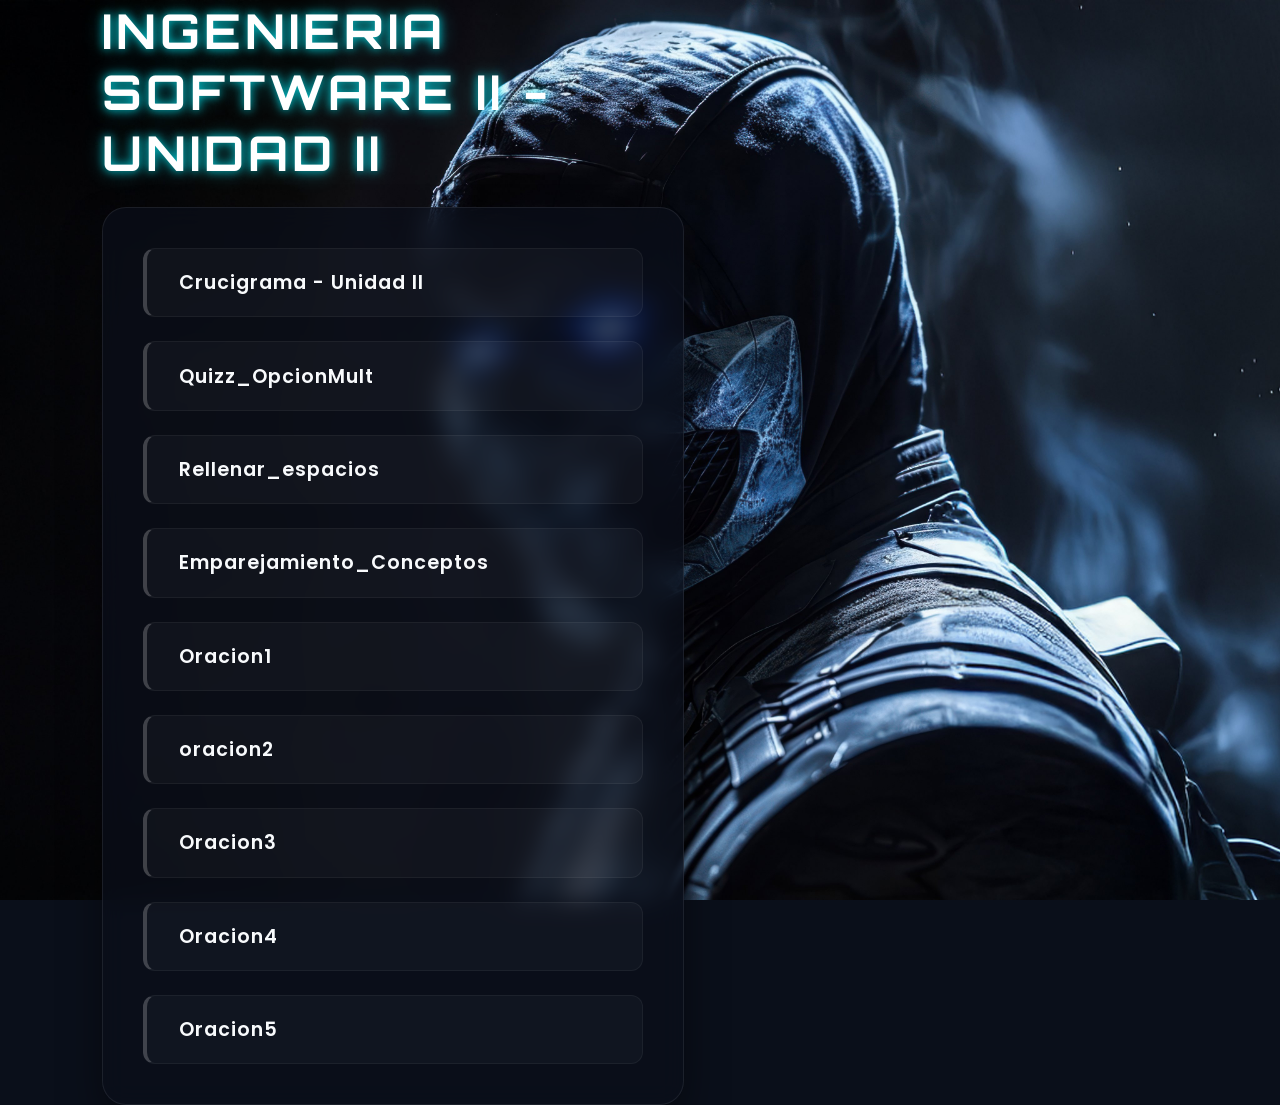
<file: index.htm>
<!DOCTYPE html>
<html xmlns="http://www.w3.org/1999/xhtml" lang="en" xml:lang="en" prefix="dc: http://purl.org/dc/elements/1.1/">
<head><meta name="author" content="Created with Masher by Half-Baked Software, registered to justin."/><meta name="keywords" content="Masher, Hot Potatoes, Half-Baked Software, Windows, University of Victoria"/>
<meta http-equiv="Content-Type" content="text/html; charset=UTF-8"/>

<title>
Ingenieria Software II - Unidad II
</title>



<style>
/* Fuente moderna para un look de videojuego/tecnol&#243;gico */
@import url('https://fonts.googleapis.com/css2?family=Orbitron:wght@500;700&family=Poppins:wght@400;600&display=swap');

:root {
	--bg-fallback: #0a0f1a; 
	--glass-panel: rgba(10, 15, 26, 0.7);
	--glass-border: rgba(255, 255, 255, 0.08);
	--text-main: #f8fafc;
	--text-muted: #94a3b8;
	--accent-color: #00f2fe; 
	--accent-gradient: linear-gradient(90deg, #4facfe 0%, #00f2fe 100%);
	--glow-shadow: 0 0 20px rgba(0, 242, 254, 0.5);
}

body {
	font-family: 'Poppins', sans-serif;
	background-color: var(--bg-fallback);
	
	/* INTENTO 1: Usamos la variable nativa de Hot Potatoes */
	background-image: url(fondo.jpg) !important; 
	
	/* INTENTO 2 (Respaldo): Forzamos la imagen directamente por si la variable falla */
	background-image: url('Sub.jpg') !important;
	
	background-size: cover !important;
	background-position: center !important;
	background-attachment: fixed !important;
	color: var(--text-main);
	margin: 0;
	padding: 0;
	padding-left: 8%;
	min-height: 100vh;
	display: flex;
	flex-direction: column;
	align-items: flex-start;
	justify-content: center;
}

div.NavButtonBar { display: none; }

div.Titles {
	padding: 0;
	text-align: left;
	margin-bottom: 1.5rem;
	z-index: 10;
	width: 100%;
	max-width: 650px;
}

.ExerciseTitle {
	font-family: 'Orbitron', sans-serif;
	font-size: 3rem;
	font-weight: 700;
	color: #ffffff;
	text-transform: uppercase;
	letter-spacing: 4px;
	margin: 0;
	text-shadow: 0 0 10px rgba(0, 242, 254, 0.8), 0 0 20px rgba(0, 242, 254, 0.4);
	text-align: left;
}

div.IndexDiv {
	background: var(--glass-panel);
	backdrop-filter: blur(12px);
	-webkit-backdrop-filter: blur(12px);
	width: 90vw;
	max-width: 500px;
	margin: 0;
	padding: 2.5rem;
	border-radius: 24px;
	border: 1px solid var(--glass-border);
	box-shadow: 0 25px 50px -12px rgba(0, 0, 0, 0.7);
	text-align: left;
	z-index: 10;
}

ul.Index {
	list-style: none;
	padding: 0;
	margin: 0;
	display: flex;
	flex-direction: column;
	gap: 1.5rem;
}

ul.Index li { margin: 0; }

ul.Index li a {
	display: flex;
	align-items: center;
	padding: 1.2rem 2rem;
	background: rgba(255, 255, 255, 0.03);
	color: var(--text-main);
	text-decoration: none;
	font-weight: 600;
	font-size: 1.2rem;
	letter-spacing: 1px;
	border-radius: 12px;
	border: 1px solid rgba(255, 255, 255, 0.05);
	border-left: 4px solid rgba(255, 255, 255, 0.2);
	transition: all 0.4s cubic-bezier(0.175, 0.885, 0.32, 1.275);
	position: relative;
	overflow: hidden;
}

ul.Index li a:hover {
	background: rgba(0, 242, 254, 0.1);
	color: #ffffff;
	border-color: var(--accent-color);
	border-left: 8px solid var(--accent-color);
	transform: translateX(15px) scale(1.02);
	box-shadow: var(--glow-shadow);
}

ul.Index li a::after {
	content: '';
	position: absolute;
	top: 0;
	left: -100%;
	width: 100%;
	height: 100%;
	background: linear-gradient(90deg, transparent, rgba(255, 255, 255, 0.1), transparent);
	transition: all 0.6s ease;
}

ul.Index li a:hover::after {
	left: 100%;
}
</style>
</head>
<body>
<div class="NavButtonBar">&#160;</div>

<div class="Titles">
	<h2 class="ExerciseTitle">Ingenieria Software II - Unidad II</h2>
</div>

<div style="width: 100%;">
<div class="IndexDiv">
<ul class="Index">

<li><a href="CrucigramaFn.htm">Crucigrama - Unidad II</a></li><li><a href="Quizz.htm">Quizz_OpcionMult</a></li><li><a href="Rellenar_espacios.htm">Rellenar_espacios</a></li><li><a href="Emparejar.htm">Emparejamiento_Conceptos</a></li><li><a href="Oracion1.htm">Oracion1</a></li><li><a href="Oracion2.htm">oracion2</a></li><li><a href="Oracion3.htm">Oracion3</a></li><li><a href="Oracion4.htm">Oracion4</a></li><li><a href="Oracion5.htm">Oracion5</a></li>

</ul>
</div>
</div>

</body></html>
</file>
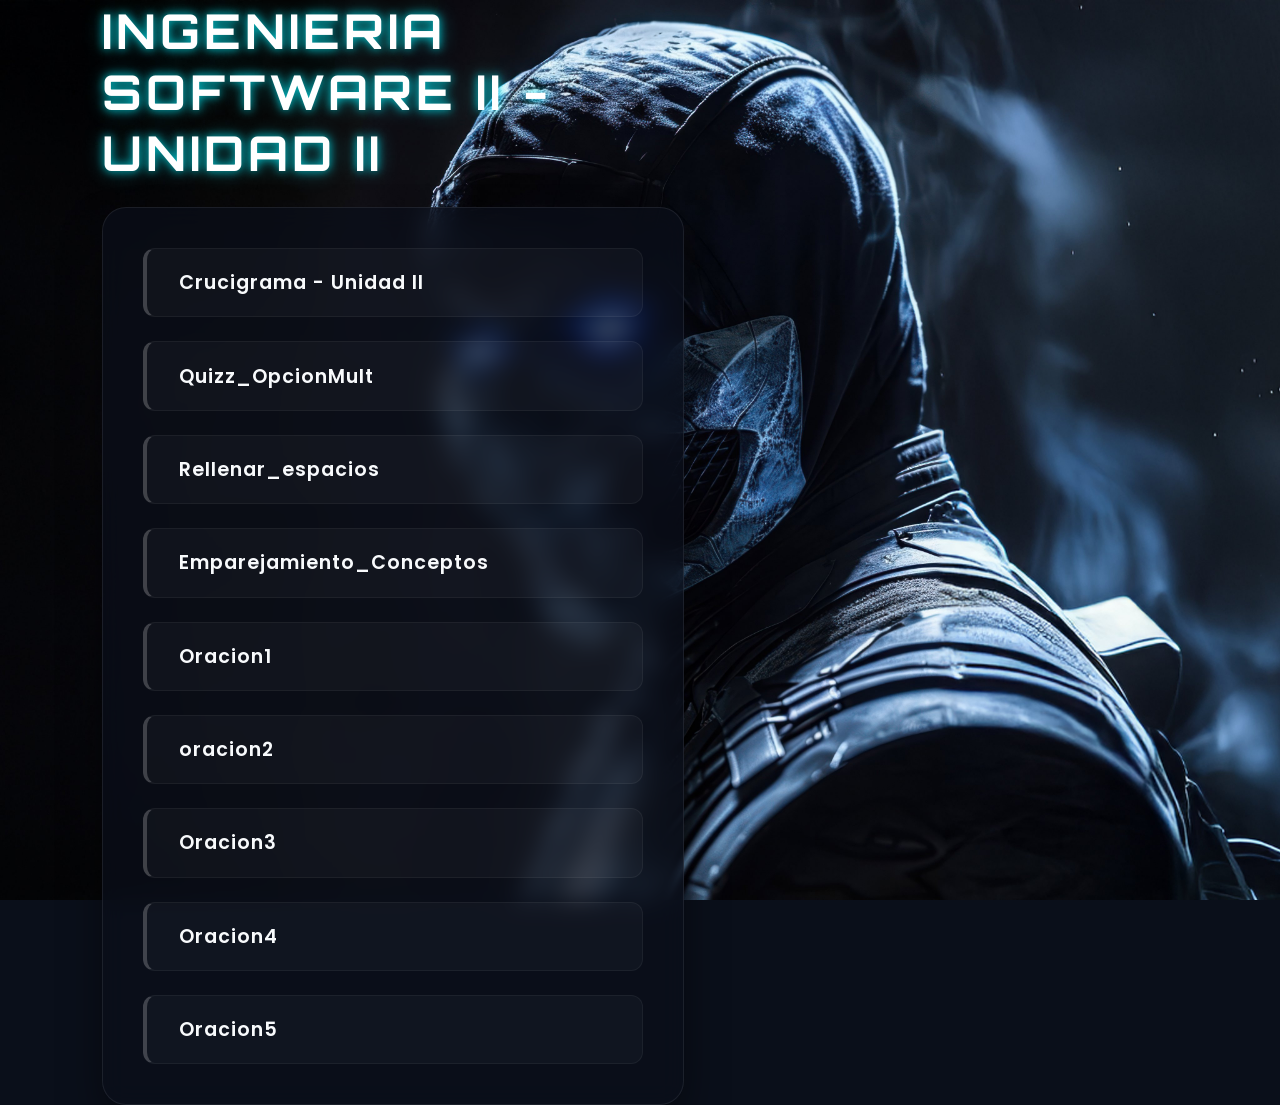
<file: Index.htm>
<!DOCTYPE html>
<html xmlns="http://www.w3.org/1999/xhtml" lang="en" xml:lang="en" prefix="dc: http://purl.org/dc/elements/1.1/">
<head><meta name="author" content="Created with Masher by Half-Baked Software, registered to justin."/><meta name="keywords" content="Masher, Hot Potatoes, Half-Baked Software, Windows, University of Victoria"/>
<meta http-equiv="Content-Type" content="text/html; charset=UTF-8"/>

<title>
Ingenieria Software II - Unidad II
</title>



<style>
/* Fuente moderna para un look de videojuego/tecnol&#243;gico */
@import url('https://fonts.googleapis.com/css2?family=Orbitron:wght@500;700&family=Poppins:wght@400;600&display=swap');

:root {
	--bg-fallback: #0a0f1a; 
	--glass-panel: rgba(10, 15, 26, 0.7);
	--glass-border: rgba(255, 255, 255, 0.08);
	--text-main: #f8fafc;
	--text-muted: #94a3b8;
	--accent-color: #00f2fe; 
	--accent-gradient: linear-gradient(90deg, #4facfe 0%, #00f2fe 100%);
	--glow-shadow: 0 0 20px rgba(0, 242, 254, 0.5);
}

body {
	font-family: 'Poppins', sans-serif;
	background-color: var(--bg-fallback);
	
	/* INTENTO 1: Usamos la variable nativa de Hot Potatoes */
	background-image: url(proyecto/Sub.jpg) !important; 
	
	/* INTENTO 2 (Respaldo): Forzamos la imagen directamente por si la variable falla */
	background-image: url('Sub.jpg') !important;
	
	background-size: cover !important;
	background-position: center !important;
	background-attachment: fixed !important;
	color: var(--text-main);
	margin: 0;
	padding: 0;
	padding-left: 8%;
	min-height: 100vh;
	display: flex;
	flex-direction: column;
	align-items: flex-start;
	justify-content: center;
}

div.NavButtonBar { display: none; }

div.Titles {
	padding: 0;
	text-align: left;
	margin-bottom: 1.5rem;
	z-index: 10;
	width: 100%;
	max-width: 650px;
}

.ExerciseTitle {
	font-family: 'Orbitron', sans-serif;
	font-size: 3rem;
	font-weight: 700;
	color: #ffffff;
	text-transform: uppercase;
	letter-spacing: 4px;
	margin: 0;
	text-shadow: 0 0 10px rgba(0, 242, 254, 0.8), 0 0 20px rgba(0, 242, 254, 0.4);
	text-align: left;
}

div.IndexDiv {
	background: var(--glass-panel);
	backdrop-filter: blur(12px);
	-webkit-backdrop-filter: blur(12px);
	width: 90vw;
	max-width: 500px;
	margin: 0;
	padding: 2.5rem;
	border-radius: 24px;
	border: 1px solid var(--glass-border);
	box-shadow: 0 25px 50px -12px rgba(0, 0, 0, 0.7);
	text-align: left;
	z-index: 10;
}

ul.Index {
	list-style: none;
	padding: 0;
	margin: 0;
	display: flex;
	flex-direction: column;
	gap: 1.5rem;
}

ul.Index li { margin: 0; }

ul.Index li a {
	display: flex;
	align-items: center;
	padding: 1.2rem 2rem;
	background: rgba(255, 255, 255, 0.03);
	color: var(--text-main);
	text-decoration: none;
	font-weight: 600;
	font-size: 1.2rem;
	letter-spacing: 1px;
	border-radius: 12px;
	border: 1px solid rgba(255, 255, 255, 0.05);
	border-left: 4px solid rgba(255, 255, 255, 0.2);
	transition: all 0.4s cubic-bezier(0.175, 0.885, 0.32, 1.275);
	position: relative;
	overflow: hidden;
}

ul.Index li a:hover {
	background: rgba(0, 242, 254, 0.1);
	color: #ffffff;
	border-color: var(--accent-color);
	border-left: 8px solid var(--accent-color);
	transform: translateX(15px) scale(1.02);
	box-shadow: var(--glow-shadow);
}

ul.Index li a::after {
	content: '';
	position: absolute;
	top: 0;
	left: -100%;
	width: 100%;
	height: 100%;
	background: linear-gradient(90deg, transparent, rgba(255, 255, 255, 0.1), transparent);
	transition: all 0.6s ease;
}

ul.Index li a:hover::after {
	left: 100%;
}
</style>
</head>
<body>
<div class="NavButtonBar">&#160;</div>

<div class="Titles">
	<h2 class="ExerciseTitle">Ingenieria Software II - Unidad II</h2>
</div>

<div style="width: 100%;">
<div class="IndexDiv">
<ul class="Index">

<li><a href="CrucigramaFn.htm">Crucigrama - Unidad II</a></li><li><a href="Quizz.htm">Quizz_OpcionMult</a></li><li><a href="Rellenar_espacios.htm">Rellenar_espacios</a></li><li><a href="Emparejar.htm">Emparejamiento_Conceptos</a></li><li><a href="Oracion1.htm">Oracion1</a></li><li><a href="Oracion2.htm">oracion2</a></li><li><a href="Oracion3.htm">Oracion3</a></li><li><a href="Oracion4.htm">Oracion4</a></li><li><a href="Oracion5.htm">Oracion5</a></li>

</ul>
</div>
</div>

</body></html>
</file>
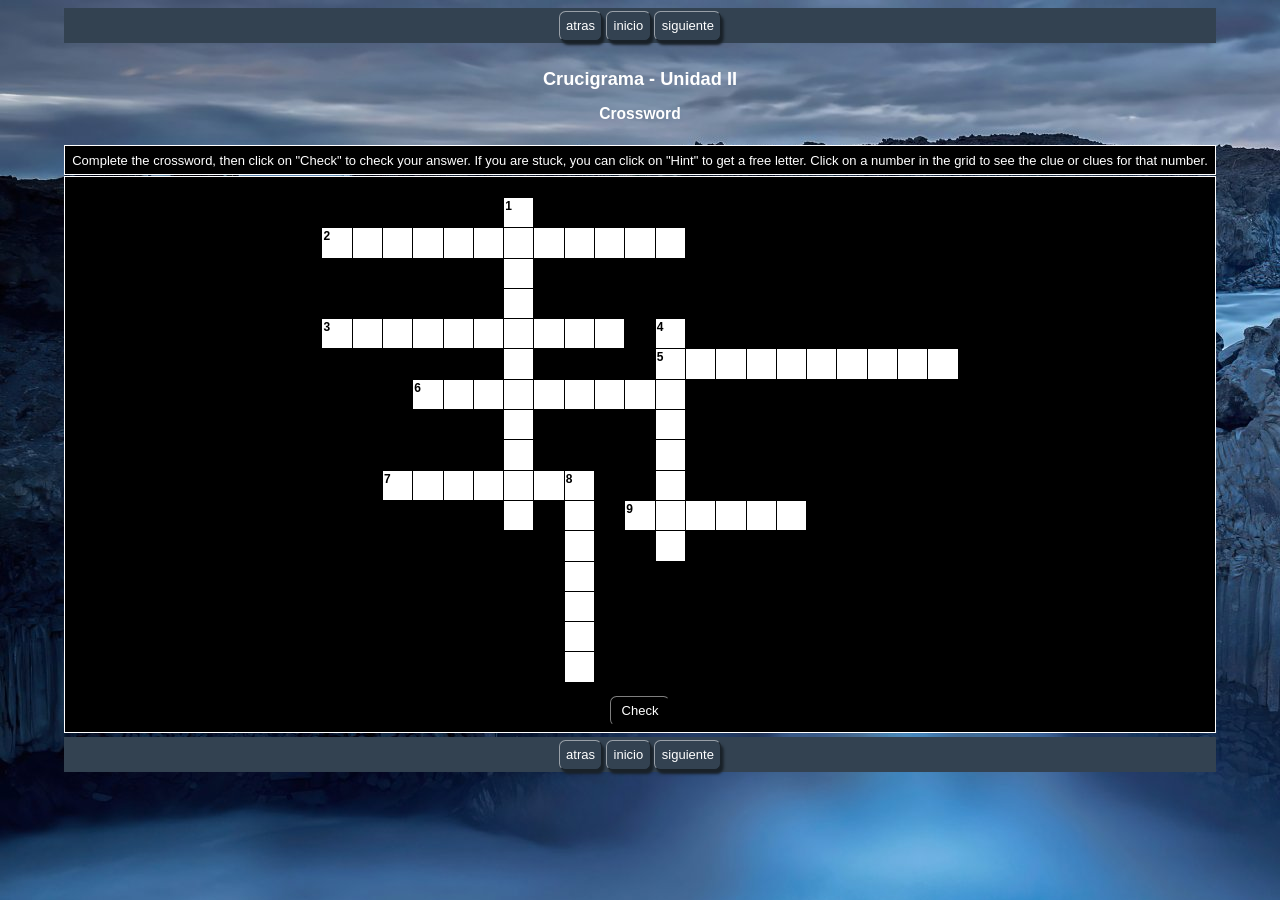
<file: CrucigramaFn.htm>
<!DOCTYPE html>
<html xmlns="http://www.w3.org/1999/xhtml" lang="en" xml:lang="en" prefix="dc: http://purl.org/dc/elements/1.1/">
<head><meta name="author" content="Created with Hot Potatoes by Half-Baked Software, registered to justin."/><meta name="keywords" content="Hot Potatoes, Hot Potatoes, Half-Baked Software, Windows, University of Victoria"/>
<meta http-equiv="Content-Type" content="text/html; charset=UTF-8"/>

<meta name="dc:creator" content="justin" />
<meta name="dc:creator" content="AdonisCtra" />
<meta name="dc:title" content="Crucigrama - Unidad II" />



<title>
Crucigrama - Unidad II
</title>

<!-- Made with executable version 7.0 Release 3 Build 0 -->

<!-- The following insertion allows you to add your own code directly to this head tag from the configuration screen -->



<style>


/* This is the CSS stylesheet used in the exercise. */
/* Elements in square brackets are replaced by data based on configuration settings when the exercise is built. */

/* BeginCorePageCSS */

/* Made with executable version 7.0 Release 3 Build 0 */



/* CSS variables for colours. */
:root{
	--strFontFace:       arial,helvetica,sans-serif;
	--strFontSize:       small;
	--strTextColor:      #ffffff;
	--strTitleColor:     #ffffff;

	--strFuncLightColor: #7f7f7f;
	--strFuncShadeColor: #000000;
	--strLinkColor:      #ffffff;
	--strVLinkColor:     #c0c0c0;
	
	--strNavBarColor:    #334251;
	--strNavLightColor:  #99a0a8;
	--strNavShadeColor:  #192128;
	--strNavTextColor:   #ffffff;
	
	--strPageBGColor:    #000000;
	--strExBGColor:      #000000;
}

body{
	font-family: var(--strFontFace);
	background-color: var(--strPageBGColor);
	color: var(--strTextColor);
	background-image: url(fondo.jpg); 
	margin-right: 5%;
	margin-left: 5%;
	font-size: var(--strFontSize);
	padding-bottom: 0.5em;
}

p{
	text-align: left;
	margin: 0px;
	font-size: 1em;
}

table,div,span,td{
	font-size: 1em;
	color: var(--strTextColor);
}

div.Titles{
	padding: 0.5em;;
	text-align: center;
	color: var(--strTitleColor);
}

button{
	font-family: var(--strFontFace);
	font-size: 1em;
	display: inline;
}

.ExerciseTitle{
	font-size: 140%;
	color: var(--strTitleColor);
}

.ExerciseSubtitle{
	font-size: 120%;
	color: var(--strTitleColor);
}

div.StdDiv, div.ExerciseContainer, div.ReadingContainer{
	background-color: var(--strExBGColor);
	text-align: center;
	font-size: 1em;
	color: var(--strTextColor);
	padding: 0.5em;
	border-style: solid;
	border-width: 1px 1px 1px 1px;
	border-color: var(--strTextColor);
	margin-bottom: 1px;
}

div.ReadingContainer, div.ExerciseContainer{
	min-width: 15em;
	flex-grow: 1;
	flex-basis: 0;
	margin: 1px;
}

div#ContainerDiv{
	margin: -1px;
	padding: 0;
	border: none;
	display: flex;
	flex-direction: row;
	flex-wrap: wrap;
	justify-content: space-between;
}

/* EndCorePageCSS */

.RTLText{
	text-align: right;
	font-size: 150%;
	direction: rtl;
	font-family: "Simplified Arabic", "Traditional Arabic", "Times New Roman", var(--strFontFace); 
}

.CentredRTLText{
	text-align: center;
	font-size: 150%;
	direction: rtl;
	font-family: "Simplified Arabic", "Traditional Arabic", "Times New Roman", var(--strFontFace); 
}

button p.RTLText{
	text-align: center;
}

.RTLGapBox{
	text-align: right;
	font-size: 150%;
	direction: rtl;
	font-family: "Times New Roman", var(--strFontFace);
}

.Guess{
	font-weight: bold;
}

.CorrectAnswer{
	font-weight: bold;
}

div#Timer{
	padding: 0.25em;
	margin-left: auto;
	margin-right: auto;
	text-align: center;
	color: var(--strTitleColor);
}

span#TimerText{
	padding: 0.25em;
	border-width: 1px;
	border-style: solid;
	font-weight: bold;
	display: none;
	color: var(--strTitleColor);
}

span.Instructions{

}

div.ExerciseText{

}

.FeedbackText, .FeedbackText span.CorrectAnswer, .FeedbackText span.Guess, .FeedbackText span.Answer{
	color: var(--strTitleColor);
}

.LeftItem{
	font-size: 1em;
	color: var(--strTextColor);
	text-align: left;
}

.RightItem{
	font-weight: bold;
	font-size: 1em;
	color: var(--strTextColor);
	text-align: left;
}

span.CorrectMark{

}

input, textarea{
	font-family: var(--strFontFace);
	font-size: 120%;
}

select{
	font-size: 1em;
}

div.Feedback {
	background-color: var(--strPageBGColor);
	left: 33%;
	width: 34%;
	top: 33%;
	z-index: 1;
	border-style: solid;
	border-width: 1px;
	padding: 5px;
	text-align: center;
	color: var(--strTitleColor);
	position: absolute;
	display: none;
	font-size: 1em;
}




div.ExerciseDiv{
	color: var(--strTextColor);
}

/* JMatch standard output table. */
table.MatchTable{
	margin: 2em auto; 
	border-width: 0;
}

/* JMatch flashcard styles */
table.FlashcardTable{
	background-color: transparent;
	color: var(--strTextColor);
	border-color: var(--strTextColor);
	margin-left: auto;
	margin-right: auto;
	margin-top: 2em;
	margin-bottom: 2em;
	/*width: 90%;*/
	position: relative;
	text-align: center;
	padding: 0px;
}

table.FlashcardTable tr{
	border-style: none;
	margin: 0px;
	padding: 0px;
	background-color: var(--strExBGColor);
}

table.FlashcardTable td.Showing{
	font-size: 140%;
	text-align: center;
	width: 50%;
	display: table-cell;
	padding: 2em;
	margin: 0px;
	border-style: solid;
	border-width: 1px;
	border-radius: 0.5em;
	color: var(--strTextColor);
	box-shadow: 0.2em 0.3em 0.2em var(--strNavShadeColor);
	background-color: var(--strPageBGColor);
}

table.FlashcardTable td.Hidden{
	display: none;
}

/* JMix styles */
div.JMixDrag, div.JMatchDrag{
	padding: 0;
	background-color: var(--strPageBGColor);
	border-style: none;
}

div#GuessDiv{
	padding: 0.5em;
	margin-bottom: 2em;
}

div#SegmentDiv{
	margin-top: 2em;
	margin-bottom: 2em;
	text-align: center;
}

a.ExSegment{
	font-size: 120%;
	font-weight: bold;
	text-decoration: none;
	color: var(--strTextColor);
	display: inline-block;
	padding: 0.5em;
	border: solid 1pt gray;
	margin-bottom: 0.5em;
}

span.RemainingWordList{
	font-style: italic;
}

div.DropLine {
	position: absolute;
	text-align: left;
	border-bottom-style: solid;
	border-bottom-width: 1px;
	border-bottom-color: var(--strTitleColor);
	width: 80%;
	left: 10%;
}

/* JCloze styles */

.ClozeWordList{
	text-align: center;
	font-weight: bold;
}

div.ClozeBody{
	text-align: left;
	margin-top: 2em;
	margin-bottom: 2em;
	line-height: 2.0
}

span.GapSpan{
	font-weight: bold;
}

/* JCross styles */

table.CrosswordGrid{
	margin: auto auto 1em auto;
	border-collapse: collapse;
	padding: 0px;
	background-color: #000000;
}

table.CrosswordGrid tbody tr td{
	width: 1.5em;
	height: 1.5em;
	text-align: center;
	vertical-align: middle;
	font-size: 140%;
	padding: 1px;
	margin: 0px;
	border-style: solid;
	border-width: 1px;
	border-color: #000000;
	color: #000000;
}

table.CrosswordGrid span{
	color: #000000;
}

table.CrosswordGrid td.BlankCell{
	background-color: #000000;
	color: #000000;
}

table.CrosswordGrid td.LetterOnlyCell{
	text-align: center;
	vertical-align: middle;
	background-color: #ffffff;
	color: #000000;
	font-weight: bold;
}

table.CrosswordGrid td.NumLetterCell{
	text-align: left;
	vertical-align: top;
	background-color: #ffffff;
	color: #000000;
	padding: 1px;
	font-weight: bold;
}

.NumLetterCellText{
	cursor: pointer;
	color: #000000;
}

.GridNum{
	vertical-align: super;
	font-size: 66%;
	font-weight: bold;
	text-decoration: none;
	color: #000000;
}

.GridNum:hover, .GridNum:visited{
	color: #000000;
}

table#Clues{
	margin: auto;
	vertical-align: top;
}

table#Clues td{
	vertical-align: top;
}

table.ClueList{
  margin: auto;
}

td.ClueNum{
	text-align: right;
	font-weight: bold;
	vertical-align: top;
}

td.Clue{
	text-align: left;
}

div#ClueEntry{
	text-align: left;
	margin-bottom: 1em;
}

/* Keypad styles */

div.Keypad{
	text-align: center;
	display: none; /* initially hidden, shown if needed */
	margin-bottom: 0.5em;
}

div.Keypad button{
	font-family: var(--strFontFace);
	font-size: 120%;
	background-color: #ffffff;
	color: #000000;
	width: 2em;
	border-style: solid;
	border-width: 1px;
	border-radius: 0.5em;
	color: var(--strTextColor);
	box-shadow: 0.2em 0.3em 0.2em var(--strTextColor);
}

/* JQuiz styles */

div.QuestionNavigation{
	text-align: center;
}

.QNum{
	margin: 0em 1em 0.5em 1em;
	font-weight: bold;
	vertical-align: middle;
}

textarea{
	font-family: var(--strFontFace);
}

.QuestionText{
	text-align: left;
	margin: 0px;
	font-size: 1em;
}

.Answer{
	font-size: 120%;
}

.PartialAnswer{
	font-size: 120%;
	letter-spacing: 0.1em;
	color: var(--strTitleColor);
}

.Highlight{
	color: #000000;
	background-color: #ffff00;
	font-weight: bold;
	font-size: 120%;
}

ol.QuizQuestions{
	text-align: left;
	list-style-type: none;
}

li.QuizQuestion{
	padding: 1em;
	border-style: solid;
	border-width: 0px 0px 1px 0px;
}

ol.MCAnswers{
	text-align: left;
	list-style-type: upper-alpha;
	padding: 1em;
}

ol.MCAnswers li{
	margin-bottom: 1em;
}

ol.MSelAnswers{
	text-align: left;
	list-style-type: lower-alpha;
	padding: 1em;
}

div.ShortAnswer{
	padding: 1em;
}

.FuncButton {
	border-style: solid;
	border-radius: 0.5em;
	padding: 0.5em;
	min-width: 3em;

	border-left-color: var(--strFuncLightColor);
	border-top-color: var(--strFuncLightColor);
	border-right-color: var(--strFuncShadeColor);
	border-bottom-color: var(--strFuncShadeColor);
	color: var(--strTextColor);
	background-color: var(--strExBGColor);

	border-width: 1pt;
	cursor: pointer;	
	box-shadow: 0.2em 0.3em 0.2em var(--strFuncShadeColor);
}

.FuncButton:active {
	box-shadow: none;
}

.FuncButton:hover{
	color: var(--strExBGColor);
	background-color: var(--strTextColor);
}

/*BeginNavBarStyle*/

div.NavButtonBar{
	background-color: var(--strNavBarColor);
	text-align: center;
	margin: 0.25rem 0;
	clear: both;
	font-size: 1em;
	padding: 0.2em;
	box-sizing: border-box;
}

.NavButton {
	border-style: solid;
	border-radius: 0.5em;
	padding: 0.5em;
	min-width: 3em;
	
	border-left-color: var(--strNavLightColor);
	border-top-color: var(--strNavLightColor);
	border-right-color: var(--strNavShadeColor);
	border-bottom-color: var(--strNavShadeColor); 
	background-color: var(--strNavBarColor);
	color: var(--strNavTextColor);

	border-width: 1pt;
	cursor: pointer;	
	box-shadow: 0.2em 0.3em 0.2em var(--strNavShadeColor);
}

.NavButton:active {
	box-shadow: none;
}

.NavButton:hover{
	color: var(--strNavBarColor);
	background-color: var(--strNavTextColor);
}

/*EndNavBarStyle*/

a{
	color: var(--strLinkColor);
}

a:visited{
	color: var(--strVLinkColor);
}

a:hover{
	color: var(--strLinkColor);
}

div.CardStyle {
	position: absolute;
	font-family: var(--strFontFace);
	font-size: 1em;
	border-style: solid;
	border-radius: 0.5em;
	padding: 0.5em;
	min-width: 2em;
	border-width: 1pt;
	color: var(--strTextColor);
	box-shadow: 0.2em 0.3em 0.2em var(--strTextColor);
	background-color: var(--strExBGColor);
	left: -50px;
	top: -50px;
	overflow: visible;
	touch-action: none;
	user-select: none;
	box-sizing: border-box;
}

div.CardStyleCentered{
	text-align: center;
}

.rtl{
	text-align: right;
	font-size: 140%;
}


</style>

<script>

//<![CDATA[

<!--




//CODE FOR HANDLING NAV BUTTONS AND FUNCTION BUTTONS

function FocusAButton(){
	if (document.getElementById('CheckButton1') != null){
		document.getElementById('CheckButton1').focus();
	}
	else{
		if (document.getElementById('CheckButton2') != null){
			document.getElementById('CheckButton2').focus();
		}
		else{
			document.getElementsByTagName('button')[0].focus();
		}
	}
}




//CODE FOR HANDLING DISPLAY OF POPUP FEEDBACK BOX

var topZ = 1000;

function ShowMessage(Feedback){
	var Output = Feedback + '<br /><br />';
	document.getElementById('FeedbackContent').innerHTML = Output;
	var FDiv = document.getElementById('FeedbackDiv');
	topZ++;
	FDiv.style.zIndex = topZ;
	FDiv.style.top = TopSettingWithScrollOffset(30) + 'px';

	FDiv.style.display = 'block';

	ShowElements(false, 'input');
	ShowElements(false, 'select');
	ShowElements(false, 'object');
	ShowElements(true, 'object', 'FeedbackContent');

//Focus the OK button
	setTimeout("document.getElementById('FeedbackOKButton').focus()", 50);
	
//
}

function ShowElements(Show, TagName, ContainerToReverse){
// added third argument to allow objects in the feedback box to appear
//IE bug -- hide all the form elements that will show through the popup
//FF on Mac bug : doesn't redisplay objects whose visibility is set to visible
//unless the object's display property is changed

	//get container object (by Id passed in, or use document otherwise)
	TopNode = document.getElementById(ContainerToReverse);
	var Els;
	if (TopNode != null) {
		Els = TopNode.getElementsByTagName(TagName);
	} else {
		Els = document.getElementsByTagName(TagName);
	}

	for (var i=0; i<Els.length; i++){
		if (TagName == "object") {
			//manipulate object elements in all browsers
			if (Show == true){
				Els[i].style.visibility = 'visible';
			}
			else{
				Els[i].style.visibility = 'hidden';
			}
		} 
	}
}



function HideFeedback(){
	document.getElementById('FeedbackDiv').style.display = 'none';
	ShowElements(true, 'input');
	ShowElements(true, 'select');
	ShowElements(true, 'object');
}


//GENERAL UTILITY FUNCTIONS AND VARIABLES

//PAGE DIMENSION FUNCTIONS
function PageDim(){
//Get the page width and height
	this.W = 600;
	this.H = 400;
	this.W = document.getElementsByTagName('body')[0].offsetWidth;
	this.H = document.getElementsByTagName('body')[0].offsetHeight;
}

var pg = null;

function GetPageXY(El) {
	var XY = {x: 0, y: 0};
	while(El){
		XY.x += El.offsetLeft;
		XY.y += El.offsetTop;
		El = El.offsetParent;
	}
	return XY;
}

function GetScrollTop(){
	if (typeof(window.pageYOffset) == 'number'){
		return window.pageYOffset;
	}
	else{
		if ((document.body)&&(document.body.scrollTop)){
			return document.body.scrollTop;
		}
		else{
			if ((document.documentElement)&&(document.documentElement.scrollTop)){
				return document.documentElement.scrollTop;
			}
			else{
				return 0;
			}
		}
	}
}

function GetViewportHeight(){
	if (typeof window.innerHeight != 'undefined'){
		return window.innerHeight;
	}
	else{
		if (((typeof document.documentElement != 'undefined')&&(typeof document.documentElement.clientHeight !=
     'undefined'))&&(document.documentElement.clientHeight != 0)){
			return document.documentElement.clientHeight;
		}
		else{
			return document.getElementsByTagName('body')[0].clientHeight;
		}
	}
}

function TopSettingWithScrollOffset(TopPercent){
	var T = Math.floor(GetViewportHeight() * (TopPercent/100));
	return GetScrollTop() + T; 
}

//CODE FOR AVOIDING LOSS OF DATA WHEN BACKSPACE KEY INVOKES history.back()
var InTextBox = false;

function SuppressBackspace(e){ 
	if (InTextBox == true){return;}
	thisKey = e.keyCode;

	var Suppress = false;

	if (thisKey == 8) {
		Suppress = true;
		e.preventDefault();
	}
}

window.addEventListener('keypress',SuppressBackspace,false);

function ReduceItems(InArray, ReduceToSize){
	var ItemToDump=0;
	var j=0;
	while (InArray.length > ReduceToSize){
		ItemToDump = Math.floor(InArray.length*Math.random());
		InArray.splice(ItemToDump, 1);
	}
}

function Shuffle(InArray){
	var Num;
	var Temp = new Array();
	var Len = InArray.length;

	var j = Len;

	for (var i=0; i<Len; i++){
		Temp[i] = InArray[i];
	}

	for (i=0; i<Len; i++){
		Num = Math.floor(j  *  Math.random());
		InArray[i] = Temp[Num];

		for (var k=Num; k < (j-1); k++) {
			Temp[k] = Temp[k+1];
		}
		j--;
	}
	return InArray;
}

function WriteToInstructions(Feedback) {
	document.getElementById('InstructionsDiv').innerHTML = Feedback;

}




function EscapeDoubleQuotes(InString){
	return InString.replace(/"/g, '&quot;')
}

function TrimString(InString){
        var x = 0;

        if (InString.length != 0) {
                while ((InString.charAt(InString.length - 1) == '\u0020') || (InString.charAt(InString.length - 1) == '\u000A') || (InString.charAt(InString.length - 1) == '\u000D')){
                        InString = InString.substring(0, InString.length - 1)
                }

                while ((InString.charAt(0) == '\u0020') || (InString.charAt(0) == '\u000A') || (InString.charAt(0) == '\u000D')){
                        InString = InString.substring(1, InString.length)
                }

                while (InString.indexOf('  ') != -1) {
                        x = InString.indexOf('  ')
                        InString = InString.substring(0, x) + InString.substring(x+1, InString.length)
                 }

                return InString;
        }

        else {
                return '';
        }
}

function FindLongest(InArray){
	if (InArray.length < 1){return -1;}

	var Longest = 0;
	for (var i=1; i<InArray.length; i++){
		if (InArray[i].length > InArray[Longest].length){
			Longest = i;
		}
	}
	return Longest;
}

//SELECTION OBJECT FOR TYPING WITH KEYPAD
var selObj = null;
            
SelObj = function(box){
	this.box = box;
	this.selStart = this.box.selectionStart;
	this.selEnd = this.box.selectionEnd;
	this.selText = this.box.value.substring(this.selStart, this.selEnd);
	return this;
}

function setSelText(newText){
	var caretPos = this.selStart + newText.length;
	var newValue = this.box.value.substring(0, this.selStart);
	newValue += newText;
	newValue += this.box.value.substring(this.selEnd, this.box.value.length);
	this.box.value = newValue;
	this.box.setSelectionRange(caretPos, caretPos);
	this.box.focus();
}
SelObj.prototype.setSelText = setSelText;

function setSelSelectionRange(start, end){
	this.box.setSelectionRange(start, end);
}
SelObj.prototype.setSelSelectionRange = setSelSelectionRange;

//UNICODE CHARACTER FUNCTIONS
function IsCombiningDiacritic(CharNum){
	var Result = (((CharNum >= 0x0300)&&(CharNum <= 0x370))||((CharNum >= 0x20d0)&&(CharNum <= 0x20ff)));
	Result = Result || (((CharNum >= 0x3099)&&(CharNum <= 0x309a))||((CharNum >= 0xfe20)&&(CharNum <= 0xfe23)));
	return Result;
}

function IsCJK(CharNum){
	return ((CharNum >= 0x3000)&&(CharNum < 0xd800));
}

//SETUP FUNCTIONS
//BROWSER WILL REFILL TEXT BOXES FROM CACHE IF NOT PREVENTED
function ClearTextBoxes(){
	var NList = document.getElementsByTagName('input');
	for (var i=0; i<NList.length; i++){
		if ((NList[i].id.indexOf('Guess') > -1)||(NList[i].id.indexOf('Gap') > -1)){
			NList[i].value = '';
		}
		if (NList[i].id.indexOf('Chk') > -1){
			NList[i].checked = '';
		}
	}
}






//JCROSS CORE JAVASCRIPT CODE

var InGap = false;
var CurrentBox = null;
var Feedback = '';
var AcrossCaption = '';
var DownCaption = '';
var Correct = 'Correct! Well done.';
var Incorrect = 'Some of your answers are incorrect. Incorrect squares have been blanked out.'; 
var GiveHint = 'A correct letter has been added.';
var YourScoreIs = 'Your score is ';
var BuiltGrid = '';
var BuiltExercise = '';
var Penalties = 0;
var Score = 0;
var InTextBox = false;
var Locked = false;
var TimeOver = false;
var CaseSensitive = false; 

var InputStuff = '<form method="post" action="" onsubmit="return false;"><span class="ClueNum">[strClueNum]: </span>';
InputStuff += '[strClue] <input autocomplete="off" onfocus="CurrentBox=this;InTextBox=true;" onblur="InTextBox=false;" id="[strBoxId]" type="edit" size="[strEditSize]" maxlength="[strMaxLength]"></input>';
InputStuff += '<button class="FuncButton" onclick="EnterGuess([strParams])">Enter</button>';
InputStuff += '<button class="FuncButton" onclick="ShowHint([strParams])">Hint</button>';
InputStuff += '</form>';

var CurrBoxElement = null;
var Finished = false;

function StartUp(){
//Show a keypad if there is one	(added bugfix for 6.0.4.12)
	if (document.getElementById('CharacterKeypad') != null){
		document.getElementById('CharacterKeypad').style.display = 'block';
	}

	
	AcrossCaption = document.getElementById('CluesAcrossLabel').innerHTML;
	DownCaption = document.getElementById('CluesDownLabel').innerHTML;






}

function GetAnswerLength(Across,x,y){
	Result = 0;
	if (Across == false){
		while ((x<L.length)&&(L[x][y].length > 0)){
			Result += L[x][y].length;
			x++;
		} 
		return Result;
	}
	else{
		while ((y<L[x].length)&&(L[x][y].length > 0)){
			Result += L[x][y].length;
			y++;
		} 	
		return Result;
	}
}

function GetEditSize(Across,x,y){
	var Len = GetAnswerLength(Across,x,y);
	if (IsCJK(L[x][y].charCodeAt(0))){
		Len *= 2;
	}
	return Len;
}

function ShowClue(ClueNum,x,y){
	var Result = '';
	var Temp;
	var strParams;
	var Clue = document.getElementById('Clue_A_' + ClueNum);
	if (Clue != null){
		Temp = InputStuff.replace(/\[ClueNum\]/g, ClueNum);
		Temp = Temp.replace(/\[strClueNum\]/g, AcrossCaption + ' ' + ClueNum);
		strParams = 'true,' + ClueNum + ',' + x + ',' + y + ',\'[strBoxId]\'';
		Temp = Temp.replace(/\[strParams\]/g, strParams);
		Temp = Temp.replace(/\[strBoxId\]/g, 'GA_' + ClueNum + '_' + x + '_' + y);
		Temp = Temp.replace(/\[strEditSize\]/g, GetEditSize(true,x,y));
		Temp = Temp.replace(/\[strMaxLength\]/g, GetAnswerLength(true,x,y));
		Temp = Temp.replace(/\[strClue\]/g, Clue.innerHTML, Temp);
		Result += Temp;
	}
	Clue = document.getElementById('Clue_D_' + ClueNum);
	if (Clue != null){
		Temp = InputStuff.replace(/\[ClueNum\]/g, ClueNum);
		Temp = Temp.replace(/\[strClueNum\]/g, DownCaption + ' ' + ClueNum);
		strParams = 'false,' + ClueNum + ',' + x + ',' + y + ',\'[strBoxId]\'';
		Temp = Temp.replace(/\[strParams\]/g, strParams);
		Temp = Temp.replace(/\[strBoxId\]/g, 'GD_' + ClueNum + '_' + x + '_' + y);
		Temp = Temp.replace(/\[strEditSize\]/g, GetAnswerLength(false,x,y));
		Temp = Temp.replace(/\[strClue\]/g, Clue.innerHTML, Temp);
		Result += Temp;
	}
	document.getElementById('ClueEntry').innerHTML = Result;
}

function EnterGuess(Across,ClueNum,x,y,BoxId){
	if (document.getElementById(BoxId) != null){
		var Guess = document.getElementById(BoxId).value;
		var AnsLength = GetAnswerLength(Across,x,y);
		EnterAnswer(Guess,Across,AnsLength,x,y);
	}
}

function SplitStringToPerceivedChars(InString, PC){
	var Temp = InString.charAt(0);
	if (InString.length > 1){
		for (var i=1; i<InString.length; i++){
			if (IsCombiningDiacritic(InString.charCodeAt(i)) == true){
				Temp += InString.charAt(i);
			}
			else{
				PC.push(Temp);
				Temp = InString.charAt(i);
			}
		}
	}
	PC.push(Temp);
}

function EnterAnswer(Guess,Across,AnsLength,x,y){
	var PC = new Array();
	SplitStringToPerceivedChars(Guess, PC);
	
	var i=x;
	var j=y;
	var Letter = 0;
	while (Letter < AnsLength){
		if (Letter < PC.length){
			G[i][j] = PC[Letter];
			if (document.getElementById('L_' + i + '_' + j) != null){
				document.getElementById('L_' + i + '_' + j).innerHTML = PC[Letter];
			}
		}
		if (Across == true){
			j++;
		}
		else{
			i++;
		}
		Letter++;
	}
}

function SetGridSquareValue(x,y,Val){
	var GridId = 'L_' + x + '_' + y;
	if (document.getElementById(GridId) != null){
		document.getElementById(GridId).innerHTML = Val;
	}
}

function ShowHint(Across,ClueNum,x,y,BoxId){
	var i=x;
	var j=y;
	var LetterFromGuess = '';
	var LetterFromKey = '';
	var OutString = '';
	if (Across==true){
		while (j<L[i].length){
			if (L[i][j] != ''){
				OutString += L[i][j];
				if (CaseSensitive == true){
					LetterFromKey = L[i][j];
					LetterFromGuess = G[i][j];
				}
				else {
					LetterFromKey = L[i][j].toUpperCase();
					LetterFromGuess = G[i][j].toUpperCase();
				}
				if (LetterFromGuess != LetterFromKey){
//				if (G[i][j] != L[i][j]){
					G[i][j] = L[i][j];
					Penalties++;
					break;
				}
			}
			else{
				break;
			}
		j++;
		}
	}
	else{
		while (i<L.length){
			if (L[i][j] != ''){
				OutString += L[i][j];
				if (CaseSensitive == true){
					LetterFromKey = L[i][j];
					LetterFromGuess = G[i][j];
				}
				else {
					LetterFromKey = L[i][j].toUpperCase();
					LetterFromGuess = G[i][j].toUpperCase();
				}
				if (LetterFromGuess != LetterFromKey){
//				if (G[i][j] != L[i][j]){
					G[i][j] = L[i][j];
					Penalties++;
					break;
				}
			}
			else{
				break;
			}
		i++;
		}
	}
	if (document.getElementById(BoxId) != null){
		document.getElementById(BoxId).value = OutString;
	}
}

L = new Array();
L[0] = new Array('','','','','','','W','','','','','','','','','','','','','','');
L[1] = new Array('E','X','P','L','O','R','A','T','O','R','I','A','','','','','','','','','');
L[2] = new Array('','','','','','','L','','','','','','','','','','','','','','');
L[3] = new Array('','','','','','','K','','','','','','','','','','','','','','');
L[4] = new Array('E','X','H','A','U','S','T','I','V','A','','D','','','','','','','','','');
L[5] = new Array('','','','','','','H','','','','','I','N','S','P','E','C','C','I','O','N');
L[6] = new Array('','','','R','E','G','R','E','S','I','O','N','','','','','','','','','');
L[7] = new Array('','','','','','','O','','','','','A','','','','','','','','','');
L[8] = new Array('','','','','','','U','','','','','M','','','','','','','','','');
L[9] = new Array('','','R','I','E','S','G','O','S','','','I','','','','','','','','','');
L[10] = new Array('','','','','','','H','','H','','S','C','R','I','P','T','','','','','');
L[11] = new Array('','','','','','','','','O','','','A','','','','','','','','','');
L[12] = new Array('','','','','','','','','T','','','','','','','','','','','','');
L[13] = new Array('','','','','','','','','G','','','','','','','','','','','','');
L[14] = new Array('','','','','','','','','U','','','','','','','','','','','','');
L[15] = new Array('','','','','','','','','N','','','','','','','','','','','','');


CL = new Array();
CL[0] = new Array(0,0,0,0,0,0,1,0,0,0,0,0,0,0,0,0,0,0,0,0,0);
CL[1] = new Array(2,0,0,0,0,0,0,0,0,0,0,0,0,0,0,0,0,0,0,0,0);
CL[2] = new Array(0,0,0,0,0,0,0,0,0,0,0,0,0,0,0,0,0,0,0,0,0);
CL[3] = new Array(0,0,0,0,0,0,0,0,0,0,0,0,0,0,0,0,0,0,0,0,0);
CL[4] = new Array(3,0,0,0,0,0,0,0,0,0,0,4,0,0,0,0,0,0,0,0,0);
CL[5] = new Array(0,0,0,0,0,0,0,0,0,0,0,5,0,0,0,0,0,0,0,0,0);
CL[6] = new Array(0,0,0,6,0,0,0,0,0,0,0,0,0,0,0,0,0,0,0,0,0);
CL[7] = new Array(0,0,0,0,0,0,0,0,0,0,0,0,0,0,0,0,0,0,0,0,0);
CL[8] = new Array(0,0,0,0,0,0,0,0,0,0,0,0,0,0,0,0,0,0,0,0,0);
CL[9] = new Array(0,0,7,0,0,0,0,0,8,0,0,0,0,0,0,0,0,0,0,0,0);
CL[10] = new Array(0,0,0,0,0,0,0,0,0,0,9,0,0,0,0,0,0,0,0,0,0);
CL[11] = new Array(0,0,0,0,0,0,0,0,0,0,0,0,0,0,0,0,0,0,0,0,0);
CL[12] = new Array(0,0,0,0,0,0,0,0,0,0,0,0,0,0,0,0,0,0,0,0,0);
CL[13] = new Array(0,0,0,0,0,0,0,0,0,0,0,0,0,0,0,0,0,0,0,0,0);
CL[14] = new Array(0,0,0,0,0,0,0,0,0,0,0,0,0,0,0,0,0,0,0,0,0);
CL[15] = new Array(0,0,0,0,0,0,0,0,0,0,0,0,0,0,0,0,0,0,0,0,0);


G = new Array();
G[0] = new Array('','','','','','','','','','','','','','','','','','','','','');
G[1] = new Array('','','','','','','','','','','','','','','','','','','','','');
G[2] = new Array('','','','','','','','','','','','','','','','','','','','','');
G[3] = new Array('','','','','','','','','','','','','','','','','','','','','');
G[4] = new Array('','','','','','','','','','','','','','','','','','','','','');
G[5] = new Array('','','','','','','','','','','','','','','','','','','','','');
G[6] = new Array('','','','','','','','','','','','','','','','','','','','','');
G[7] = new Array('','','','','','','','','','','','','','','','','','','','','');
G[8] = new Array('','','','','','','','','','','','','','','','','','','','','');
G[9] = new Array('','','','','','','','','','','','','','','','','','','','','');
G[10] = new Array('','','','','','','','','','','','','','','','','','','','','');
G[11] = new Array('','','','','','','','','','','','','','','','','','','','','');
G[12] = new Array('','','','','','','','','','','','','','','','','','','','','');
G[13] = new Array('','','','','','','','','','','','','','','','','','','','','');
G[14] = new Array('','','','','','','','','','','','','','','','','','','','','');
G[15] = new Array('','','','','','','','','','','','','','','','','','','','','');


function CheckAnswers(){
	if (Locked == true){return;}

	var AllCorrect = true;
	var TotLetters = 0;
	var CorrectLetters = 0;
	var LetterFromKey = ''; 
	var LetterFromGuess = '';
	
//Check each letter
	for (var i=0; i<L.length; i++){
		for (var j=0; j<L[i].length; j++){
			if (L[i][j] != ''){
				TotLetters++;
				if (CaseSensitive == true) {
					LetterFromKey = L[i][j];
					LetterFromGuess = G[i][j];
				}
				else {
					LetterFromKey = L[i][j].toUpperCase();
					LetterFromGuess = G[i][j].toUpperCase();
				}
				if (LetterFromGuess != LetterFromKey){ 
					G[i][j] = '';
//Blank that square in the grid
					SetGridSquareValue(i,j,'');
					AllCorrect = false;
				}
				else{
					CorrectLetters++;
				}
			}
		}
	}

	Score = Math.floor(((CorrectLetters-Penalties) * 100)/TotLetters);
	if (Score < 0){Score = 0;}

//Compile the output
	var Output = '';

	if (AllCorrect == true){
		Output = Correct + '<br />';
	}

	Output += YourScoreIs + ' ' + Score + '%.<br />';
	if (AllCorrect == false){
		Output += Incorrect;
		Penalties++;
	}

	ShowMessage(Output);
	WriteToInstructions(Output);
	
	if ((AllCorrect == true)||(TimeOver == true)){


		TimeOver = true;
		Locked = true;
		Finished = true;
	}

}

function TypeChars(Chars){
	if (CurrentBox != null){
		CurrentBox.value += Chars;
	}
}








//-->

//]]>

</script>


</head>

<body onload="StartUp()" id="TheBody" >

<!-- BeginTopNavButtons -->


<div class="NavButtonBar" id="TopNavBar">


<button class="NavButton" onclick="history.back(); return false;">atras</button>



<button class="NavButton" onclick="location='Index.htm'; return false;"> inicio </button>



<button class="NavButton" onclick="location='Quizz.htm'; return false;">siguiente</button>


</div>



<!-- EndTopNavButtons -->

<div class="Titles">
	<h2 class="ExerciseTitle">Crucigrama - Unidad II</h2>

	<h3 class="ExerciseSubtitle">Crossword</h3>



</div>

<div id="InstructionsDiv" class="StdDiv">
	<div id="Instructions">Complete the crossword, then click on "Check" to check your answer. If you are stuck, you can click on "Hint" to get a free letter. Click on a number in the grid to see the clue or clues for that number.</div>
</div>

<div id="ContainerDiv">



<div class="ExerciseContainer">




<div id="ClueEntry">

</div>

<!-- This top button is hidden; uncomment it to reveal it. -->
<!--
<button id="CheckButton1" class="FuncButton" onclick="CheckAnswers()">&#160;Check&#160;</button>

 -->
 
<table class="CrosswordGrid">
<tbody>

<tr id="Row_0"><td class="BlankCell">&#160;</td><td class="BlankCell">&#160;</td><td class="BlankCell">&#160;</td><td class="BlankCell">&#160;</td><td class="BlankCell">&#160;</td><td class="BlankCell">&#160;</td><td class="NumLetterCell"><a href="javascript:void(0);" class="GridNum" onclick="ShowClue(1,0,6)">1</a><span class="NumLetterCellText" id="L_0_6" onclick="ShowClue(1,0,6)">&#160;&#160;&#160;</span></td><td class="BlankCell">&#160;</td><td class="BlankCell">&#160;</td><td class="BlankCell">&#160;</td><td class="BlankCell">&#160;</td><td class="BlankCell">&#160;</td><td class="BlankCell">&#160;</td><td class="BlankCell">&#160;</td><td class="BlankCell">&#160;</td><td class="BlankCell">&#160;</td><td class="BlankCell">&#160;</td><td class="BlankCell">&#160;</td><td class="BlankCell">&#160;</td><td class="BlankCell">&#160;</td><td class="BlankCell">&#160;</td></tr><tr id="Row_1"><td class="NumLetterCell"><a href="javascript:void(0);" class="GridNum" onclick="ShowClue(2,1,0)">2</a><span class="NumLetterCellText" id="L_1_0" onclick="ShowClue(2,1,0)">&#160;&#160;&#160;</span></td><td class="LetterOnlyCell"><span id="L_1_1">&#160;</span></td><td class="LetterOnlyCell"><span id="L_1_2">&#160;</span></td><td class="LetterOnlyCell"><span id="L_1_3">&#160;</span></td><td class="LetterOnlyCell"><span id="L_1_4">&#160;</span></td><td class="LetterOnlyCell"><span id="L_1_5">&#160;</span></td><td class="LetterOnlyCell"><span id="L_1_6">&#160;</span></td><td class="LetterOnlyCell"><span id="L_1_7">&#160;</span></td><td class="LetterOnlyCell"><span id="L_1_8">&#160;</span></td><td class="LetterOnlyCell"><span id="L_1_9">&#160;</span></td><td class="LetterOnlyCell"><span id="L_1_10">&#160;</span></td><td class="LetterOnlyCell"><span id="L_1_11">&#160;</span></td><td class="BlankCell">&#160;</td><td class="BlankCell">&#160;</td><td class="BlankCell">&#160;</td><td class="BlankCell">&#160;</td><td class="BlankCell">&#160;</td><td class="BlankCell">&#160;</td><td class="BlankCell">&#160;</td><td class="BlankCell">&#160;</td><td class="BlankCell">&#160;</td></tr><tr id="Row_2"><td class="BlankCell">&#160;</td><td class="BlankCell">&#160;</td><td class="BlankCell">&#160;</td><td class="BlankCell">&#160;</td><td class="BlankCell">&#160;</td><td class="BlankCell">&#160;</td><td class="LetterOnlyCell"><span id="L_2_6">&#160;</span></td><td class="BlankCell">&#160;</td><td class="BlankCell">&#160;</td><td class="BlankCell">&#160;</td><td class="BlankCell">&#160;</td><td class="BlankCell">&#160;</td><td class="BlankCell">&#160;</td><td class="BlankCell">&#160;</td><td class="BlankCell">&#160;</td><td class="BlankCell">&#160;</td><td class="BlankCell">&#160;</td><td class="BlankCell">&#160;</td><td class="BlankCell">&#160;</td><td class="BlankCell">&#160;</td><td class="BlankCell">&#160;</td></tr><tr id="Row_3"><td class="BlankCell">&#160;</td><td class="BlankCell">&#160;</td><td class="BlankCell">&#160;</td><td class="BlankCell">&#160;</td><td class="BlankCell">&#160;</td><td class="BlankCell">&#160;</td><td class="LetterOnlyCell"><span id="L_3_6">&#160;</span></td><td class="BlankCell">&#160;</td><td class="BlankCell">&#160;</td><td class="BlankCell">&#160;</td><td class="BlankCell">&#160;</td><td class="BlankCell">&#160;</td><td class="BlankCell">&#160;</td><td class="BlankCell">&#160;</td><td class="BlankCell">&#160;</td><td class="BlankCell">&#160;</td><td class="BlankCell">&#160;</td><td class="BlankCell">&#160;</td><td class="BlankCell">&#160;</td><td class="BlankCell">&#160;</td><td class="BlankCell">&#160;</td></tr><tr id="Row_4"><td class="NumLetterCell"><a href="javascript:void(0);" class="GridNum" onclick="ShowClue(3,4,0)">3</a><span class="NumLetterCellText" id="L_4_0" onclick="ShowClue(3,4,0)">&#160;&#160;&#160;</span></td><td class="LetterOnlyCell"><span id="L_4_1">&#160;</span></td><td class="LetterOnlyCell"><span id="L_4_2">&#160;</span></td><td class="LetterOnlyCell"><span id="L_4_3">&#160;</span></td><td class="LetterOnlyCell"><span id="L_4_4">&#160;</span></td><td class="LetterOnlyCell"><span id="L_4_5">&#160;</span></td><td class="LetterOnlyCell"><span id="L_4_6">&#160;</span></td><td class="LetterOnlyCell"><span id="L_4_7">&#160;</span></td><td class="LetterOnlyCell"><span id="L_4_8">&#160;</span></td><td class="LetterOnlyCell"><span id="L_4_9">&#160;</span></td><td class="BlankCell">&#160;</td><td class="NumLetterCell"><a href="javascript:void(0);" class="GridNum" onclick="ShowClue(4,4,11)">4</a><span class="NumLetterCellText" id="L_4_11" onclick="ShowClue(4,4,11)">&#160;&#160;&#160;</span></td><td class="BlankCell">&#160;</td><td class="BlankCell">&#160;</td><td class="BlankCell">&#160;</td><td class="BlankCell">&#160;</td><td class="BlankCell">&#160;</td><td class="BlankCell">&#160;</td><td class="BlankCell">&#160;</td><td class="BlankCell">&#160;</td><td class="BlankCell">&#160;</td></tr><tr id="Row_5"><td class="BlankCell">&#160;</td><td class="BlankCell">&#160;</td><td class="BlankCell">&#160;</td><td class="BlankCell">&#160;</td><td class="BlankCell">&#160;</td><td class="BlankCell">&#160;</td><td class="LetterOnlyCell"><span id="L_5_6">&#160;</span></td><td class="BlankCell">&#160;</td><td class="BlankCell">&#160;</td><td class="BlankCell">&#160;</td><td class="BlankCell">&#160;</td><td class="NumLetterCell"><a href="javascript:void(0);" class="GridNum" onclick="ShowClue(5,5,11)">5</a><span class="NumLetterCellText" id="L_5_11" onclick="ShowClue(5,5,11)">&#160;&#160;&#160;</span></td><td class="LetterOnlyCell"><span id="L_5_12">&#160;</span></td><td class="LetterOnlyCell"><span id="L_5_13">&#160;</span></td><td class="LetterOnlyCell"><span id="L_5_14">&#160;</span></td><td class="LetterOnlyCell"><span id="L_5_15">&#160;</span></td><td class="LetterOnlyCell"><span id="L_5_16">&#160;</span></td><td class="LetterOnlyCell"><span id="L_5_17">&#160;</span></td><td class="LetterOnlyCell"><span id="L_5_18">&#160;</span></td><td class="LetterOnlyCell"><span id="L_5_19">&#160;</span></td><td class="LetterOnlyCell"><span id="L_5_20">&#160;</span></td></tr><tr id="Row_6"><td class="BlankCell">&#160;</td><td class="BlankCell">&#160;</td><td class="BlankCell">&#160;</td><td class="NumLetterCell"><a href="javascript:void(0);" class="GridNum" onclick="ShowClue(6,6,3)">6</a><span class="NumLetterCellText" id="L_6_3" onclick="ShowClue(6,6,3)">&#160;&#160;&#160;</span></td><td class="LetterOnlyCell"><span id="L_6_4">&#160;</span></td><td class="LetterOnlyCell"><span id="L_6_5">&#160;</span></td><td class="LetterOnlyCell"><span id="L_6_6">&#160;</span></td><td class="LetterOnlyCell"><span id="L_6_7">&#160;</span></td><td class="LetterOnlyCell"><span id="L_6_8">&#160;</span></td><td class="LetterOnlyCell"><span id="L_6_9">&#160;</span></td><td class="LetterOnlyCell"><span id="L_6_10">&#160;</span></td><td class="LetterOnlyCell"><span id="L_6_11">&#160;</span></td><td class="BlankCell">&#160;</td><td class="BlankCell">&#160;</td><td class="BlankCell">&#160;</td><td class="BlankCell">&#160;</td><td class="BlankCell">&#160;</td><td class="BlankCell">&#160;</td><td class="BlankCell">&#160;</td><td class="BlankCell">&#160;</td><td class="BlankCell">&#160;</td></tr><tr id="Row_7"><td class="BlankCell">&#160;</td><td class="BlankCell">&#160;</td><td class="BlankCell">&#160;</td><td class="BlankCell">&#160;</td><td class="BlankCell">&#160;</td><td class="BlankCell">&#160;</td><td class="LetterOnlyCell"><span id="L_7_6">&#160;</span></td><td class="BlankCell">&#160;</td><td class="BlankCell">&#160;</td><td class="BlankCell">&#160;</td><td class="BlankCell">&#160;</td><td class="LetterOnlyCell"><span id="L_7_11">&#160;</span></td><td class="BlankCell">&#160;</td><td class="BlankCell">&#160;</td><td class="BlankCell">&#160;</td><td class="BlankCell">&#160;</td><td class="BlankCell">&#160;</td><td class="BlankCell">&#160;</td><td class="BlankCell">&#160;</td><td class="BlankCell">&#160;</td><td class="BlankCell">&#160;</td></tr><tr id="Row_8"><td class="BlankCell">&#160;</td><td class="BlankCell">&#160;</td><td class="BlankCell">&#160;</td><td class="BlankCell">&#160;</td><td class="BlankCell">&#160;</td><td class="BlankCell">&#160;</td><td class="LetterOnlyCell"><span id="L_8_6">&#160;</span></td><td class="BlankCell">&#160;</td><td class="BlankCell">&#160;</td><td class="BlankCell">&#160;</td><td class="BlankCell">&#160;</td><td class="LetterOnlyCell"><span id="L_8_11">&#160;</span></td><td class="BlankCell">&#160;</td><td class="BlankCell">&#160;</td><td class="BlankCell">&#160;</td><td class="BlankCell">&#160;</td><td class="BlankCell">&#160;</td><td class="BlankCell">&#160;</td><td class="BlankCell">&#160;</td><td class="BlankCell">&#160;</td><td class="BlankCell">&#160;</td></tr><tr id="Row_9"><td class="BlankCell">&#160;</td><td class="BlankCell">&#160;</td><td class="NumLetterCell"><a href="javascript:void(0);" class="GridNum" onclick="ShowClue(7,9,2)">7</a><span class="NumLetterCellText" id="L_9_2" onclick="ShowClue(7,9,2)">&#160;&#160;&#160;</span></td><td class="LetterOnlyCell"><span id="L_9_3">&#160;</span></td><td class="LetterOnlyCell"><span id="L_9_4">&#160;</span></td><td class="LetterOnlyCell"><span id="L_9_5">&#160;</span></td><td class="LetterOnlyCell"><span id="L_9_6">&#160;</span></td><td class="LetterOnlyCell"><span id="L_9_7">&#160;</span></td><td class="NumLetterCell"><a href="javascript:void(0);" class="GridNum" onclick="ShowClue(8,9,8)">8</a><span class="NumLetterCellText" id="L_9_8" onclick="ShowClue(8,9,8)">&#160;&#160;&#160;</span></td><td class="BlankCell">&#160;</td><td class="BlankCell">&#160;</td><td class="LetterOnlyCell"><span id="L_9_11">&#160;</span></td><td class="BlankCell">&#160;</td><td class="BlankCell">&#160;</td><td class="BlankCell">&#160;</td><td class="BlankCell">&#160;</td><td class="BlankCell">&#160;</td><td class="BlankCell">&#160;</td><td class="BlankCell">&#160;</td><td class="BlankCell">&#160;</td><td class="BlankCell">&#160;</td></tr><tr id="Row_10"><td class="BlankCell">&#160;</td><td class="BlankCell">&#160;</td><td class="BlankCell">&#160;</td><td class="BlankCell">&#160;</td><td class="BlankCell">&#160;</td><td class="BlankCell">&#160;</td><td class="LetterOnlyCell"><span id="L_10_6">&#160;</span></td><td class="BlankCell">&#160;</td><td class="LetterOnlyCell"><span id="L_10_8">&#160;</span></td><td class="BlankCell">&#160;</td><td class="NumLetterCell"><a href="javascript:void(0);" class="GridNum" onclick="ShowClue(9,10,10)">9</a><span class="NumLetterCellText" id="L_10_10" onclick="ShowClue(9,10,10)">&#160;&#160;&#160;</span></td><td class="LetterOnlyCell"><span id="L_10_11">&#160;</span></td><td class="LetterOnlyCell"><span id="L_10_12">&#160;</span></td><td class="LetterOnlyCell"><span id="L_10_13">&#160;</span></td><td class="LetterOnlyCell"><span id="L_10_14">&#160;</span></td><td class="LetterOnlyCell"><span id="L_10_15">&#160;</span></td><td class="BlankCell">&#160;</td><td class="BlankCell">&#160;</td><td class="BlankCell">&#160;</td><td class="BlankCell">&#160;</td><td class="BlankCell">&#160;</td></tr><tr id="Row_11"><td class="BlankCell">&#160;</td><td class="BlankCell">&#160;</td><td class="BlankCell">&#160;</td><td class="BlankCell">&#160;</td><td class="BlankCell">&#160;</td><td class="BlankCell">&#160;</td><td class="BlankCell">&#160;</td><td class="BlankCell">&#160;</td><td class="LetterOnlyCell"><span id="L_11_8">&#160;</span></td><td class="BlankCell">&#160;</td><td class="BlankCell">&#160;</td><td class="LetterOnlyCell"><span id="L_11_11">&#160;</span></td><td class="BlankCell">&#160;</td><td class="BlankCell">&#160;</td><td class="BlankCell">&#160;</td><td class="BlankCell">&#160;</td><td class="BlankCell">&#160;</td><td class="BlankCell">&#160;</td><td class="BlankCell">&#160;</td><td class="BlankCell">&#160;</td><td class="BlankCell">&#160;</td></tr><tr id="Row_12"><td class="BlankCell">&#160;</td><td class="BlankCell">&#160;</td><td class="BlankCell">&#160;</td><td class="BlankCell">&#160;</td><td class="BlankCell">&#160;</td><td class="BlankCell">&#160;</td><td class="BlankCell">&#160;</td><td class="BlankCell">&#160;</td><td class="LetterOnlyCell"><span id="L_12_8">&#160;</span></td><td class="BlankCell">&#160;</td><td class="BlankCell">&#160;</td><td class="BlankCell">&#160;</td><td class="BlankCell">&#160;</td><td class="BlankCell">&#160;</td><td class="BlankCell">&#160;</td><td class="BlankCell">&#160;</td><td class="BlankCell">&#160;</td><td class="BlankCell">&#160;</td><td class="BlankCell">&#160;</td><td class="BlankCell">&#160;</td><td class="BlankCell">&#160;</td></tr><tr id="Row_13"><td class="BlankCell">&#160;</td><td class="BlankCell">&#160;</td><td class="BlankCell">&#160;</td><td class="BlankCell">&#160;</td><td class="BlankCell">&#160;</td><td class="BlankCell">&#160;</td><td class="BlankCell">&#160;</td><td class="BlankCell">&#160;</td><td class="LetterOnlyCell"><span id="L_13_8">&#160;</span></td><td class="BlankCell">&#160;</td><td class="BlankCell">&#160;</td><td class="BlankCell">&#160;</td><td class="BlankCell">&#160;</td><td class="BlankCell">&#160;</td><td class="BlankCell">&#160;</td><td class="BlankCell">&#160;</td><td class="BlankCell">&#160;</td><td class="BlankCell">&#160;</td><td class="BlankCell">&#160;</td><td class="BlankCell">&#160;</td><td class="BlankCell">&#160;</td></tr><tr id="Row_14"><td class="BlankCell">&#160;</td><td class="BlankCell">&#160;</td><td class="BlankCell">&#160;</td><td class="BlankCell">&#160;</td><td class="BlankCell">&#160;</td><td class="BlankCell">&#160;</td><td class="BlankCell">&#160;</td><td class="BlankCell">&#160;</td><td class="LetterOnlyCell"><span id="L_14_8">&#160;</span></td><td class="BlankCell">&#160;</td><td class="BlankCell">&#160;</td><td class="BlankCell">&#160;</td><td class="BlankCell">&#160;</td><td class="BlankCell">&#160;</td><td class="BlankCell">&#160;</td><td class="BlankCell">&#160;</td><td class="BlankCell">&#160;</td><td class="BlankCell">&#160;</td><td class="BlankCell">&#160;</td><td class="BlankCell">&#160;</td><td class="BlankCell">&#160;</td></tr><tr id="Row_15"><td class="BlankCell">&#160;</td><td class="BlankCell">&#160;</td><td class="BlankCell">&#160;</td><td class="BlankCell">&#160;</td><td class="BlankCell">&#160;</td><td class="BlankCell">&#160;</td><td class="BlankCell">&#160;</td><td class="BlankCell">&#160;</td><td class="LetterOnlyCell"><span id="L_15_8">&#160;</span></td><td class="BlankCell">&#160;</td><td class="BlankCell">&#160;</td><td class="BlankCell">&#160;</td><td class="BlankCell">&#160;</td><td class="BlankCell">&#160;</td><td class="BlankCell">&#160;</td><td class="BlankCell">&#160;</td><td class="BlankCell">&#160;</td><td class="BlankCell">&#160;</td><td class="BlankCell">&#160;</td><td class="BlankCell">&#160;</td><td class="BlankCell">&#160;</td></tr>

</tbody>
</table>

<button id="CheckButton2" class="FuncButton" onclick="CheckAnswers()">&#160;Check&#160;</button>

<table id="Clues" style="display: none;">
<tbody>
<tr>
<td>

<table class="ClueList">
<tbody id="CluesAcross">
<tr><td colspan="2"><h3 class="ExerciseSubtitle" id="CluesAcrossLabel">Across:</h3></td></tr>

<tr><td class="ClueNum">2. </td><td id="Clue_A_2" class="Clue">Prueba din&#x00E1;mica donde se aprende simult&#x00E1;neamente sobre el comportamiento del sistema mientras se van ejecutando las pruebas</td></tr><tr><td class="ClueNum">3. </td><td id="Clue_A_3" class="Clue">Estrategia filos&#x00F3;fica que asume que "todo puede tener errores" y soporta un gran esfuerzo para encontrarlos todos.</td></tr><tr><td class="ClueNum">5. </td><td id="Clue_A_5" class="Clue">Estrategia filos&#x00F3;fica que asume que "todo puede tener errores" y soporta un gran esfuerzo para encontrarlos todos.</td></tr><tr><td class="ClueNum">6. </td><td id="Clue_A_6" class="Clue">Se define como la mala conducta de una funci&#x00F3;n, atributo o caracter&#x00ED;stica que previamente estaba correcta.</td></tr><tr><td class="ClueNum">7. </td><td id="Clue_A_7" class="Clue">Estrategia anal&#x00ED;tica que identifica fallos estudiando la documentaci&#x00F3;n y experiencias de proyectos anteriores.</td></tr><tr><td class="ClueNum">9. </td><td id="Clue_A_9" class="Clue">Nombre que se le da a las instrucciones paso a paso de c&#x00F3;mo realizar una prueba para ejecutarla de manera eficiente.</td></tr>

</tbody>
</table>

</td>

<td>

<table class="ClueList">
<tbody id="CluesDown">
<tr><td colspan="2"><h3 class="ExerciseSubtitle" id="CluesDownLabel">Down:</h3></td></tr>

<tr><td class="ClueNum">1. </td><td id="Clue_D_1" class="Clue">Revisi&#x00F3;n est&#x00E1;tica y grupal donde el autor va guiando paso a paso a los participantes por el documento.</td></tr><tr><td class="ClueNum">4. </td><td id="Clue_D_4" class="Clue">T&#x00E9;cnica de control y estrategia que se enfoca en minimizar la planificaci&#x00F3;n previa para ejecutar directamente el software.</td></tr><tr><td class="ClueNum">8. </td><td id="Clue_D_8" class="Clue">Estrategia filos&#x00F3;fica que asume que "todo y nada puede tener y tendr&#x00E1; errores", repartiendo el esfuerzo aleatoriamente.</td></tr>

</tbody>
</table>

</td>
</tr>
</tbody>
</table>

</div>

</div>

<div class="Feedback" id="FeedbackDiv">
<div class="FeedbackText" id="FeedbackContent"></div>
<button id="FeedbackOKButton" class="FuncButton" onclick="HideFeedback(); return false;">&#160;OK&#160;</button>
</div>

<!-- BeginBottomNavButtons -->


<div class="NavButtonBar" id="BottomNavBar">


<button class="NavButton" onclick="history.back(); return false;">atras</button>



<button class="NavButton" onclick="location='Index.htm'; return false;"> inicio </button>



<button class="NavButton" onclick="location='Quizz.htm'; return false;">siguiente</button>


</div>



<!-- EndBottomNavButtons -->

<!-- BeginSubmissionForm -->

<!-- EndSubmissionForm -->

</body>

</html>
</file>
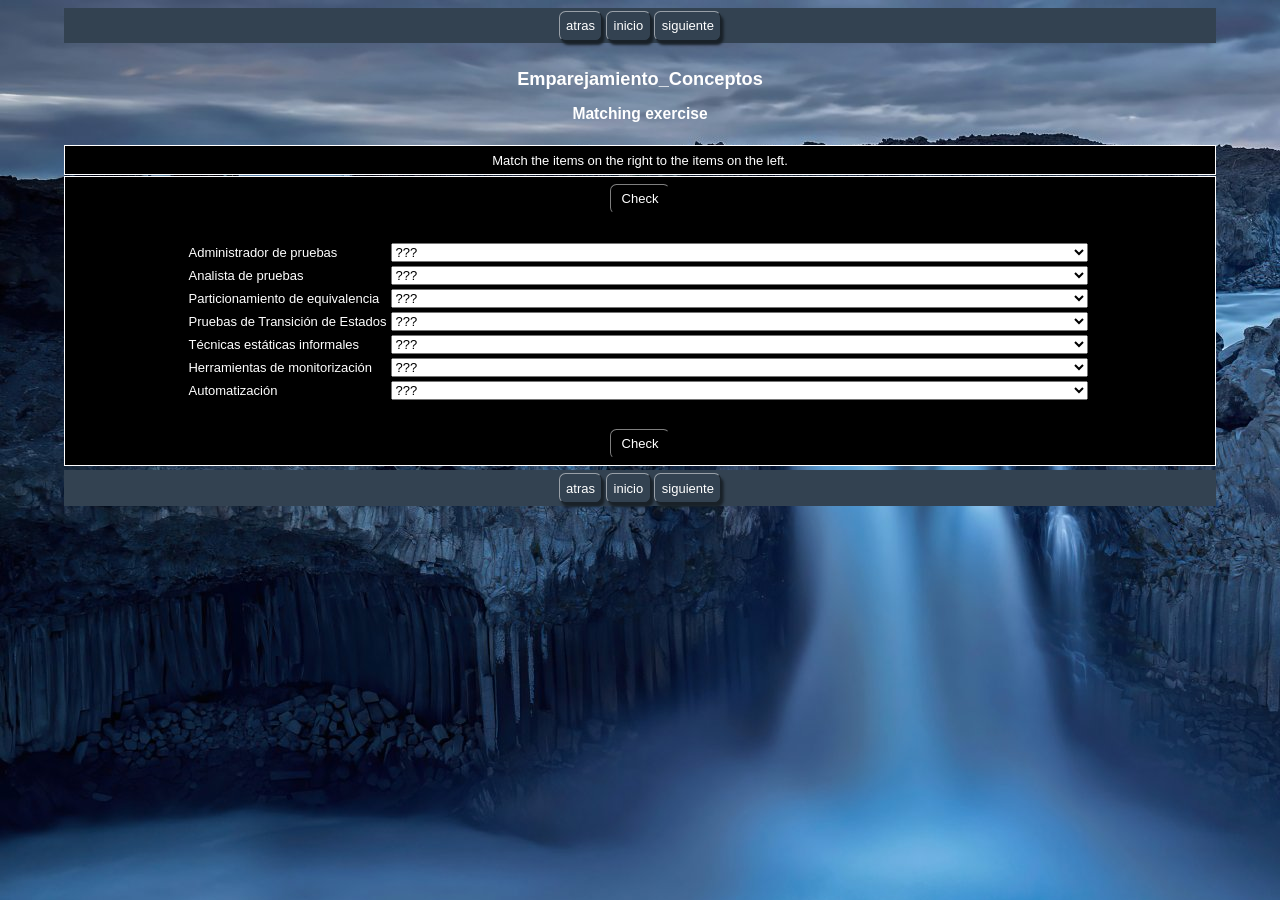
<file: Emparejar.htm>
<!DOCTYPE html>
<html xmlns="http://www.w3.org/1999/xhtml" lang="en" xml:lang="en" prefix="dc: http://purl.org/dc/elements/1.1/">
<head><meta name="author" content="Created with Hot Potatoes by Half-Baked Software, registered to justin."/><meta name="keywords" content="Hot Potatoes, Hot Potatoes, Half-Baked Software, Windows, University of Victoria"/>
<meta http-equiv="Content-Type" content="text/html; charset=UTF-8"/>

<meta name="dc:creator" content="justin" />
<meta name="dc:creator" content="AdonisCtra" />
<meta name="dc:title" content="Emparejamiento_Conceptos" />



<title>
Emparejamiento_Conceptos
</title>

<!-- Made with executable version 7.0 Release 3 Build 0 -->

<!-- The following insertion allows you to add your own code directly to this head tag from the configuration screen -->



<style>


/* This is the CSS stylesheet used in the exercise. */
/* Elements in square brackets are replaced by data based on configuration settings when the exercise is built. */

/* BeginCorePageCSS */

/* Made with executable version 7.0 Release 3 Build 0 */



/* CSS variables for colours. */
:root{
	--strFontFace:       arial,helvetica,sans-serif;
	--strFontSize:       small;
	--strTextColor:      #ffffff;
	--strTitleColor:     #ffffff;

	--strFuncLightColor: #7f7f7f;
	--strFuncShadeColor: #000000;
	--strLinkColor:      #ffffff;
	--strVLinkColor:     #c0c0c0;
	
	--strNavBarColor:    #334251;
	--strNavLightColor:  #99a0a8;
	--strNavShadeColor:  #192128;
	--strNavTextColor:   #ffffff;
	
	--strPageBGColor:    #000000;
	--strExBGColor:      #000000;
}

body{
	font-family: var(--strFontFace);
	background-color: var(--strPageBGColor);
	color: var(--strTextColor);
	background-image: url(fondo.jpg); 
	margin-right: 5%;
	margin-left: 5%;
	font-size: var(--strFontSize);
	padding-bottom: 0.5em;
}

p{
	text-align: left;
	margin: 0px;
	font-size: 1em;
}

table,div,span,td{
	font-size: 1em;
	color: var(--strTextColor);
}

div.Titles{
	padding: 0.5em;;
	text-align: center;
	color: var(--strTitleColor);
}

button{
	font-family: var(--strFontFace);
	font-size: 1em;
	display: inline;
}

.ExerciseTitle{
	font-size: 140%;
	color: var(--strTitleColor);
}

.ExerciseSubtitle{
	font-size: 120%;
	color: var(--strTitleColor);
}

div.StdDiv, div.ExerciseContainer, div.ReadingContainer{
	background-color: var(--strExBGColor);
	text-align: center;
	font-size: 1em;
	color: var(--strTextColor);
	padding: 0.5em;
	border-style: solid;
	border-width: 1px 1px 1px 1px;
	border-color: var(--strTextColor);
	margin-bottom: 1px;
}

div.ReadingContainer, div.ExerciseContainer{
	min-width: 15em;
	flex-grow: 1;
	flex-basis: 0;
	margin: 1px;
}

div#ContainerDiv{
	margin: -1px;
	padding: 0;
	border: none;
	display: flex;
	flex-direction: row;
	flex-wrap: wrap;
	justify-content: space-between;
}

/* EndCorePageCSS */

.RTLText{
	text-align: right;
	font-size: 150%;
	direction: rtl;
	font-family: "Simplified Arabic", "Traditional Arabic", "Times New Roman", var(--strFontFace); 
}

.CentredRTLText{
	text-align: center;
	font-size: 150%;
	direction: rtl;
	font-family: "Simplified Arabic", "Traditional Arabic", "Times New Roman", var(--strFontFace); 
}

button p.RTLText{
	text-align: center;
}

.RTLGapBox{
	text-align: right;
	font-size: 150%;
	direction: rtl;
	font-family: "Times New Roman", var(--strFontFace);
}

.Guess{
	font-weight: bold;
}

.CorrectAnswer{
	font-weight: bold;
}

div#Timer{
	padding: 0.25em;
	margin-left: auto;
	margin-right: auto;
	text-align: center;
	color: var(--strTitleColor);
}

span#TimerText{
	padding: 0.25em;
	border-width: 1px;
	border-style: solid;
	font-weight: bold;
	display: none;
	color: var(--strTitleColor);
}

span.Instructions{

}

div.ExerciseText{

}

.FeedbackText, .FeedbackText span.CorrectAnswer, .FeedbackText span.Guess, .FeedbackText span.Answer{
	color: var(--strTitleColor);
}

.LeftItem{
	font-size: 1em;
	color: var(--strTextColor);
	text-align: left;
}

.RightItem{
	font-weight: bold;
	font-size: 1em;
	color: var(--strTextColor);
	text-align: left;
}

span.CorrectMark{

}

input, textarea{
	font-family: var(--strFontFace);
	font-size: 120%;
}

select{
	font-size: 1em;
}

div.Feedback {
	background-color: var(--strPageBGColor);
	left: 33%;
	width: 34%;
	top: 33%;
	z-index: 1;
	border-style: solid;
	border-width: 1px;
	padding: 5px;
	text-align: center;
	color: var(--strTitleColor);
	position: absolute;
	display: none;
	font-size: 1em;
}




div.ExerciseDiv{
	color: var(--strTextColor);
}

/* JMatch standard output table. */
table.MatchTable{
	margin: 2em auto; 
	border-width: 0;
}

/* JMatch flashcard styles */
table.FlashcardTable{
	background-color: transparent;
	color: var(--strTextColor);
	border-color: var(--strTextColor);
	margin-left: auto;
	margin-right: auto;
	margin-top: 2em;
	margin-bottom: 2em;
	/*width: 90%;*/
	position: relative;
	text-align: center;
	padding: 0px;
}

table.FlashcardTable tr{
	border-style: none;
	margin: 0px;
	padding: 0px;
	background-color: var(--strExBGColor);
}

table.FlashcardTable td.Showing{
	font-size: 140%;
	text-align: center;
	width: 50%;
	display: table-cell;
	padding: 2em;
	margin: 0px;
	border-style: solid;
	border-width: 1px;
	border-radius: 0.5em;
	color: var(--strTextColor);
	box-shadow: 0.2em 0.3em 0.2em var(--strNavShadeColor);
	background-color: var(--strPageBGColor);
}

table.FlashcardTable td.Hidden{
	display: none;
}

/* JMix styles */
div.JMixDrag, div.JMatchDrag{
	padding: 0;
	background-color: var(--strPageBGColor);
	border-style: none;
}

div#GuessDiv{
	padding: 0.5em;
	margin-bottom: 2em;
}

div#SegmentDiv{
	margin-top: 2em;
	margin-bottom: 2em;
	text-align: center;
}

a.ExSegment{
	font-size: 120%;
	font-weight: bold;
	text-decoration: none;
	color: var(--strTextColor);
	display: inline-block;
	padding: 0.5em;
	border: solid 1pt gray;
	margin-bottom: 0.5em;
}

span.RemainingWordList{
	font-style: italic;
}

div.DropLine {
	position: absolute;
	text-align: left;
	border-bottom-style: solid;
	border-bottom-width: 1px;
	border-bottom-color: var(--strTitleColor);
	width: 80%;
	left: 10%;
}

/* JCloze styles */

.ClozeWordList{
	text-align: center;
	font-weight: bold;
}

div.ClozeBody{
	text-align: left;
	margin-top: 2em;
	margin-bottom: 2em;
	line-height: 2.0
}

span.GapSpan{
	font-weight: bold;
}

/* JCross styles */

table.CrosswordGrid{
	margin: auto auto 1em auto;
	border-collapse: collapse;
	padding: 0px;
	background-color: #000000;
}

table.CrosswordGrid tbody tr td{
	width: 1.5em;
	height: 1.5em;
	text-align: center;
	vertical-align: middle;
	font-size: 140%;
	padding: 1px;
	margin: 0px;
	border-style: solid;
	border-width: 1px;
	border-color: #000000;
	color: #000000;
}

table.CrosswordGrid span{
	color: #000000;
}

table.CrosswordGrid td.BlankCell{
	background-color: #000000;
	color: #000000;
}

table.CrosswordGrid td.LetterOnlyCell{
	text-align: center;
	vertical-align: middle;
	background-color: #ffffff;
	color: #000000;
	font-weight: bold;
}

table.CrosswordGrid td.NumLetterCell{
	text-align: left;
	vertical-align: top;
	background-color: #ffffff;
	color: #000000;
	padding: 1px;
	font-weight: bold;
}

.NumLetterCellText{
	cursor: pointer;
	color: #000000;
}

.GridNum{
	vertical-align: super;
	font-size: 66%;
	font-weight: bold;
	text-decoration: none;
	color: #000000;
}

.GridNum:hover, .GridNum:visited{
	color: #000000;
}

table#Clues{
	margin: auto;
	vertical-align: top;
}

table#Clues td{
	vertical-align: top;
}

table.ClueList{
  margin: auto;
}

td.ClueNum{
	text-align: right;
	font-weight: bold;
	vertical-align: top;
}

td.Clue{
	text-align: left;
}

div#ClueEntry{
	text-align: left;
	margin-bottom: 1em;
}

/* Keypad styles */

div.Keypad{
	text-align: center;
	display: none; /* initially hidden, shown if needed */
	margin-bottom: 0.5em;
}

div.Keypad button{
	font-family: var(--strFontFace);
	font-size: 120%;
	background-color: #ffffff;
	color: #000000;
	width: 2em;
	border-style: solid;
	border-width: 1px;
	border-radius: 0.5em;
	color: var(--strTextColor);
	box-shadow: 0.2em 0.3em 0.2em var(--strTextColor);
}

/* JQuiz styles */

div.QuestionNavigation{
	text-align: center;
}

.QNum{
	margin: 0em 1em 0.5em 1em;
	font-weight: bold;
	vertical-align: middle;
}

textarea{
	font-family: var(--strFontFace);
}

.QuestionText{
	text-align: left;
	margin: 0px;
	font-size: 1em;
}

.Answer{
	font-size: 120%;
}

.PartialAnswer{
	font-size: 120%;
	letter-spacing: 0.1em;
	color: var(--strTitleColor);
}

.Highlight{
	color: #000000;
	background-color: #ffff00;
	font-weight: bold;
	font-size: 120%;
}

ol.QuizQuestions{
	text-align: left;
	list-style-type: none;
}

li.QuizQuestion{
	padding: 1em;
	border-style: solid;
	border-width: 0px 0px 1px 0px;
}

ol.MCAnswers{
	text-align: left;
	list-style-type: upper-alpha;
	padding: 1em;
}

ol.MCAnswers li{
	margin-bottom: 1em;
}

ol.MSelAnswers{
	text-align: left;
	list-style-type: lower-alpha;
	padding: 1em;
}

div.ShortAnswer{
	padding: 1em;
}

.FuncButton {
	border-style: solid;
	border-radius: 0.5em;
	padding: 0.5em;
	min-width: 3em;

	border-left-color: var(--strFuncLightColor);
	border-top-color: var(--strFuncLightColor);
	border-right-color: var(--strFuncShadeColor);
	border-bottom-color: var(--strFuncShadeColor);
	color: var(--strTextColor);
	background-color: var(--strExBGColor);

	border-width: 1pt;
	cursor: pointer;	
	box-shadow: 0.2em 0.3em 0.2em var(--strFuncShadeColor);
}

.FuncButton:active {
	box-shadow: none;
}

.FuncButton:hover{
	color: var(--strExBGColor);
	background-color: var(--strTextColor);
}

/*BeginNavBarStyle*/

div.NavButtonBar{
	background-color: var(--strNavBarColor);
	text-align: center;
	margin: 0.25rem 0;
	clear: both;
	font-size: 1em;
	padding: 0.2em;
	box-sizing: border-box;
}

.NavButton {
	border-style: solid;
	border-radius: 0.5em;
	padding: 0.5em;
	min-width: 3em;
	
	border-left-color: var(--strNavLightColor);
	border-top-color: var(--strNavLightColor);
	border-right-color: var(--strNavShadeColor);
	border-bottom-color: var(--strNavShadeColor); 
	background-color: var(--strNavBarColor);
	color: var(--strNavTextColor);

	border-width: 1pt;
	cursor: pointer;	
	box-shadow: 0.2em 0.3em 0.2em var(--strNavShadeColor);
}

.NavButton:active {
	box-shadow: none;
}

.NavButton:hover{
	color: var(--strNavBarColor);
	background-color: var(--strNavTextColor);
}

/*EndNavBarStyle*/

a{
	color: var(--strLinkColor);
}

a:visited{
	color: var(--strVLinkColor);
}

a:hover{
	color: var(--strLinkColor);
}

div.CardStyle {
	position: absolute;
	font-family: var(--strFontFace);
	font-size: 1em;
	border-style: solid;
	border-radius: 0.5em;
	padding: 0.5em;
	min-width: 2em;
	border-width: 1pt;
	color: var(--strTextColor);
	box-shadow: 0.2em 0.3em 0.2em var(--strTextColor);
	background-color: var(--strExBGColor);
	left: -50px;
	top: -50px;
	overflow: visible;
	touch-action: none;
	user-select: none;
	box-sizing: border-box;
}

div.CardStyleCentered{
	text-align: center;
}

.rtl{
	text-align: right;
	font-size: 140%;
}


</style>

<script>

//<![CDATA[

<!--




//CODE FOR HANDLING NAV BUTTONS AND FUNCTION BUTTONS

function FocusAButton(){
	if (document.getElementById('CheckButton1') != null){
		document.getElementById('CheckButton1').focus();
	}
	else{
		if (document.getElementById('CheckButton2') != null){
			document.getElementById('CheckButton2').focus();
		}
		else{
			document.getElementsByTagName('button')[0].focus();
		}
	}
}




//CODE FOR HANDLING DISPLAY OF POPUP FEEDBACK BOX

var topZ = 1000;

function ShowMessage(Feedback){
	var Output = Feedback + '<br /><br />';
	document.getElementById('FeedbackContent').innerHTML = Output;
	var FDiv = document.getElementById('FeedbackDiv');
	topZ++;
	FDiv.style.zIndex = topZ;
	FDiv.style.top = TopSettingWithScrollOffset(30) + 'px';

	FDiv.style.display = 'block';

	ShowElements(false, 'input');
	ShowElements(false, 'select');
	ShowElements(false, 'object');
	ShowElements(true, 'object', 'FeedbackContent');

//Focus the OK button
	setTimeout("document.getElementById('FeedbackOKButton').focus()", 50);
	
//
}

function ShowElements(Show, TagName, ContainerToReverse){
// added third argument to allow objects in the feedback box to appear
//IE bug -- hide all the form elements that will show through the popup
//FF on Mac bug : doesn't redisplay objects whose visibility is set to visible
//unless the object's display property is changed

	//get container object (by Id passed in, or use document otherwise)
	TopNode = document.getElementById(ContainerToReverse);
	var Els;
	if (TopNode != null) {
		Els = TopNode.getElementsByTagName(TagName);
	} else {
		Els = document.getElementsByTagName(TagName);
	}

	for (var i=0; i<Els.length; i++){
		if (TagName == "object") {
			//manipulate object elements in all browsers
			if (Show == true){
				Els[i].style.visibility = 'visible';
			}
			else{
				Els[i].style.visibility = 'hidden';
			}
		} 
	}
}



function HideFeedback(){
	document.getElementById('FeedbackDiv').style.display = 'none';
	ShowElements(true, 'input');
	ShowElements(true, 'select');
	ShowElements(true, 'object');
}


//GENERAL UTILITY FUNCTIONS AND VARIABLES

//PAGE DIMENSION FUNCTIONS
function PageDim(){
//Get the page width and height
	this.W = 600;
	this.H = 400;
	this.W = document.getElementsByTagName('body')[0].offsetWidth;
	this.H = document.getElementsByTagName('body')[0].offsetHeight;
}

var pg = null;

function GetPageXY(El) {
	var XY = {x: 0, y: 0};
	while(El){
		XY.x += El.offsetLeft;
		XY.y += El.offsetTop;
		El = El.offsetParent;
	}
	return XY;
}

function GetScrollTop(){
	if (typeof(window.pageYOffset) == 'number'){
		return window.pageYOffset;
	}
	else{
		if ((document.body)&&(document.body.scrollTop)){
			return document.body.scrollTop;
		}
		else{
			if ((document.documentElement)&&(document.documentElement.scrollTop)){
				return document.documentElement.scrollTop;
			}
			else{
				return 0;
			}
		}
	}
}

function GetViewportHeight(){
	if (typeof window.innerHeight != 'undefined'){
		return window.innerHeight;
	}
	else{
		if (((typeof document.documentElement != 'undefined')&&(typeof document.documentElement.clientHeight !=
     'undefined'))&&(document.documentElement.clientHeight != 0)){
			return document.documentElement.clientHeight;
		}
		else{
			return document.getElementsByTagName('body')[0].clientHeight;
		}
	}
}

function TopSettingWithScrollOffset(TopPercent){
	var T = Math.floor(GetViewportHeight() * (TopPercent/100));
	return GetScrollTop() + T; 
}

//CODE FOR AVOIDING LOSS OF DATA WHEN BACKSPACE KEY INVOKES history.back()
var InTextBox = false;

function SuppressBackspace(e){ 
	if (InTextBox == true){return;}
	thisKey = e.keyCode;

	var Suppress = false;

	if (thisKey == 8) {
		Suppress = true;
		e.preventDefault();
	}
}

window.addEventListener('keypress',SuppressBackspace,false);

function ReduceItems(InArray, ReduceToSize){
	var ItemToDump=0;
	var j=0;
	while (InArray.length > ReduceToSize){
		ItemToDump = Math.floor(InArray.length*Math.random());
		InArray.splice(ItemToDump, 1);
	}
}

function Shuffle(InArray){
	var Num;
	var Temp = new Array();
	var Len = InArray.length;

	var j = Len;

	for (var i=0; i<Len; i++){
		Temp[i] = InArray[i];
	}

	for (i=0; i<Len; i++){
		Num = Math.floor(j  *  Math.random());
		InArray[i] = Temp[Num];

		for (var k=Num; k < (j-1); k++) {
			Temp[k] = Temp[k+1];
		}
		j--;
	}
	return InArray;
}

function WriteToInstructions(Feedback) {
	document.getElementById('InstructionsDiv').innerHTML = Feedback;

}




function EscapeDoubleQuotes(InString){
	return InString.replace(/"/g, '&quot;')
}

function TrimString(InString){
        var x = 0;

        if (InString.length != 0) {
                while ((InString.charAt(InString.length - 1) == '\u0020') || (InString.charAt(InString.length - 1) == '\u000A') || (InString.charAt(InString.length - 1) == '\u000D')){
                        InString = InString.substring(0, InString.length - 1)
                }

                while ((InString.charAt(0) == '\u0020') || (InString.charAt(0) == '\u000A') || (InString.charAt(0) == '\u000D')){
                        InString = InString.substring(1, InString.length)
                }

                while (InString.indexOf('  ') != -1) {
                        x = InString.indexOf('  ')
                        InString = InString.substring(0, x) + InString.substring(x+1, InString.length)
                 }

                return InString;
        }

        else {
                return '';
        }
}

function FindLongest(InArray){
	if (InArray.length < 1){return -1;}

	var Longest = 0;
	for (var i=1; i<InArray.length; i++){
		if (InArray[i].length > InArray[Longest].length){
			Longest = i;
		}
	}
	return Longest;
}

//SELECTION OBJECT FOR TYPING WITH KEYPAD
var selObj = null;
            
SelObj = function(box){
	this.box = box;
	this.selStart = this.box.selectionStart;
	this.selEnd = this.box.selectionEnd;
	this.selText = this.box.value.substring(this.selStart, this.selEnd);
	return this;
}

function setSelText(newText){
	var caretPos = this.selStart + newText.length;
	var newValue = this.box.value.substring(0, this.selStart);
	newValue += newText;
	newValue += this.box.value.substring(this.selEnd, this.box.value.length);
	this.box.value = newValue;
	this.box.setSelectionRange(caretPos, caretPos);
	this.box.focus();
}
SelObj.prototype.setSelText = setSelText;

function setSelSelectionRange(start, end){
	this.box.setSelectionRange(start, end);
}
SelObj.prototype.setSelSelectionRange = setSelSelectionRange;

//UNICODE CHARACTER FUNCTIONS
function IsCombiningDiacritic(CharNum){
	var Result = (((CharNum >= 0x0300)&&(CharNum <= 0x370))||((CharNum >= 0x20d0)&&(CharNum <= 0x20ff)));
	Result = Result || (((CharNum >= 0x3099)&&(CharNum <= 0x309a))||((CharNum >= 0xfe20)&&(CharNum <= 0xfe23)));
	return Result;
}

function IsCJK(CharNum){
	return ((CharNum >= 0x3000)&&(CharNum < 0xd800));
}

//SETUP FUNCTIONS
//BROWSER WILL REFILL TEXT BOXES FROM CACHE IF NOT PREVENTED
function ClearTextBoxes(){
	var NList = document.getElementsByTagName('input');
	for (var i=0; i<NList.length; i++){
		if ((NList[i].id.indexOf('Guess') > -1)||(NList[i].id.indexOf('Gap') > -1)){
			NList[i].value = '';
		}
		if (NList[i].id.indexOf('Chk') > -1){
			NList[i].checked = '';
		}
	}
}







//JMATCH CORE JAVASCRIPT CODE

var CorrectIndicator = '&#x2714;';
var IncorrectIndicator = '&#x2718;';
var YourScoreIs = 'Your score is ';
var CorrectResponse = 'Correct! Well done.';
var IncorrectResponse = 'Sorry! Try again. ';
var TotalUnfixedLeftItems = 0;
var TotCorrectChoices = 0;
var Penalties = 0;
var Finished = false;
var TimeOver = false;

var Score = 0;
var Locked = false;
var ShuffleQs = false;
var QsToShow = 7;

function TimerStartUp(){
	setTimeout('JsonEx.Setup()', 300);
}

/*
  The new V7 JSON object replaces the arrays of old.
*/
var V7JsonEx = '{  "ShuffleLeftItems": false,  "IsSimple": true,  "ItemsToShow": -1,  "LeftItems": [{"OrigPos": 0,     "Group": 0}, {"OrigPos": 1,     "Group": 1}, {"OrigPos": 2,     "Group": 2}, {"OrigPos": 3,     "Group": 3}, {"OrigPos": 4,     "Group": 4}, {"OrigPos": 5,     "Group": 5}, {"OrigPos": 6,     "Group": 6}],  "RightItems": [{"OrigPos": 0,     "Groups": [0], "MatchedWith": -1}, {"OrigPos": 1,     "Groups": [1], "MatchedWith": -1}, {"OrigPos": 2,     "Groups": [2], "MatchedWith": -1}, {"OrigPos": 3,     "Groups": [3], "MatchedWith": -1}, {"OrigPos": 4,     "Groups": [4], "MatchedWith": -1}, {"OrigPos": 5,     "Groups": [5], "MatchedWith": -1}, {"OrigPos": 6,     "Groups": [6], "MatchedWith": -1}]}';

var JsonEx = JSON.parse(V7JsonEx);

JsonEx.GetLeftItemByOrigPos = function(Pos){
	for (var i=0; i<this.LeftItems.length; i++){
		if (this.LeftItems[i].OrigPos == Pos){
			return this.LeftItems[i];
		}
	}
	return null;
};

JsonEx.GetRightItemByOrigPos = function(Pos){
	for (var i=0; i<this.RightItems.length; i++){
		if (this.RightItems[i].OrigPos == Pos){
			return this.RightItems[i];
		}
	}
	return null;
};

//Methods for the object.
JsonEx.Setup = function(){
	var i, j, nList, LI, RI;
	






//Get a reference to the table's tbody.
	this.tbody = document.querySelector('tbody#MatchItems');
	
//Connect each of the items to its cell or select element.
	for (var i=0; i<this.LeftItems.length; i++){
		LI = this.LeftItems[i];
		LI.Cell = document.getElementById('L_' + LI.OrigPos);
		LI.Select = LI.Cell.nextElementSibling.getElementsByTagName('select')[0];
		LI.MarkingCell = LI.Cell.nextElementSibling.nextElementSibling;
//Now check whether this item is a distractor that shouldn't have a matching
//right item.
		LI.IsDistractor = (this.GetRightItemByOrigPos(LI.OrigPos) === null);
	}

	this.RightItems.forEach(function(RI){
//Note: this doesn't really matter; the only thing that matters is 
//the selected option and its match to the left item in the preceding
//cell.
		RI.Select = document.getElementById('R_' + RI.OrigPos);
	});
	
//Reduce the items as required. Sanity check: don't allow less than 2.
	if (this.ItemsToShow > 2){
		while (this.LeftItems.length > this.ItemsToShow){
			RemItem = Math.floor(this.LeftItems.length*Math.random());
			OP = this.LeftItems[RemItem].OrigPos;
//Remove the whole table row which is the parent of this left item.
			var row = this.LeftItems[RemItem].Cell.parentNode;
			row.parentNode.removeChild(row);
			this.LeftItems.splice(RemItem, 1);

//Having removed an item from the left, we must remove the corresponding 
//one from the right if it exists. (There may not be a matching item if 
//the one removed was a distractor.)
			for (i = 0; i < this.RightItems.length; i++){
				if (this.RightItems[i].OrigPos == OP){
//Before removing the item itself, we need to remove its option
//from all the select elements.
					nList = document.querySelectorAll('option[data-origPos="R_' + OP + '"]');
					for (var j=0; j<nList.length; j++){
						nList[j].parentNode.removeChild(nList[j]);
					}
					this.RightItems.splice(i, 1);
				}
			}
		}
	}
//Now do any shuffling that's required.
	if (this.ShuffleLeftItems == true){
		var arrRows = new Array();
		var rows = this.tbody.getElementsByTagName('tr');
		for (i=rows.length-1; i>=0; i--){
			arrRows.push(this.tbody.removeChild(rows[i]));
		}
		arrRows = Shuffle(arrRows);
		for (i=0; i<arrRows.length; i++){
			this.tbody.appendChild(arrRows[i]);
		}
	}
	
//Now get a reference to all selectors, since distractors may not be associated
//with a right item.
	this.AllSelects = document.querySelectorAll('select[id^="R_"]');
	
//Now we check for any select that should be pre-selected (fixed item).
	for (i = 0; i<this.AllSelects.length; i++){
		var Sel = this.AllSelects[i];
		var Pos = parseInt(Sel.id.substring(2));
		var RI = this.GetRightItemByOrigPos(Pos);
		if ((RI)&&(RI.MatchedWith > -1)){
			for (var j=0; j<Sel.options.length; j++){
				if (Sel.options[j].value == Pos){
					Sel.options.selectedIndex = j;
					Sel.dispatchEvent(new Event("change", {"bubbles": true}));
					break;
				}
			}
		}
	}

	

};

JsonEx.AlignSelects = function(OrigPos){
	var Select = document.getElementById('R_' + OrigPos);
	var CurrMatch = Select.options[Select.selectedIndex].value;
	var RI = this.GetRightItemByOrigPos(OrigPos);
	var i;
	
	//First we make sure that if this is unselecting
	//a previous selection, we re-show all the corresponding
	//items.
	if ((!RI)||(RI.MatchedWith != CurrMatch)){
		var lastMatch = RI? RI.MatchedWith : Select.getAttribute('data-LastMatch') ? Select.getAttribute('data-LastMatch') : -1;
		for (i=0; i<this.AllSelects.length; i++){
			if (Select !== this.AllSelects[i]){
				var opt = this.AllSelects[i].querySelector('option[value="' + lastMatch + '"]');
				opt.removeAttribute('disabled');
			}
		}
	}
	
	//Store the current match either in the object or on the select if it's a distractor.
	if (RI){
		RI.MatchedWith = CurrMatch;
	}
	else{
		Select.setAttribute('data-lastMatch', CurrMatch);
	}
	
	//Now we hide any other instances of the selected option.
	if (CurrMatch > -1){
		for (i=0; i<this.AllSelects.length; i++){
			if (Select !== this.AllSelects[i]){
				this.AllSelects[i].querySelector('option[value="' + CurrMatch + '"]').disabled = 'disabled';
			}
		}
	}
};

JsonEx.CheckAnswers = function(){
/*
	Check each right item to see whether a) it had an 
	original match on the left, and b) it is matched
	to a left item whose group is one of its groups.
*/

	if (!this.hasOwnProperty('Penalties')){
		this.Penalties = 0;
	}
	var ItemsToCount = this.AllSelects.length;
	var CorrectItems = 0;
	var Done = true; //Assume till proven otherwise.
	var i, selectedOrigPos, LI, RI;
	
//Tot up the scores.

//Go through all the left items.
	for (i=0; i<this.LeftItems.length; i++){
		LI = this.LeftItems[i];
//Get the selection made.

			selectedOrigPos = LI.Select.options[LI.Select.options.selectedIndex].value;
//First check whether the left item is a distractor, so nothing should
//match with it.
		if (LI.IsDistractor){
			if (selectedOrigPos == -1){
				LI.MarkingCell.innerHTML = CorrectIndicator;
				if ((this.IsSimple)&&(LI.Select.style.display !== 'none')){
					LI.Select.parentNode.appendChild(document.createTextNode(LI.Select.options[LI.Select.options.selectedIndex].innerText));
					LI.Select.style.display = 'none';
				}
				CorrectItems++;
			}
			else{
				LI.MarkingCell.innerHTML = IncorrectIndicator;
				Done = false;
			}
		}
		else{
//If the LI is not a distractor, then no selection (-1) must be wrong.
			if (selectedOrigPos == -1){
				LI.MarkingCell.innerHTML = IncorrectIndicator;
				Done = false;
			}
			else{
//Otherwise a selection is expected, and its groups must match.	
//Find the corresponding right item.
				RI = this.GetRightItemByOrigPos(selectedOrigPos);	
				if (RI.Groups.indexOf(LI.Group) > -1){
				//Mark this right
					LI.MarkingCell.innerHTML = CorrectIndicator;
					if ((this.IsSimple)&&(LI.Select.style.display !== 'none')){
						//LI.Select.parentNode.innerHTML = LI.Select.options[LI.Select.options.selectedIndex].innerText;
						LI.Select.parentNode.appendChild(document.createTextNode(LI.Select.options[LI.Select.options.selectedIndex].innerText));
						LI.Select.style.display = 'none';
					}
					CorrectItems++;
				}
				else{
					LI.MarkingCell.innerHTML = IncorrectIndicator;
					Done = false;
				}
			}
		}
	}

	if (!this.hasOwnProperty('Score')){
		this.Score = 0;
	}
	this.Score = Math.round((100*(CorrectItems - this.Penalties))/ItemsToCount);
	if (Done === false){
		this.Penalties++;
	}
	return Done;
};

function CheckAnswers(){
	if (Locked == true){return;}
	
	var Feedback = '';

	var AllDone = JsonEx.CheckAnswers();
	Score = JsonEx.Score;
	if (Score < 0){Score = 0;}

	if (AllDone == true){
		Feedback = YourScoreIs + ' ' + Score + '%.<br/>' + CorrectResponse;
	}
	else {
		if (TimeOver == true){
			Feedback = YourScoreIs + ' ' + Score + '%.'
		}
		else{
			Feedback = YourScoreIs + ' ' + Score + '%.' + '<br />' + IncorrectResponse;
		}
	}
	ShowMessage(Feedback);
	
//If the exercise is over, deal with that
	if ((AllDone == true)||(TimeOver == true)){


		TimeOver = true;
		Locked = true;
		Finished = true;
		WriteToInstructions(Feedback);
	}

	
}








//-->

//]]>

</script>


</head>

<body onload="TimerStartUp()" id="TheBody" >

<!-- BeginTopNavButtons -->


<div class="NavButtonBar" id="TopNavBar">


<button class="NavButton" onclick="history.back(); return false;">atras</button>



<button class="NavButton" onclick="location='Index.htm'; return false;"> inicio </button>



<button class="NavButton" onclick="location='Oracion1.htm'; return false;">siguiente</button>


</div>



<!-- EndTopNavButtons -->

<div class="Titles">
	<h2 class="ExerciseTitle">Emparejamiento_Conceptos</h2>

	<h3 class="ExerciseSubtitle">Matching exercise</h3>



</div>

<div id="InstructionsDiv" class="StdDiv">
	<div id="Instructions">Match the items on the right to the items on the left.</div>
</div>
<div id="ContainerDiv">



<div class="ExerciseContainer">

<button id="CheckButton1" class="FuncButton" onclick="CheckAnswers()">&#160;Check&#160;</button>

<div id="MatchDiv" style="text-align: center;">

<table class="MatchTable">
<tbody id="MatchItems">
<tr><td id="L_0" class="LeftItem">Administrador de pruebas</td>
<td class="RightItem">
<select onchange="JsonEx.AlignSelects(0)" id="R_0">
<option value="-1">???</option>
<option value="1" data-origPos="R_1">Responsable de identificar las pruebas requeridas, dise&#x00F1;ando los Casos y Datos de Prueba.</option>
<option value="4" data-origPos="R_4">Dar un borrador de un documento a un colega para que lo lea; no siguen ning&#x00FA;n proceso riguroso.</option>
<option value="2" data-origPos="R_2">Divide las condiciones de entrada en grupos o conjuntos que el sistema tratar&#x00E1; de la misma manera.</option>
<option value="0" data-origPos="R_0">Responsable del &#x00E9;xito total de la prueba, encargado del Plan de Pruebas y la Lista de Problemas.</option>
<option value="5" data-origPos="R_5">Realizan un seguimiento del estado del sistema en uso para conseguir avisos tempranos y evitar ca&#x00ED;das.</option>
<option value="3" data-origPos="R_3">Se usa cuando el sistema arroja diferentes salidas con la misma entrada, dependiendo de lo que haya pasado antes.</option>
<option value="6" data-origPos="R_6">La &#x00FA;nica estrategia que permite repetir de forma pr&#x00E1;ctica todas las pruebas de regresi&#x00F3;n en sistemas complejos.</option>
</select>
</td>
<td> </td>
</tr>
<tr><td id="L_1" class="LeftItem">Analista de pruebas</td>
<td class="RightItem">
<select onchange="JsonEx.AlignSelects(1)" id="R_1">
<option value="-1">???</option>
<option value="1" data-origPos="R_1">Responsable de identificar las pruebas requeridas, dise&#x00F1;ando los Casos y Datos de Prueba.</option>
<option value="4" data-origPos="R_4">Dar un borrador de un documento a un colega para que lo lea; no siguen ning&#x00FA;n proceso riguroso.</option>
<option value="2" data-origPos="R_2">Divide las condiciones de entrada en grupos o conjuntos que el sistema tratar&#x00E1; de la misma manera.</option>
<option value="0" data-origPos="R_0">Responsable del &#x00E9;xito total de la prueba, encargado del Plan de Pruebas y la Lista de Problemas.</option>
<option value="5" data-origPos="R_5">Realizan un seguimiento del estado del sistema en uso para conseguir avisos tempranos y evitar ca&#x00ED;das.</option>
<option value="3" data-origPos="R_3">Se usa cuando el sistema arroja diferentes salidas con la misma entrada, dependiendo de lo que haya pasado antes.</option>
<option value="6" data-origPos="R_6">La &#x00FA;nica estrategia que permite repetir de forma pr&#x00E1;ctica todas las pruebas de regresi&#x00F3;n en sistemas complejos.</option>
</select>
</td>
<td> </td>
</tr>
<tr><td id="L_2" class="LeftItem">Particionamiento de equivalencia</td>
<td class="RightItem">
<select onchange="JsonEx.AlignSelects(2)" id="R_2">
<option value="-1">???</option>
<option value="1" data-origPos="R_1">Responsable de identificar las pruebas requeridas, dise&#x00F1;ando los Casos y Datos de Prueba.</option>
<option value="4" data-origPos="R_4">Dar un borrador de un documento a un colega para que lo lea; no siguen ning&#x00FA;n proceso riguroso.</option>
<option value="2" data-origPos="R_2">Divide las condiciones de entrada en grupos o conjuntos que el sistema tratar&#x00E1; de la misma manera.</option>
<option value="0" data-origPos="R_0">Responsable del &#x00E9;xito total de la prueba, encargado del Plan de Pruebas y la Lista de Problemas.</option>
<option value="5" data-origPos="R_5">Realizan un seguimiento del estado del sistema en uso para conseguir avisos tempranos y evitar ca&#x00ED;das.</option>
<option value="3" data-origPos="R_3">Se usa cuando el sistema arroja diferentes salidas con la misma entrada, dependiendo de lo que haya pasado antes.</option>
<option value="6" data-origPos="R_6">La &#x00FA;nica estrategia que permite repetir de forma pr&#x00E1;ctica todas las pruebas de regresi&#x00F3;n en sistemas complejos.</option>
</select>
</td>
<td> </td>
</tr>
<tr><td id="L_3" class="LeftItem">Pruebas de Transici&#x00F3;n de Estados</td>
<td class="RightItem">
<select onchange="JsonEx.AlignSelects(3)" id="R_3">
<option value="-1">???</option>
<option value="1" data-origPos="R_1">Responsable de identificar las pruebas requeridas, dise&#x00F1;ando los Casos y Datos de Prueba.</option>
<option value="4" data-origPos="R_4">Dar un borrador de un documento a un colega para que lo lea; no siguen ning&#x00FA;n proceso riguroso.</option>
<option value="2" data-origPos="R_2">Divide las condiciones de entrada en grupos o conjuntos que el sistema tratar&#x00E1; de la misma manera.</option>
<option value="0" data-origPos="R_0">Responsable del &#x00E9;xito total de la prueba, encargado del Plan de Pruebas y la Lista de Problemas.</option>
<option value="5" data-origPos="R_5">Realizan un seguimiento del estado del sistema en uso para conseguir avisos tempranos y evitar ca&#x00ED;das.</option>
<option value="3" data-origPos="R_3">Se usa cuando el sistema arroja diferentes salidas con la misma entrada, dependiendo de lo que haya pasado antes.</option>
<option value="6" data-origPos="R_6">La &#x00FA;nica estrategia que permite repetir de forma pr&#x00E1;ctica todas las pruebas de regresi&#x00F3;n en sistemas complejos.</option>
</select>
</td>
<td> </td>
</tr>
<tr><td id="L_4" class="LeftItem">T&#x00E9;cnicas est&#x00E1;ticas informales</td>
<td class="RightItem">
<select onchange="JsonEx.AlignSelects(4)" id="R_4">
<option value="-1">???</option>
<option value="1" data-origPos="R_1">Responsable de identificar las pruebas requeridas, dise&#x00F1;ando los Casos y Datos de Prueba.</option>
<option value="4" data-origPos="R_4">Dar un borrador de un documento a un colega para que lo lea; no siguen ning&#x00FA;n proceso riguroso.</option>
<option value="2" data-origPos="R_2">Divide las condiciones de entrada en grupos o conjuntos que el sistema tratar&#x00E1; de la misma manera.</option>
<option value="0" data-origPos="R_0">Responsable del &#x00E9;xito total de la prueba, encargado del Plan de Pruebas y la Lista de Problemas.</option>
<option value="5" data-origPos="R_5">Realizan un seguimiento del estado del sistema en uso para conseguir avisos tempranos y evitar ca&#x00ED;das.</option>
<option value="3" data-origPos="R_3">Se usa cuando el sistema arroja diferentes salidas con la misma entrada, dependiendo de lo que haya pasado antes.</option>
<option value="6" data-origPos="R_6">La &#x00FA;nica estrategia que permite repetir de forma pr&#x00E1;ctica todas las pruebas de regresi&#x00F3;n en sistemas complejos.</option>
</select>
</td>
<td> </td>
</tr>
<tr><td id="L_5" class="LeftItem">Herramientas de monitorizaci&#x00F3;n</td>
<td class="RightItem">
<select onchange="JsonEx.AlignSelects(5)" id="R_5">
<option value="-1">???</option>
<option value="1" data-origPos="R_1">Responsable de identificar las pruebas requeridas, dise&#x00F1;ando los Casos y Datos de Prueba.</option>
<option value="4" data-origPos="R_4">Dar un borrador de un documento a un colega para que lo lea; no siguen ning&#x00FA;n proceso riguroso.</option>
<option value="2" data-origPos="R_2">Divide las condiciones de entrada en grupos o conjuntos que el sistema tratar&#x00E1; de la misma manera.</option>
<option value="0" data-origPos="R_0">Responsable del &#x00E9;xito total de la prueba, encargado del Plan de Pruebas y la Lista de Problemas.</option>
<option value="5" data-origPos="R_5">Realizan un seguimiento del estado del sistema en uso para conseguir avisos tempranos y evitar ca&#x00ED;das.</option>
<option value="3" data-origPos="R_3">Se usa cuando el sistema arroja diferentes salidas con la misma entrada, dependiendo de lo que haya pasado antes.</option>
<option value="6" data-origPos="R_6">La &#x00FA;nica estrategia que permite repetir de forma pr&#x00E1;ctica todas las pruebas de regresi&#x00F3;n en sistemas complejos.</option>
</select>
</td>
<td> </td>
</tr>
<tr><td id="L_6" class="LeftItem">Automatizaci&#x00F3;n</td>
<td class="RightItem">
<select onchange="JsonEx.AlignSelects(6)" id="R_6">
<option value="-1">???</option>
<option value="1" data-origPos="R_1">Responsable de identificar las pruebas requeridas, dise&#x00F1;ando los Casos y Datos de Prueba.</option>
<option value="4" data-origPos="R_4">Dar un borrador de un documento a un colega para que lo lea; no siguen ning&#x00FA;n proceso riguroso.</option>
<option value="2" data-origPos="R_2">Divide las condiciones de entrada en grupos o conjuntos que el sistema tratar&#x00E1; de la misma manera.</option>
<option value="0" data-origPos="R_0">Responsable del &#x00E9;xito total de la prueba, encargado del Plan de Pruebas y la Lista de Problemas.</option>
<option value="5" data-origPos="R_5">Realizan un seguimiento del estado del sistema en uso para conseguir avisos tempranos y evitar ca&#x00ED;das.</option>
<option value="3" data-origPos="R_3">Se usa cuando el sistema arroja diferentes salidas con la misma entrada, dependiendo de lo que haya pasado antes.</option>
<option value="6" data-origPos="R_6">La &#x00FA;nica estrategia que permite repetir de forma pr&#x00E1;ctica todas las pruebas de regresi&#x00F3;n en sistemas complejos.</option>
</select>
</td>
<td> </td>
</tr>
</tbody>
</table>


</div>

<button id="CheckButton2" class="FuncButton" onclick="CheckAnswers()">&#160;Check&#160;</button>

</div>

</div>

<div class="Feedback" id="FeedbackDiv">
<div class="FeedbackText" id="FeedbackContent"></div>
<button id="FeedbackOKButton" class="FuncButton" onclick="HideFeedback(); return false;">&#160;OK&#160;</button>
</div>

<!-- BeginBottomNavButtons -->


<div class="NavButtonBar" id="BottomNavBar">


<button class="NavButton" onclick="history.back(); return false;">atras</button>



<button class="NavButton" onclick="location='Index.htm'; return false;"> inicio </button>



<button class="NavButton" onclick="location='Oracion1.htm'; return false;">siguiente</button>


</div>



<!-- EndBottomNavButtons -->

<!-- BeginSubmissionForm -->

<!-- EndSubmissionForm -->

</body>

</html>
</file>
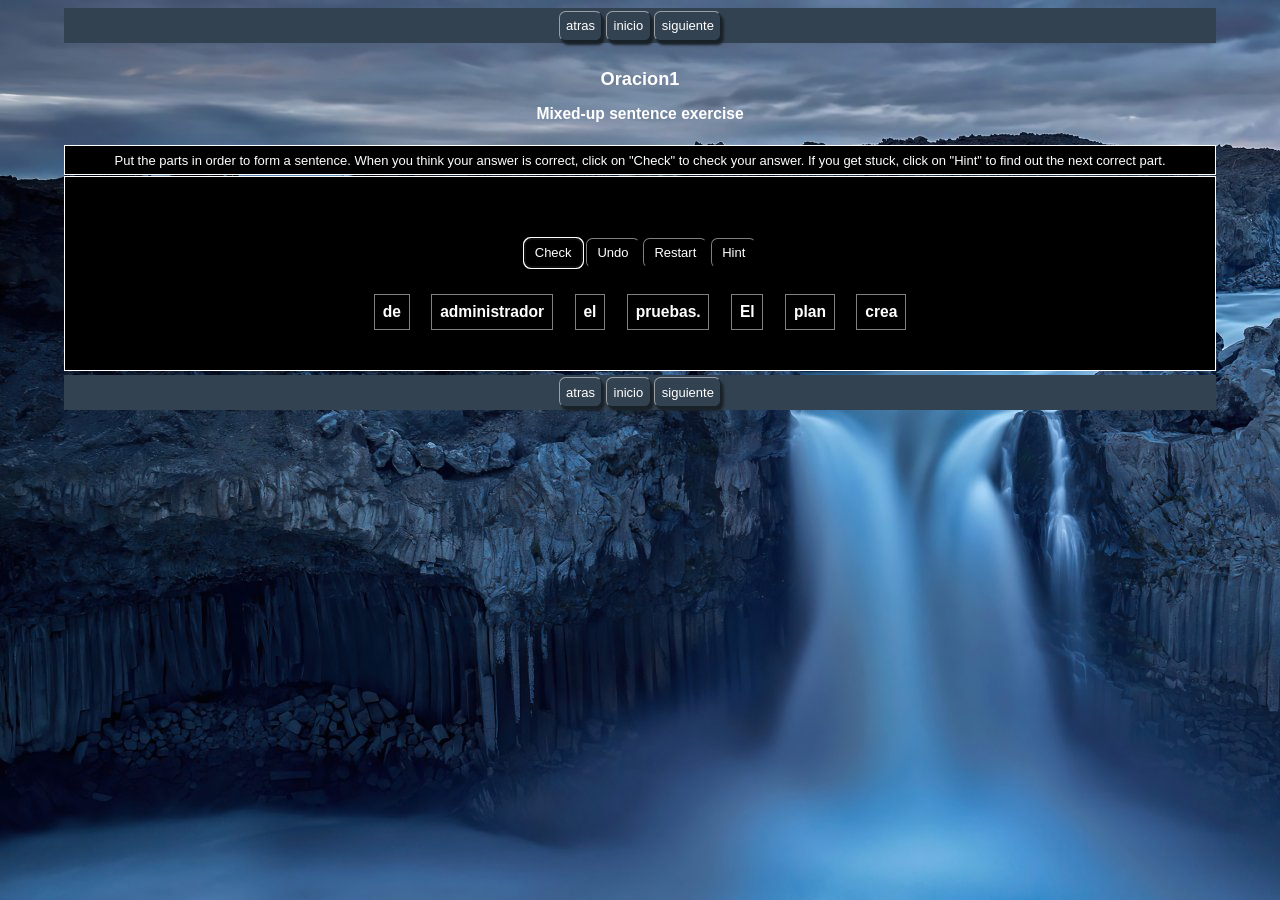
<file: Oracion1.htm>
<!DOCTYPE html>
<html xmlns="http://www.w3.org/1999/xhtml" lang="en" xml:lang="en" prefix="dc: http://purl.org/dc/elements/1.1/">
<head><meta name="author" content="Created with Hot Potatoes by Half-Baked Software, registered to justin."/><meta name="keywords" content="Hot Potatoes, Hot Potatoes, Half-Baked Software, Windows, University of Victoria"/>
<meta http-equiv="Content-Type" content="text/html; charset=UTF-8"/>

<meta name="dc:creator" content="justin" />
<meta name="dc:creator" content="AdonisCtra" />
<meta name="dc:title" content="Oracion1" />



<title>
Oracion1
</title>

<!-- Made with executable version 7.0 Release 3 Build 0 -->

<!-- The following insertion allows you to add your own code directly to this head tag from the configuration screen -->



<style>


/* This is the CSS stylesheet used in the exercise. */
/* Elements in square brackets are replaced by data based on configuration settings when the exercise is built. */

/* BeginCorePageCSS */

/* Made with executable version 7.0 Release 3 Build 0 */



/* CSS variables for colours. */
:root{
	--strFontFace:       arial,helvetica,sans-serif;
	--strFontSize:       small;
	--strTextColor:      #ffffff;
	--strTitleColor:     #ffffff;

	--strFuncLightColor: #7f7f7f;
	--strFuncShadeColor: #000000;
	--strLinkColor:      #ffffff;
	--strVLinkColor:     #c0c0c0;
	
	--strNavBarColor:    #334251;
	--strNavLightColor:  #99a0a8;
	--strNavShadeColor:  #192128;
	--strNavTextColor:   #ffffff;
	
	--strPageBGColor:    #000000;
	--strExBGColor:      #000000;
}

body{
	font-family: var(--strFontFace);
	background-color: var(--strPageBGColor);
	color: var(--strTextColor);
	background-image: url(fondo.jpg); 
	margin-right: 5%;
	margin-left: 5%;
	font-size: var(--strFontSize);
	padding-bottom: 0.5em;
}

p{
	text-align: left;
	margin: 0px;
	font-size: 1em;
}

table,div,span,td{
	font-size: 1em;
	color: var(--strTextColor);
}

div.Titles{
	padding: 0.5em;;
	text-align: center;
	color: var(--strTitleColor);
}

button{
	font-family: var(--strFontFace);
	font-size: 1em;
	display: inline;
}

.ExerciseTitle{
	font-size: 140%;
	color: var(--strTitleColor);
}

.ExerciseSubtitle{
	font-size: 120%;
	color: var(--strTitleColor);
}

div.StdDiv, div.ExerciseContainer, div.ReadingContainer{
	background-color: var(--strExBGColor);
	text-align: center;
	font-size: 1em;
	color: var(--strTextColor);
	padding: 0.5em;
	border-style: solid;
	border-width: 1px 1px 1px 1px;
	border-color: var(--strTextColor);
	margin-bottom: 1px;
}

div.ReadingContainer, div.ExerciseContainer{
	min-width: 15em;
	flex-grow: 1;
	flex-basis: 0;
	margin: 1px;
}

div#ContainerDiv{
	margin: -1px;
	padding: 0;
	border: none;
	display: flex;
	flex-direction: row;
	flex-wrap: wrap;
	justify-content: space-between;
}

/* EndCorePageCSS */

.RTLText{
	text-align: right;
	font-size: 150%;
	direction: rtl;
	font-family: "Simplified Arabic", "Traditional Arabic", "Times New Roman", var(--strFontFace); 
}

.CentredRTLText{
	text-align: center;
	font-size: 150%;
	direction: rtl;
	font-family: "Simplified Arabic", "Traditional Arabic", "Times New Roman", var(--strFontFace); 
}

button p.RTLText{
	text-align: center;
}

.RTLGapBox{
	text-align: right;
	font-size: 150%;
	direction: rtl;
	font-family: "Times New Roman", var(--strFontFace);
}

.Guess{
	font-weight: bold;
}

.CorrectAnswer{
	font-weight: bold;
}

div#Timer{
	padding: 0.25em;
	margin-left: auto;
	margin-right: auto;
	text-align: center;
	color: var(--strTitleColor);
}

span#TimerText{
	padding: 0.25em;
	border-width: 1px;
	border-style: solid;
	font-weight: bold;
	display: none;
	color: var(--strTitleColor);
}

span.Instructions{

}

div.ExerciseText{

}

.FeedbackText, .FeedbackText span.CorrectAnswer, .FeedbackText span.Guess, .FeedbackText span.Answer{
	color: var(--strTitleColor);
}

.LeftItem{
	font-size: 1em;
	color: var(--strTextColor);
	text-align: left;
}

.RightItem{
	font-weight: bold;
	font-size: 1em;
	color: var(--strTextColor);
	text-align: left;
}

span.CorrectMark{

}

input, textarea{
	font-family: var(--strFontFace);
	font-size: 120%;
}

select{
	font-size: 1em;
}

div.Feedback {
	background-color: var(--strPageBGColor);
	left: 33%;
	width: 34%;
	top: 33%;
	z-index: 1;
	border-style: solid;
	border-width: 1px;
	padding: 5px;
	text-align: center;
	color: var(--strTitleColor);
	position: absolute;
	display: none;
	font-size: 1em;
}




div.ExerciseDiv{
	color: var(--strTextColor);
}

/* JMatch standard output table. */
table.MatchTable{
	margin: 2em auto; 
	border-width: 0;
}

/* JMatch flashcard styles */
table.FlashcardTable{
	background-color: transparent;
	color: var(--strTextColor);
	border-color: var(--strTextColor);
	margin-left: auto;
	margin-right: auto;
	margin-top: 2em;
	margin-bottom: 2em;
	/*width: 90%;*/
	position: relative;
	text-align: center;
	padding: 0px;
}

table.FlashcardTable tr{
	border-style: none;
	margin: 0px;
	padding: 0px;
	background-color: var(--strExBGColor);
}

table.FlashcardTable td.Showing{
	font-size: 140%;
	text-align: center;
	width: 50%;
	display: table-cell;
	padding: 2em;
	margin: 0px;
	border-style: solid;
	border-width: 1px;
	border-radius: 0.5em;
	color: var(--strTextColor);
	box-shadow: 0.2em 0.3em 0.2em var(--strNavShadeColor);
	background-color: var(--strPageBGColor);
}

table.FlashcardTable td.Hidden{
	display: none;
}

/* JMix styles */
div.JMixDrag, div.JMatchDrag{
	padding: 0;
	background-color: var(--strPageBGColor);
	border-style: none;
}

div#GuessDiv{
	padding: 0.5em;
	margin-bottom: 2em;
}

div#SegmentDiv{
	margin-top: 2em;
	margin-bottom: 2em;
	text-align: center;
}

a.ExSegment{
	font-size: 120%;
	font-weight: bold;
	text-decoration: none;
	color: var(--strTextColor);
	display: inline-block;
	padding: 0.5em;
	border: solid 1pt gray;
	margin-bottom: 0.5em;
}

span.RemainingWordList{
	font-style: italic;
}

div.DropLine {
	position: absolute;
	text-align: left;
	border-bottom-style: solid;
	border-bottom-width: 1px;
	border-bottom-color: var(--strTitleColor);
	width: 80%;
	left: 10%;
}

/* JCloze styles */

.ClozeWordList{
	text-align: center;
	font-weight: bold;
}

div.ClozeBody{
	text-align: left;
	margin-top: 2em;
	margin-bottom: 2em;
	line-height: 2.0
}

span.GapSpan{
	font-weight: bold;
}

/* JCross styles */

table.CrosswordGrid{
	margin: auto auto 1em auto;
	border-collapse: collapse;
	padding: 0px;
	background-color: #000000;
}

table.CrosswordGrid tbody tr td{
	width: 1.5em;
	height: 1.5em;
	text-align: center;
	vertical-align: middle;
	font-size: 140%;
	padding: 1px;
	margin: 0px;
	border-style: solid;
	border-width: 1px;
	border-color: #000000;
	color: #000000;
}

table.CrosswordGrid span{
	color: #000000;
}

table.CrosswordGrid td.BlankCell{
	background-color: #000000;
	color: #000000;
}

table.CrosswordGrid td.LetterOnlyCell{
	text-align: center;
	vertical-align: middle;
	background-color: #ffffff;
	color: #000000;
	font-weight: bold;
}

table.CrosswordGrid td.NumLetterCell{
	text-align: left;
	vertical-align: top;
	background-color: #ffffff;
	color: #000000;
	padding: 1px;
	font-weight: bold;
}

.NumLetterCellText{
	cursor: pointer;
	color: #000000;
}

.GridNum{
	vertical-align: super;
	font-size: 66%;
	font-weight: bold;
	text-decoration: none;
	color: #000000;
}

.GridNum:hover, .GridNum:visited{
	color: #000000;
}

table#Clues{
	margin: auto;
	vertical-align: top;
}

table#Clues td{
	vertical-align: top;
}

table.ClueList{
  margin: auto;
}

td.ClueNum{
	text-align: right;
	font-weight: bold;
	vertical-align: top;
}

td.Clue{
	text-align: left;
}

div#ClueEntry{
	text-align: left;
	margin-bottom: 1em;
}

/* Keypad styles */

div.Keypad{
	text-align: center;
	display: none; /* initially hidden, shown if needed */
	margin-bottom: 0.5em;
}

div.Keypad button{
	font-family: var(--strFontFace);
	font-size: 120%;
	background-color: #ffffff;
	color: #000000;
	width: 2em;
	border-style: solid;
	border-width: 1px;
	border-radius: 0.5em;
	color: var(--strTextColor);
	box-shadow: 0.2em 0.3em 0.2em var(--strTextColor);
}

/* JQuiz styles */

div.QuestionNavigation{
	text-align: center;
}

.QNum{
	margin: 0em 1em 0.5em 1em;
	font-weight: bold;
	vertical-align: middle;
}

textarea{
	font-family: var(--strFontFace);
}

.QuestionText{
	text-align: left;
	margin: 0px;
	font-size: 1em;
}

.Answer{
	font-size: 120%;
}

.PartialAnswer{
	font-size: 120%;
	letter-spacing: 0.1em;
	color: var(--strTitleColor);
}

.Highlight{
	color: #000000;
	background-color: #ffff00;
	font-weight: bold;
	font-size: 120%;
}

ol.QuizQuestions{
	text-align: left;
	list-style-type: none;
}

li.QuizQuestion{
	padding: 1em;
	border-style: solid;
	border-width: 0px 0px 1px 0px;
}

ol.MCAnswers{
	text-align: left;
	list-style-type: upper-alpha;
	padding: 1em;
}

ol.MCAnswers li{
	margin-bottom: 1em;
}

ol.MSelAnswers{
	text-align: left;
	list-style-type: lower-alpha;
	padding: 1em;
}

div.ShortAnswer{
	padding: 1em;
}

.FuncButton {
	border-style: solid;
	border-radius: 0.5em;
	padding: 0.5em;
	min-width: 3em;

	border-left-color: var(--strFuncLightColor);
	border-top-color: var(--strFuncLightColor);
	border-right-color: var(--strFuncShadeColor);
	border-bottom-color: var(--strFuncShadeColor);
	color: var(--strTextColor);
	background-color: var(--strExBGColor);

	border-width: 1pt;
	cursor: pointer;	
	box-shadow: 0.2em 0.3em 0.2em var(--strFuncShadeColor);
}

.FuncButton:active {
	box-shadow: none;
}

.FuncButton:hover{
	color: var(--strExBGColor);
	background-color: var(--strTextColor);
}

/*BeginNavBarStyle*/

div.NavButtonBar{
	background-color: var(--strNavBarColor);
	text-align: center;
	margin: 0.25rem 0;
	clear: both;
	font-size: 1em;
	padding: 0.2em;
	box-sizing: border-box;
}

.NavButton {
	border-style: solid;
	border-radius: 0.5em;
	padding: 0.5em;
	min-width: 3em;
	
	border-left-color: var(--strNavLightColor);
	border-top-color: var(--strNavLightColor);
	border-right-color: var(--strNavShadeColor);
	border-bottom-color: var(--strNavShadeColor); 
	background-color: var(--strNavBarColor);
	color: var(--strNavTextColor);

	border-width: 1pt;
	cursor: pointer;	
	box-shadow: 0.2em 0.3em 0.2em var(--strNavShadeColor);
}

.NavButton:active {
	box-shadow: none;
}

.NavButton:hover{
	color: var(--strNavBarColor);
	background-color: var(--strNavTextColor);
}

/*EndNavBarStyle*/

a{
	color: var(--strLinkColor);
}

a:visited{
	color: var(--strVLinkColor);
}

a:hover{
	color: var(--strLinkColor);
}

div.CardStyle {
	position: absolute;
	font-family: var(--strFontFace);
	font-size: 1em;
	border-style: solid;
	border-radius: 0.5em;
	padding: 0.5em;
	min-width: 2em;
	border-width: 1pt;
	color: var(--strTextColor);
	box-shadow: 0.2em 0.3em 0.2em var(--strTextColor);
	background-color: var(--strExBGColor);
	left: -50px;
	top: -50px;
	overflow: visible;
	touch-action: none;
	user-select: none;
	box-sizing: border-box;
}

div.CardStyleCentered{
	text-align: center;
}

.rtl{
	text-align: right;
	font-size: 140%;
}


</style>

<script>

//<![CDATA[

<!--




//CODE FOR HANDLING NAV BUTTONS AND FUNCTION BUTTONS

function FocusAButton(){
	if (document.getElementById('CheckButton1') != null){
		document.getElementById('CheckButton1').focus();
	}
	else{
		if (document.getElementById('CheckButton2') != null){
			document.getElementById('CheckButton2').focus();
		}
		else{
			document.getElementsByTagName('button')[0].focus();
		}
	}
}




//CODE FOR HANDLING DISPLAY OF POPUP FEEDBACK BOX

var topZ = 1000;

function ShowMessage(Feedback){
	var Output = Feedback + '<br /><br />';
	document.getElementById('FeedbackContent').innerHTML = Output;
	var FDiv = document.getElementById('FeedbackDiv');
	topZ++;
	FDiv.style.zIndex = topZ;
	FDiv.style.top = TopSettingWithScrollOffset(30) + 'px';

	FDiv.style.display = 'block';

	ShowElements(false, 'input');
	ShowElements(false, 'select');
	ShowElements(false, 'object');
	ShowElements(true, 'object', 'FeedbackContent');

//Focus the OK button
	setTimeout("document.getElementById('FeedbackOKButton').focus()", 50);
	
//
}

function ShowElements(Show, TagName, ContainerToReverse){
// added third argument to allow objects in the feedback box to appear
//IE bug -- hide all the form elements that will show through the popup
//FF on Mac bug : doesn't redisplay objects whose visibility is set to visible
//unless the object's display property is changed

	//get container object (by Id passed in, or use document otherwise)
	TopNode = document.getElementById(ContainerToReverse);
	var Els;
	if (TopNode != null) {
		Els = TopNode.getElementsByTagName(TagName);
	} else {
		Els = document.getElementsByTagName(TagName);
	}

	for (var i=0; i<Els.length; i++){
		if (TagName == "object") {
			//manipulate object elements in all browsers
			if (Show == true){
				Els[i].style.visibility = 'visible';
			}
			else{
				Els[i].style.visibility = 'hidden';
			}
		} 
	}
}



function HideFeedback(){
	document.getElementById('FeedbackDiv').style.display = 'none';
	ShowElements(true, 'input');
	ShowElements(true, 'select');
	ShowElements(true, 'object');
}


//GENERAL UTILITY FUNCTIONS AND VARIABLES

//PAGE DIMENSION FUNCTIONS
function PageDim(){
//Get the page width and height
	this.W = 600;
	this.H = 400;
	this.W = document.getElementsByTagName('body')[0].offsetWidth;
	this.H = document.getElementsByTagName('body')[0].offsetHeight;
}

var pg = null;

function GetPageXY(El) {
	var XY = {x: 0, y: 0};
	while(El){
		XY.x += El.offsetLeft;
		XY.y += El.offsetTop;
		El = El.offsetParent;
	}
	return XY;
}

function GetScrollTop(){
	if (typeof(window.pageYOffset) == 'number'){
		return window.pageYOffset;
	}
	else{
		if ((document.body)&&(document.body.scrollTop)){
			return document.body.scrollTop;
		}
		else{
			if ((document.documentElement)&&(document.documentElement.scrollTop)){
				return document.documentElement.scrollTop;
			}
			else{
				return 0;
			}
		}
	}
}

function GetViewportHeight(){
	if (typeof window.innerHeight != 'undefined'){
		return window.innerHeight;
	}
	else{
		if (((typeof document.documentElement != 'undefined')&&(typeof document.documentElement.clientHeight !=
     'undefined'))&&(document.documentElement.clientHeight != 0)){
			return document.documentElement.clientHeight;
		}
		else{
			return document.getElementsByTagName('body')[0].clientHeight;
		}
	}
}

function TopSettingWithScrollOffset(TopPercent){
	var T = Math.floor(GetViewportHeight() * (TopPercent/100));
	return GetScrollTop() + T; 
}

//CODE FOR AVOIDING LOSS OF DATA WHEN BACKSPACE KEY INVOKES history.back()
var InTextBox = false;

function SuppressBackspace(e){ 
	if (InTextBox == true){return;}
	thisKey = e.keyCode;

	var Suppress = false;

	if (thisKey == 8) {
		Suppress = true;
		e.preventDefault();
	}
}

window.addEventListener('keypress',SuppressBackspace,false);

function ReduceItems(InArray, ReduceToSize){
	var ItemToDump=0;
	var j=0;
	while (InArray.length > ReduceToSize){
		ItemToDump = Math.floor(InArray.length*Math.random());
		InArray.splice(ItemToDump, 1);
	}
}

function Shuffle(InArray){
	var Num;
	var Temp = new Array();
	var Len = InArray.length;

	var j = Len;

	for (var i=0; i<Len; i++){
		Temp[i] = InArray[i];
	}

	for (i=0; i<Len; i++){
		Num = Math.floor(j  *  Math.random());
		InArray[i] = Temp[Num];

		for (var k=Num; k < (j-1); k++) {
			Temp[k] = Temp[k+1];
		}
		j--;
	}
	return InArray;
}

function WriteToInstructions(Feedback) {
	document.getElementById('InstructionsDiv').innerHTML = Feedback;

}




function EscapeDoubleQuotes(InString){
	return InString.replace(/"/g, '&quot;')
}

function TrimString(InString){
        var x = 0;

        if (InString.length != 0) {
                while ((InString.charAt(InString.length - 1) == '\u0020') || (InString.charAt(InString.length - 1) == '\u000A') || (InString.charAt(InString.length - 1) == '\u000D')){
                        InString = InString.substring(0, InString.length - 1)
                }

                while ((InString.charAt(0) == '\u0020') || (InString.charAt(0) == '\u000A') || (InString.charAt(0) == '\u000D')){
                        InString = InString.substring(1, InString.length)
                }

                while (InString.indexOf('  ') != -1) {
                        x = InString.indexOf('  ')
                        InString = InString.substring(0, x) + InString.substring(x+1, InString.length)
                 }

                return InString;
        }

        else {
                return '';
        }
}

function FindLongest(InArray){
	if (InArray.length < 1){return -1;}

	var Longest = 0;
	for (var i=1; i<InArray.length; i++){
		if (InArray[i].length > InArray[Longest].length){
			Longest = i;
		}
	}
	return Longest;
}

//SELECTION OBJECT FOR TYPING WITH KEYPAD
var selObj = null;
            
SelObj = function(box){
	this.box = box;
	this.selStart = this.box.selectionStart;
	this.selEnd = this.box.selectionEnd;
	this.selText = this.box.value.substring(this.selStart, this.selEnd);
	return this;
}

function setSelText(newText){
	var caretPos = this.selStart + newText.length;
	var newValue = this.box.value.substring(0, this.selStart);
	newValue += newText;
	newValue += this.box.value.substring(this.selEnd, this.box.value.length);
	this.box.value = newValue;
	this.box.setSelectionRange(caretPos, caretPos);
	this.box.focus();
}
SelObj.prototype.setSelText = setSelText;

function setSelSelectionRange(start, end){
	this.box.setSelectionRange(start, end);
}
SelObj.prototype.setSelSelectionRange = setSelSelectionRange;

//UNICODE CHARACTER FUNCTIONS
function IsCombiningDiacritic(CharNum){
	var Result = (((CharNum >= 0x0300)&&(CharNum <= 0x370))||((CharNum >= 0x20d0)&&(CharNum <= 0x20ff)));
	Result = Result || (((CharNum >= 0x3099)&&(CharNum <= 0x309a))||((CharNum >= 0xfe20)&&(CharNum <= 0xfe23)));
	return Result;
}

function IsCJK(CharNum){
	return ((CharNum >= 0x3000)&&(CharNum < 0xd800));
}

//SETUP FUNCTIONS
//BROWSER WILL REFILL TEXT BOXES FROM CACHE IF NOT PREVENTED
function ClearTextBoxes(){
	var NList = document.getElementsByTagName('input');
	for (var i=0; i<NList.length; i++){
		if ((NList[i].id.indexOf('Guess') > -1)||(NList[i].id.indexOf('Gap') > -1)){
			NList[i].value = '';
		}
		if (NList[i].id.indexOf('Chk') > -1){
			NList[i].checked = '';
		}
	}
}






//JMIX STANDARD OUTPUT FORMAT CODE

var CorrectResponse = 'Correct!';
var IncorrectResponse = 'Sorry! Try again.';
var TheseAnswersToo = 'These answers are also correct:';
var ThisMuchCorrect = 'This much of your answer is correct:';
var NextCorrect = 'The next correct part is: ';
var YourScoreIs = 'Your score is ';
var CapitalizeFirst = false;
var Penalties = 0;
var Finished = false;
var TimeOver = false;
var Score = 0;
var strInstructions = '';
var AnswersTried = '';


var SegmentTemplate = '&#160; &#160;<a class="ExSegment" href="javascript:void(0)" onclick="AddSegment([SegmentNumber])" title="Click on words to add them to the sentence.">[CurrentSegment]</a>&#160; &#160;';

var Exercise = '';

var Punctuation = '\u002E';

var Openers = '';

var Guesses = new Array();
var Remaining = new Array();
var CorrectParts = new Array();

var ClosestMatch = 0;

var LowerString='';
var UpperString='';

var Output = '';

var Segments = new Array();
Segments[0] = new Array();
Segments[0][0] = '\u0061\u0064\u006D\u0069\u006E\u0069\u0073\u0074\u0072\u0061\u0064\u006F\u0072';
Segments[0][1] = 2;
Segments[0][2] = 0;
Segments[1] = new Array();
Segments[1][0] = '\u0070\u0072\u0075\u0065\u0062\u0061\u0073\u002E';
Segments[1][1] = 6;
Segments[1][2] = 0;
Segments[2] = new Array();
Segments[2][0] = '\u0070\u006C\u0061\u006E';
Segments[2][1] = 4;
Segments[2][2] = 0;
Segments[3] = new Array();
Segments[3][0] = '\u0063\u0072\u0065\u0061';
Segments[3][1] = 3;
Segments[3][2] = 0;
Segments[4] = new Array();
Segments[4][0] = '\u0064\u0065';
Segments[4][1] = 5;
Segments[4][2] = 0;
Segments[5] = new Array();
Segments[5][0] = '\u0045\u006C';
Segments[5][1] = 1;
Segments[5][2] = 0;
Segments[6] = new Array();
Segments[6][0] = '\u0065\u006C';
Segments[6][1] = 1;
Segments[6][2] = 0;


var GuessSequence = new Array();

var Answers = new Array();
Answers[0] = new Array(1,2,3,1,4,5,6);


function WriteToGuess(Feedback) {
	document.getElementById('GuessDiv').innerHTML = Feedback;

}

function Undo(){
	if (GuessSequence.length < 1){
		return;
	}
	GuessSequence.length = GuessSequence.length - 1;
	BuildCurrGuess();
	BuildExercise();
	DisplayExercise(Exercise);
//Following line modified for 6.0.4.44 -- "remaining words" message removed, no longer needed
	WriteToGuess('<span class="Answer">' + Output + '</span>');
}

function AddSegment(SegNum){

	GuessSequence[GuessSequence.length] = SegNum;
	BuildCurrGuess();
	WriteToGuess('<span class="Answer">' + Output + '</span>');
	BuildExercise();
	DisplayExercise(Exercise);
}

function BuildCurrGuess(){

	var i = 0;
	var j = 0;
	var NewSeg = '';

//first, create arrays of all the segments guessed so far and those not yet used
	GuessSegs = new Array();
	GuessSegs.length = 0;

//set the "used" markers all to 0
	for (i=0; i<Segments.length; i++){
		Segments[i][2] = 0;
	}

	for (i=0; i<GuessSequence.length; i++){
		for (j=0; j<Segments.length; j++){
			if ((Segments[j][1] == GuessSequence[i])&&(Segments[j][2] == 0)){
				GuessSegs[GuessSegs.length] = Segments[j][0];
				Segments[j][2] = 1;
				break;
			}
		}
	}

//Create the list of unused segments
	RemainingList = '';
	for (i=0; i<Segments.length; i++){
		if (Segments[i][2] == 0){
			RemainingList += Segments[i][0] + '&#160; &#160;&#160;';
		}
	}
	
//now concatenate the segments, adding spaces where appropriate;
	Output = CompileString(GuessSequence);
}

function CompileString(InArray){
	var OutString = '';
	var i = 0;
	OutArray = new Array();

	for (i=0; i<InArray.length; i++){
		OutArray[OutArray.length] = FindSegment(InArray[i]);
	}

	if (OutArray.length > 0){
		OutString = OutArray[0];
	}
	else{
		OutString = '';
	}
	var Spacer = '';

	for (i=1; i<OutArray.length; i++){
		Spacer = ' ';
		if ((Openers.indexOf(OutString.charAt(OutString.length-1)) > -1)||(Punctuation.indexOf(OutArray[i].charAt(0)) > -1)){
			Spacer = '';
		}
		OutString = OutString + Spacer + OutArray[i];		
	}

//Capitalize the first letter if necessary
	if (CapitalizeFirst == true){
		i = 0;
		if ((Openers.indexOf(OutString.charAt(i))>-1)||(OutString.charAt(i) == ' ')){
			i++;
		}
		if ((Openers.indexOf(OutString.charAt(i))>-1)||(OutString.charAt(i) == ' ')){
			i++;
		}
		var Temp = OutString.charAt(i);
		Temp = Temp.toUpperCase();
		OutString = OutString.substring(0, i) + Temp + OutString.substring(i+1, OutString.length);
	}
	return OutString;
}
function CheckAnswer(CheckType){

	if (GuessSequence.length < 1){
		if (CheckType == 1){
			ShowMessage(NextCorrect + '<br /><span class="Answer">' + FindSegment(Answers[0][0]) + '</span>');
			Penalties++;
		}
		return;
	}

	var i = 0;
	var j = 0;
	var k = 0;
	var WellDone = '';
	var WhichCorrect = -1;
	var TryAgain = '';
	var LongestCorrectBit = '';
	TempCorrect = new Array();
	LongestCorrect = new Array();
	var TempHint = '';
	var HintToReturn = 1;
	var OtherAnswers = '';
	var AllDone = false;

	for (i=0; i<Answers.length; i++){
		TempCorrect.length = 0;
		for (j=0; j<Answers[i].length; j++){
			if (Answers[i][j] == GuessSequence[j]){
				TempCorrect[j] = GuessSequence[j];
			}
			else{
				TempHint = Answers[i][j];
				break;
			}
		}
		if ((TempCorrect.length == GuessSequence.length)&&(TempCorrect.length == Answers[i].length)){

			WhichCorrect = i;
			break;
		}
		else{
			if (TempCorrect.length > LongestCorrect.length){
				LongestCorrect.length = 0;
				for (k=0; k<TempCorrect.length; k++){
					LongestCorrect[k] = TempCorrect[k];
				}
				HintToReturn = TempHint;
			} 
		}	
	}
	if (WhichCorrect > -1){
		AllDone = true;
		for (i=0; i<Answers.length; i++){
			if (i!=WhichCorrect){
				OtherAnswers += '<br />' + CompileString(Answers[i]);
			}
		}

		WellDone = '<span class="Answer">' + Output + '</span><br /><br />' + CorrectResponse + '<br />';

		if (AnswersTried.length > 0){AnswersTried += ' | ';}
		AnswersTried += Output;
		
//Do score calculation here
		Score = Math.floor(((Segments.length-Penalties) * 100)/Segments.length);


		if (OtherAnswers.length > 0){
			WellDone += TheseAnswersToo + '<span class="Answer">' + OtherAnswers + '</span>';
		}


		WriteToGuess(WellDone);
		ShowMessage(WellDone + '<br />' + YourScoreIs + ' ' + Score + '%.');
	}

	else{
		var WrongGuess = CompileString(GuessSequence);
		if (AnswersTried.length > 0){AnswersTried += ' | ';}
		AnswersTried += WrongGuess;
		TryAgain = '<span class="Answer">' + WrongGuess + '</span><br /><br />';
		if (CheckType == 0){
			TryAgain += IncorrectResponse + '<br />';
		}

		if (LongestCorrect.length > 0){

			LongestCorrectBit = CompileString(LongestCorrect);
			GuessSequence.length = LongestCorrect.length;
			TryAgain += ThisMuchCorrect + '<br /><span class="Answer">' + LongestCorrectBit + '</span><br />';

//These lines added for 6.0.3.44
			WriteToGuess('<span class="Answer">' + LongestCorrectBit + '</span>');
		}
		else{
			GuessSequence.length = 0;
			WriteToGuess('');
		}

		if (CheckType == 1){
			TryAgain += NextCorrect + '<br /><span class="Answer">' + FindSegment(HintToReturn) + '</span>';
		}

		BuildCurrGuess();
		BuildExercise();
		DisplayExercise(Exercise);
		ShowMessage(TryAgain);
		Penalties++; //Penalty for inaccurate check
		


	}
//If the exercise is over, deal with that
	if ((AllDone == true)||(TimeOver == true)){


		TimeOver = true;
		Locked = true;
		Finished = true;
		WriteToInstructions(YourScoreIs + ' ' + Score + '%.'); 
	}

}

function FindSegment(SegID){
	var Seg = '';
	for (var i=0; i<Segments.length; i++){
		if (Segments[i][1] == SegID){
			Seg = Segments[i][0];
			break;
		}
	}
	return Seg;
}

function StartUp(){

//Stash the instructions so they can be redisplayed
	strInstructions = document.getElementById('InstructionsDiv').innerHTML;
	






	Segments = Shuffle(Segments);

//Build and show the exercise
	BuildExercise();
	DisplayExercise(Exercise);	
	

}


function BuildExercise(){
	Exercise = '';

	var SegRow = '';
	var TempRow = '';

	for (var i=0; i<Segments.length; i++){
//if the segment hasn't been used yet
		if (Segments[i][2] == 0){
			TempRow = SegmentTemplate;
			TempRow = TempRow.replace(/\[SegmentNumber\]/g, Segments[i][1]);
			TempRow = TempRow.replace(/\[CurrentSegment\]/g, Segments[i][0]);
			SegRow += TempRow;
		}
	}

//Make it into a table
	Exercise = SegRow;
}

function DisplayExercise(StuffToDisplay){
	document.getElementById('SegmentDiv').innerHTML = StuffToDisplay;
	FocusAButton();

}








//-->

//]]>

</script>


</head>

<body onload="StartUp()" id="TheBody" >

<!-- BeginTopNavButtons -->


<div class="NavButtonBar" id="TopNavBar">


<button class="NavButton" onclick="history.back(); return false;">atras</button>



<button class="NavButton" onclick="location='Index.htm'; return false;"> inicio </button>



<button class="NavButton" onclick="location='Oracion2.htm'; return false;">siguiente</button>


</div>



<!-- EndTopNavButtons -->

<div class="Titles">
	<h2 class="ExerciseTitle">Oracion1</h2>

	<h3 class="ExerciseSubtitle">Mixed-up sentence exercise</h3>



</div>

<div id="InstructionsDiv" class="StdDiv">
	<div id="Instructions">Put the parts in order to form a sentence. When you think your answer is correct, click on "Check" to check your answer. If you get stuck, click on "Hint" to find out the next correct part.</div>
</div>

<div id="ContainerDiv">



<div class="ExerciseContainer">
<div id="GuessDiv">
&#160;
</div>

<div id="MainDiv">

<button id="CheckButton1" class="FuncButton" onclick="CheckAnswer(0)">&#160;Check&#160;</button>


<button class="FuncButton" onclick="Undo()">&#160;Undo&#160;</button>



<button class="FuncButton" onclick="location.reload()">&#160;Restart&#160;</button>



<button class="FuncButton" onclick="CheckAnswer(1)">&#160;Hint&#160;</button>


<div id="SegmentDiv">

</div>

</div>

</div>

</div>

<div class="Feedback" id="FeedbackDiv">
<div class="FeedbackText" id="FeedbackContent"></div>
<button id="FeedbackOKButton" class="FuncButton" onclick="HideFeedback(); return false;">&#160;OK&#160;</button>
</div>

<!-- BeginBottomNavButtons -->


<div class="NavButtonBar" id="BottomNavBar">


<button class="NavButton" onclick="history.back(); return false;">atras</button>



<button class="NavButton" onclick="location='Index.htm'; return false;"> inicio </button>



<button class="NavButton" onclick="location='Oracion2.htm'; return false;">siguiente</button>


</div>



<!-- EndBottomNavButtons -->

<!-- BeginSubmissionForm -->

<!-- EndSubmissionForm -->

</body>

</html>
</file>
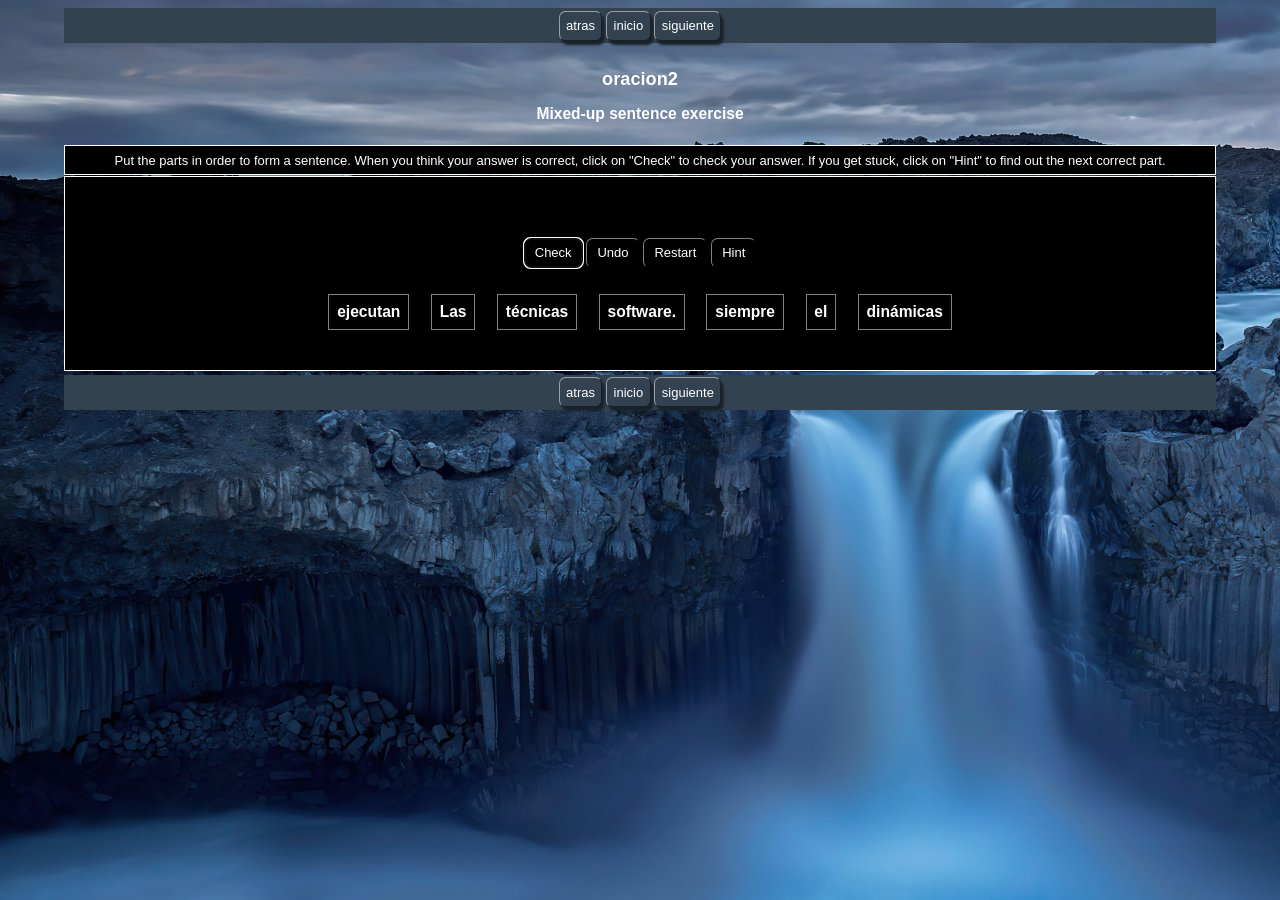
<file: Oracion2.htm>
<!DOCTYPE html>
<html xmlns="http://www.w3.org/1999/xhtml" lang="en" xml:lang="en" prefix="dc: http://purl.org/dc/elements/1.1/">
<head><meta name="author" content="Created with Hot Potatoes by Half-Baked Software, registered to justin."/><meta name="keywords" content="Hot Potatoes, Hot Potatoes, Half-Baked Software, Windows, University of Victoria"/>
<meta http-equiv="Content-Type" content="text/html; charset=UTF-8"/>

<meta name="dc:creator" content="justin" />
<meta name="dc:creator" content="AdonisCtra" />
<meta name="dc:title" content="oracion2" />



<title>
oracion2
</title>

<!-- Made with executable version 7.0 Release 3 Build 0 -->

<!-- The following insertion allows you to add your own code directly to this head tag from the configuration screen -->



<style>


/* This is the CSS stylesheet used in the exercise. */
/* Elements in square brackets are replaced by data based on configuration settings when the exercise is built. */

/* BeginCorePageCSS */

/* Made with executable version 7.0 Release 3 Build 0 */



/* CSS variables for colours. */
:root{
	--strFontFace:       arial,helvetica,sans-serif;
	--strFontSize:       small;
	--strTextColor:      #ffffff;
	--strTitleColor:     #ffffff;

	--strFuncLightColor: #7f7f7f;
	--strFuncShadeColor: #000000;
	--strLinkColor:      #ffffff;
	--strVLinkColor:     #c0c0c0;
	
	--strNavBarColor:    #334251;
	--strNavLightColor:  #99a0a8;
	--strNavShadeColor:  #192128;
	--strNavTextColor:   #ffffff;
	
	--strPageBGColor:    #000000;
	--strExBGColor:      #000000;
}

body{
	font-family: var(--strFontFace);
	background-color: var(--strPageBGColor);
	color: var(--strTextColor);
	background-image: url(fondo.jpg); 
	margin-right: 5%;
	margin-left: 5%;
	font-size: var(--strFontSize);
	padding-bottom: 0.5em;
}

p{
	text-align: left;
	margin: 0px;
	font-size: 1em;
}

table,div,span,td{
	font-size: 1em;
	color: var(--strTextColor);
}

div.Titles{
	padding: 0.5em;;
	text-align: center;
	color: var(--strTitleColor);
}

button{
	font-family: var(--strFontFace);
	font-size: 1em;
	display: inline;
}

.ExerciseTitle{
	font-size: 140%;
	color: var(--strTitleColor);
}

.ExerciseSubtitle{
	font-size: 120%;
	color: var(--strTitleColor);
}

div.StdDiv, div.ExerciseContainer, div.ReadingContainer{
	background-color: var(--strExBGColor);
	text-align: center;
	font-size: 1em;
	color: var(--strTextColor);
	padding: 0.5em;
	border-style: solid;
	border-width: 1px 1px 1px 1px;
	border-color: var(--strTextColor);
	margin-bottom: 1px;
}

div.ReadingContainer, div.ExerciseContainer{
	min-width: 15em;
	flex-grow: 1;
	flex-basis: 0;
	margin: 1px;
}

div#ContainerDiv{
	margin: -1px;
	padding: 0;
	border: none;
	display: flex;
	flex-direction: row;
	flex-wrap: wrap;
	justify-content: space-between;
}

/* EndCorePageCSS */

.RTLText{
	text-align: right;
	font-size: 150%;
	direction: rtl;
	font-family: "Simplified Arabic", "Traditional Arabic", "Times New Roman", var(--strFontFace); 
}

.CentredRTLText{
	text-align: center;
	font-size: 150%;
	direction: rtl;
	font-family: "Simplified Arabic", "Traditional Arabic", "Times New Roman", var(--strFontFace); 
}

button p.RTLText{
	text-align: center;
}

.RTLGapBox{
	text-align: right;
	font-size: 150%;
	direction: rtl;
	font-family: "Times New Roman", var(--strFontFace);
}

.Guess{
	font-weight: bold;
}

.CorrectAnswer{
	font-weight: bold;
}

div#Timer{
	padding: 0.25em;
	margin-left: auto;
	margin-right: auto;
	text-align: center;
	color: var(--strTitleColor);
}

span#TimerText{
	padding: 0.25em;
	border-width: 1px;
	border-style: solid;
	font-weight: bold;
	display: none;
	color: var(--strTitleColor);
}

span.Instructions{

}

div.ExerciseText{

}

.FeedbackText, .FeedbackText span.CorrectAnswer, .FeedbackText span.Guess, .FeedbackText span.Answer{
	color: var(--strTitleColor);
}

.LeftItem{
	font-size: 1em;
	color: var(--strTextColor);
	text-align: left;
}

.RightItem{
	font-weight: bold;
	font-size: 1em;
	color: var(--strTextColor);
	text-align: left;
}

span.CorrectMark{

}

input, textarea{
	font-family: var(--strFontFace);
	font-size: 120%;
}

select{
	font-size: 1em;
}

div.Feedback {
	background-color: var(--strPageBGColor);
	left: 33%;
	width: 34%;
	top: 33%;
	z-index: 1;
	border-style: solid;
	border-width: 1px;
	padding: 5px;
	text-align: center;
	color: var(--strTitleColor);
	position: absolute;
	display: none;
	font-size: 1em;
}




div.ExerciseDiv{
	color: var(--strTextColor);
}

/* JMatch standard output table. */
table.MatchTable{
	margin: 2em auto; 
	border-width: 0;
}

/* JMatch flashcard styles */
table.FlashcardTable{
	background-color: transparent;
	color: var(--strTextColor);
	border-color: var(--strTextColor);
	margin-left: auto;
	margin-right: auto;
	margin-top: 2em;
	margin-bottom: 2em;
	/*width: 90%;*/
	position: relative;
	text-align: center;
	padding: 0px;
}

table.FlashcardTable tr{
	border-style: none;
	margin: 0px;
	padding: 0px;
	background-color: var(--strExBGColor);
}

table.FlashcardTable td.Showing{
	font-size: 140%;
	text-align: center;
	width: 50%;
	display: table-cell;
	padding: 2em;
	margin: 0px;
	border-style: solid;
	border-width: 1px;
	border-radius: 0.5em;
	color: var(--strTextColor);
	box-shadow: 0.2em 0.3em 0.2em var(--strNavShadeColor);
	background-color: var(--strPageBGColor);
}

table.FlashcardTable td.Hidden{
	display: none;
}

/* JMix styles */
div.JMixDrag, div.JMatchDrag{
	padding: 0;
	background-color: var(--strPageBGColor);
	border-style: none;
}

div#GuessDiv{
	padding: 0.5em;
	margin-bottom: 2em;
}

div#SegmentDiv{
	margin-top: 2em;
	margin-bottom: 2em;
	text-align: center;
}

a.ExSegment{
	font-size: 120%;
	font-weight: bold;
	text-decoration: none;
	color: var(--strTextColor);
	display: inline-block;
	padding: 0.5em;
	border: solid 1pt gray;
	margin-bottom: 0.5em;
}

span.RemainingWordList{
	font-style: italic;
}

div.DropLine {
	position: absolute;
	text-align: left;
	border-bottom-style: solid;
	border-bottom-width: 1px;
	border-bottom-color: var(--strTitleColor);
	width: 80%;
	left: 10%;
}

/* JCloze styles */

.ClozeWordList{
	text-align: center;
	font-weight: bold;
}

div.ClozeBody{
	text-align: left;
	margin-top: 2em;
	margin-bottom: 2em;
	line-height: 2.0
}

span.GapSpan{
	font-weight: bold;
}

/* JCross styles */

table.CrosswordGrid{
	margin: auto auto 1em auto;
	border-collapse: collapse;
	padding: 0px;
	background-color: #000000;
}

table.CrosswordGrid tbody tr td{
	width: 1.5em;
	height: 1.5em;
	text-align: center;
	vertical-align: middle;
	font-size: 140%;
	padding: 1px;
	margin: 0px;
	border-style: solid;
	border-width: 1px;
	border-color: #000000;
	color: #000000;
}

table.CrosswordGrid span{
	color: #000000;
}

table.CrosswordGrid td.BlankCell{
	background-color: #000000;
	color: #000000;
}

table.CrosswordGrid td.LetterOnlyCell{
	text-align: center;
	vertical-align: middle;
	background-color: #ffffff;
	color: #000000;
	font-weight: bold;
}

table.CrosswordGrid td.NumLetterCell{
	text-align: left;
	vertical-align: top;
	background-color: #ffffff;
	color: #000000;
	padding: 1px;
	font-weight: bold;
}

.NumLetterCellText{
	cursor: pointer;
	color: #000000;
}

.GridNum{
	vertical-align: super;
	font-size: 66%;
	font-weight: bold;
	text-decoration: none;
	color: #000000;
}

.GridNum:hover, .GridNum:visited{
	color: #000000;
}

table#Clues{
	margin: auto;
	vertical-align: top;
}

table#Clues td{
	vertical-align: top;
}

table.ClueList{
  margin: auto;
}

td.ClueNum{
	text-align: right;
	font-weight: bold;
	vertical-align: top;
}

td.Clue{
	text-align: left;
}

div#ClueEntry{
	text-align: left;
	margin-bottom: 1em;
}

/* Keypad styles */

div.Keypad{
	text-align: center;
	display: none; /* initially hidden, shown if needed */
	margin-bottom: 0.5em;
}

div.Keypad button{
	font-family: var(--strFontFace);
	font-size: 120%;
	background-color: #ffffff;
	color: #000000;
	width: 2em;
	border-style: solid;
	border-width: 1px;
	border-radius: 0.5em;
	color: var(--strTextColor);
	box-shadow: 0.2em 0.3em 0.2em var(--strTextColor);
}

/* JQuiz styles */

div.QuestionNavigation{
	text-align: center;
}

.QNum{
	margin: 0em 1em 0.5em 1em;
	font-weight: bold;
	vertical-align: middle;
}

textarea{
	font-family: var(--strFontFace);
}

.QuestionText{
	text-align: left;
	margin: 0px;
	font-size: 1em;
}

.Answer{
	font-size: 120%;
}

.PartialAnswer{
	font-size: 120%;
	letter-spacing: 0.1em;
	color: var(--strTitleColor);
}

.Highlight{
	color: #000000;
	background-color: #ffff00;
	font-weight: bold;
	font-size: 120%;
}

ol.QuizQuestions{
	text-align: left;
	list-style-type: none;
}

li.QuizQuestion{
	padding: 1em;
	border-style: solid;
	border-width: 0px 0px 1px 0px;
}

ol.MCAnswers{
	text-align: left;
	list-style-type: upper-alpha;
	padding: 1em;
}

ol.MCAnswers li{
	margin-bottom: 1em;
}

ol.MSelAnswers{
	text-align: left;
	list-style-type: lower-alpha;
	padding: 1em;
}

div.ShortAnswer{
	padding: 1em;
}

.FuncButton {
	border-style: solid;
	border-radius: 0.5em;
	padding: 0.5em;
	min-width: 3em;

	border-left-color: var(--strFuncLightColor);
	border-top-color: var(--strFuncLightColor);
	border-right-color: var(--strFuncShadeColor);
	border-bottom-color: var(--strFuncShadeColor);
	color: var(--strTextColor);
	background-color: var(--strExBGColor);

	border-width: 1pt;
	cursor: pointer;	
	box-shadow: 0.2em 0.3em 0.2em var(--strFuncShadeColor);
}

.FuncButton:active {
	box-shadow: none;
}

.FuncButton:hover{
	color: var(--strExBGColor);
	background-color: var(--strTextColor);
}

/*BeginNavBarStyle*/

div.NavButtonBar{
	background-color: var(--strNavBarColor);
	text-align: center;
	margin: 0.25rem 0;
	clear: both;
	font-size: 1em;
	padding: 0.2em;
	box-sizing: border-box;
}

.NavButton {
	border-style: solid;
	border-radius: 0.5em;
	padding: 0.5em;
	min-width: 3em;
	
	border-left-color: var(--strNavLightColor);
	border-top-color: var(--strNavLightColor);
	border-right-color: var(--strNavShadeColor);
	border-bottom-color: var(--strNavShadeColor); 
	background-color: var(--strNavBarColor);
	color: var(--strNavTextColor);

	border-width: 1pt;
	cursor: pointer;	
	box-shadow: 0.2em 0.3em 0.2em var(--strNavShadeColor);
}

.NavButton:active {
	box-shadow: none;
}

.NavButton:hover{
	color: var(--strNavBarColor);
	background-color: var(--strNavTextColor);
}

/*EndNavBarStyle*/

a{
	color: var(--strLinkColor);
}

a:visited{
	color: var(--strVLinkColor);
}

a:hover{
	color: var(--strLinkColor);
}

div.CardStyle {
	position: absolute;
	font-family: var(--strFontFace);
	font-size: 1em;
	border-style: solid;
	border-radius: 0.5em;
	padding: 0.5em;
	min-width: 2em;
	border-width: 1pt;
	color: var(--strTextColor);
	box-shadow: 0.2em 0.3em 0.2em var(--strTextColor);
	background-color: var(--strExBGColor);
	left: -50px;
	top: -50px;
	overflow: visible;
	touch-action: none;
	user-select: none;
	box-sizing: border-box;
}

div.CardStyleCentered{
	text-align: center;
}

.rtl{
	text-align: right;
	font-size: 140%;
}


</style>

<script>

//<![CDATA[

<!--




//CODE FOR HANDLING NAV BUTTONS AND FUNCTION BUTTONS

function FocusAButton(){
	if (document.getElementById('CheckButton1') != null){
		document.getElementById('CheckButton1').focus();
	}
	else{
		if (document.getElementById('CheckButton2') != null){
			document.getElementById('CheckButton2').focus();
		}
		else{
			document.getElementsByTagName('button')[0].focus();
		}
	}
}




//CODE FOR HANDLING DISPLAY OF POPUP FEEDBACK BOX

var topZ = 1000;

function ShowMessage(Feedback){
	var Output = Feedback + '<br /><br />';
	document.getElementById('FeedbackContent').innerHTML = Output;
	var FDiv = document.getElementById('FeedbackDiv');
	topZ++;
	FDiv.style.zIndex = topZ;
	FDiv.style.top = TopSettingWithScrollOffset(30) + 'px';

	FDiv.style.display = 'block';

	ShowElements(false, 'input');
	ShowElements(false, 'select');
	ShowElements(false, 'object');
	ShowElements(true, 'object', 'FeedbackContent');

//Focus the OK button
	setTimeout("document.getElementById('FeedbackOKButton').focus()", 50);
	
//
}

function ShowElements(Show, TagName, ContainerToReverse){
// added third argument to allow objects in the feedback box to appear
//IE bug -- hide all the form elements that will show through the popup
//FF on Mac bug : doesn't redisplay objects whose visibility is set to visible
//unless the object's display property is changed

	//get container object (by Id passed in, or use document otherwise)
	TopNode = document.getElementById(ContainerToReverse);
	var Els;
	if (TopNode != null) {
		Els = TopNode.getElementsByTagName(TagName);
	} else {
		Els = document.getElementsByTagName(TagName);
	}

	for (var i=0; i<Els.length; i++){
		if (TagName == "object") {
			//manipulate object elements in all browsers
			if (Show == true){
				Els[i].style.visibility = 'visible';
			}
			else{
				Els[i].style.visibility = 'hidden';
			}
		} 
	}
}



function HideFeedback(){
	document.getElementById('FeedbackDiv').style.display = 'none';
	ShowElements(true, 'input');
	ShowElements(true, 'select');
	ShowElements(true, 'object');
}


//GENERAL UTILITY FUNCTIONS AND VARIABLES

//PAGE DIMENSION FUNCTIONS
function PageDim(){
//Get the page width and height
	this.W = 600;
	this.H = 400;
	this.W = document.getElementsByTagName('body')[0].offsetWidth;
	this.H = document.getElementsByTagName('body')[0].offsetHeight;
}

var pg = null;

function GetPageXY(El) {
	var XY = {x: 0, y: 0};
	while(El){
		XY.x += El.offsetLeft;
		XY.y += El.offsetTop;
		El = El.offsetParent;
	}
	return XY;
}

function GetScrollTop(){
	if (typeof(window.pageYOffset) == 'number'){
		return window.pageYOffset;
	}
	else{
		if ((document.body)&&(document.body.scrollTop)){
			return document.body.scrollTop;
		}
		else{
			if ((document.documentElement)&&(document.documentElement.scrollTop)){
				return document.documentElement.scrollTop;
			}
			else{
				return 0;
			}
		}
	}
}

function GetViewportHeight(){
	if (typeof window.innerHeight != 'undefined'){
		return window.innerHeight;
	}
	else{
		if (((typeof document.documentElement != 'undefined')&&(typeof document.documentElement.clientHeight !=
     'undefined'))&&(document.documentElement.clientHeight != 0)){
			return document.documentElement.clientHeight;
		}
		else{
			return document.getElementsByTagName('body')[0].clientHeight;
		}
	}
}

function TopSettingWithScrollOffset(TopPercent){
	var T = Math.floor(GetViewportHeight() * (TopPercent/100));
	return GetScrollTop() + T; 
}

//CODE FOR AVOIDING LOSS OF DATA WHEN BACKSPACE KEY INVOKES history.back()
var InTextBox = false;

function SuppressBackspace(e){ 
	if (InTextBox == true){return;}
	thisKey = e.keyCode;

	var Suppress = false;

	if (thisKey == 8) {
		Suppress = true;
		e.preventDefault();
	}
}

window.addEventListener('keypress',SuppressBackspace,false);

function ReduceItems(InArray, ReduceToSize){
	var ItemToDump=0;
	var j=0;
	while (InArray.length > ReduceToSize){
		ItemToDump = Math.floor(InArray.length*Math.random());
		InArray.splice(ItemToDump, 1);
	}
}

function Shuffle(InArray){
	var Num;
	var Temp = new Array();
	var Len = InArray.length;

	var j = Len;

	for (var i=0; i<Len; i++){
		Temp[i] = InArray[i];
	}

	for (i=0; i<Len; i++){
		Num = Math.floor(j  *  Math.random());
		InArray[i] = Temp[Num];

		for (var k=Num; k < (j-1); k++) {
			Temp[k] = Temp[k+1];
		}
		j--;
	}
	return InArray;
}

function WriteToInstructions(Feedback) {
	document.getElementById('InstructionsDiv').innerHTML = Feedback;

}




function EscapeDoubleQuotes(InString){
	return InString.replace(/"/g, '&quot;')
}

function TrimString(InString){
        var x = 0;

        if (InString.length != 0) {
                while ((InString.charAt(InString.length - 1) == '\u0020') || (InString.charAt(InString.length - 1) == '\u000A') || (InString.charAt(InString.length - 1) == '\u000D')){
                        InString = InString.substring(0, InString.length - 1)
                }

                while ((InString.charAt(0) == '\u0020') || (InString.charAt(0) == '\u000A') || (InString.charAt(0) == '\u000D')){
                        InString = InString.substring(1, InString.length)
                }

                while (InString.indexOf('  ') != -1) {
                        x = InString.indexOf('  ')
                        InString = InString.substring(0, x) + InString.substring(x+1, InString.length)
                 }

                return InString;
        }

        else {
                return '';
        }
}

function FindLongest(InArray){
	if (InArray.length < 1){return -1;}

	var Longest = 0;
	for (var i=1; i<InArray.length; i++){
		if (InArray[i].length > InArray[Longest].length){
			Longest = i;
		}
	}
	return Longest;
}

//SELECTION OBJECT FOR TYPING WITH KEYPAD
var selObj = null;
            
SelObj = function(box){
	this.box = box;
	this.selStart = this.box.selectionStart;
	this.selEnd = this.box.selectionEnd;
	this.selText = this.box.value.substring(this.selStart, this.selEnd);
	return this;
}

function setSelText(newText){
	var caretPos = this.selStart + newText.length;
	var newValue = this.box.value.substring(0, this.selStart);
	newValue += newText;
	newValue += this.box.value.substring(this.selEnd, this.box.value.length);
	this.box.value = newValue;
	this.box.setSelectionRange(caretPos, caretPos);
	this.box.focus();
}
SelObj.prototype.setSelText = setSelText;

function setSelSelectionRange(start, end){
	this.box.setSelectionRange(start, end);
}
SelObj.prototype.setSelSelectionRange = setSelSelectionRange;

//UNICODE CHARACTER FUNCTIONS
function IsCombiningDiacritic(CharNum){
	var Result = (((CharNum >= 0x0300)&&(CharNum <= 0x370))||((CharNum >= 0x20d0)&&(CharNum <= 0x20ff)));
	Result = Result || (((CharNum >= 0x3099)&&(CharNum <= 0x309a))||((CharNum >= 0xfe20)&&(CharNum <= 0xfe23)));
	return Result;
}

function IsCJK(CharNum){
	return ((CharNum >= 0x3000)&&(CharNum < 0xd800));
}

//SETUP FUNCTIONS
//BROWSER WILL REFILL TEXT BOXES FROM CACHE IF NOT PREVENTED
function ClearTextBoxes(){
	var NList = document.getElementsByTagName('input');
	for (var i=0; i<NList.length; i++){
		if ((NList[i].id.indexOf('Guess') > -1)||(NList[i].id.indexOf('Gap') > -1)){
			NList[i].value = '';
		}
		if (NList[i].id.indexOf('Chk') > -1){
			NList[i].checked = '';
		}
	}
}






//JMIX STANDARD OUTPUT FORMAT CODE

var CorrectResponse = 'Correct!';
var IncorrectResponse = 'Sorry! Try again.';
var TheseAnswersToo = 'These answers are also correct:';
var ThisMuchCorrect = 'This much of your answer is correct:';
var NextCorrect = 'The next correct part is: ';
var YourScoreIs = 'Your score is ';
var CapitalizeFirst = false;
var Penalties = 0;
var Finished = false;
var TimeOver = false;
var Score = 0;
var strInstructions = '';
var AnswersTried = '';


var SegmentTemplate = '&#160; &#160;<a class="ExSegment" href="javascript:void(0)" onclick="AddSegment([SegmentNumber])" title="Click on words to add them to the sentence.">[CurrentSegment]</a>&#160; &#160;';

var Exercise = '';

var Punctuation = '\u002E';

var Openers = '';

var Guesses = new Array();
var Remaining = new Array();
var CorrectParts = new Array();

var ClosestMatch = 0;

var LowerString='';
var UpperString='';

var Output = '';

var Segments = new Array();
Segments[0] = new Array();
Segments[0][0] = '\u0064\u0069\u006E\u00E1\u006D\u0069\u0063\u0061\u0073';
Segments[0][1] = 3;
Segments[0][2] = 0;
Segments[1] = new Array();
Segments[1][0] = '\u0073\u006F\u0066\u0074\u0077\u0061\u0072\u0065\u002E';
Segments[1][1] = 7;
Segments[1][2] = 0;
Segments[2] = new Array();
Segments[2][0] = '\u0065\u006A\u0065\u0063\u0075\u0074\u0061\u006E';
Segments[2][1] = 5;
Segments[2][2] = 0;
Segments[3] = new Array();
Segments[3][0] = '\u0074\u00E9\u0063\u006E\u0069\u0063\u0061\u0073';
Segments[3][1] = 2;
Segments[3][2] = 0;
Segments[4] = new Array();
Segments[4][0] = '\u0073\u0069\u0065\u006D\u0070\u0072\u0065';
Segments[4][1] = 4;
Segments[4][2] = 0;
Segments[5] = new Array();
Segments[5][0] = '\u004C\u0061\u0073';
Segments[5][1] = 1;
Segments[5][2] = 0;
Segments[6] = new Array();
Segments[6][0] = '\u0065\u006C';
Segments[6][1] = 6;
Segments[6][2] = 0;


var GuessSequence = new Array();

var Answers = new Array();
Answers[0] = new Array(1,2,3,4,5,6,7);


function WriteToGuess(Feedback) {
	document.getElementById('GuessDiv').innerHTML = Feedback;

}

function Undo(){
	if (GuessSequence.length < 1){
		return;
	}
	GuessSequence.length = GuessSequence.length - 1;
	BuildCurrGuess();
	BuildExercise();
	DisplayExercise(Exercise);
//Following line modified for 6.0.4.44 -- "remaining words" message removed, no longer needed
	WriteToGuess('<span class="Answer">' + Output + '</span>');
}

function AddSegment(SegNum){

	GuessSequence[GuessSequence.length] = SegNum;
	BuildCurrGuess();
	WriteToGuess('<span class="Answer">' + Output + '</span>');
	BuildExercise();
	DisplayExercise(Exercise);
}

function BuildCurrGuess(){

	var i = 0;
	var j = 0;
	var NewSeg = '';

//first, create arrays of all the segments guessed so far and those not yet used
	GuessSegs = new Array();
	GuessSegs.length = 0;

//set the "used" markers all to 0
	for (i=0; i<Segments.length; i++){
		Segments[i][2] = 0;
	}

	for (i=0; i<GuessSequence.length; i++){
		for (j=0; j<Segments.length; j++){
			if ((Segments[j][1] == GuessSequence[i])&&(Segments[j][2] == 0)){
				GuessSegs[GuessSegs.length] = Segments[j][0];
				Segments[j][2] = 1;
				break;
			}
		}
	}

//Create the list of unused segments
	RemainingList = '';
	for (i=0; i<Segments.length; i++){
		if (Segments[i][2] == 0){
			RemainingList += Segments[i][0] + '&#160; &#160;&#160;';
		}
	}
	
//now concatenate the segments, adding spaces where appropriate;
	Output = CompileString(GuessSequence);
}

function CompileString(InArray){
	var OutString = '';
	var i = 0;
	OutArray = new Array();

	for (i=0; i<InArray.length; i++){
		OutArray[OutArray.length] = FindSegment(InArray[i]);
	}

	if (OutArray.length > 0){
		OutString = OutArray[0];
	}
	else{
		OutString = '';
	}
	var Spacer = '';

	for (i=1; i<OutArray.length; i++){
		Spacer = ' ';
		if ((Openers.indexOf(OutString.charAt(OutString.length-1)) > -1)||(Punctuation.indexOf(OutArray[i].charAt(0)) > -1)){
			Spacer = '';
		}
		OutString = OutString + Spacer + OutArray[i];		
	}

//Capitalize the first letter if necessary
	if (CapitalizeFirst == true){
		i = 0;
		if ((Openers.indexOf(OutString.charAt(i))>-1)||(OutString.charAt(i) == ' ')){
			i++;
		}
		if ((Openers.indexOf(OutString.charAt(i))>-1)||(OutString.charAt(i) == ' ')){
			i++;
		}
		var Temp = OutString.charAt(i);
		Temp = Temp.toUpperCase();
		OutString = OutString.substring(0, i) + Temp + OutString.substring(i+1, OutString.length);
	}
	return OutString;
}
function CheckAnswer(CheckType){

	if (GuessSequence.length < 1){
		if (CheckType == 1){
			ShowMessage(NextCorrect + '<br /><span class="Answer">' + FindSegment(Answers[0][0]) + '</span>');
			Penalties++;
		}
		return;
	}

	var i = 0;
	var j = 0;
	var k = 0;
	var WellDone = '';
	var WhichCorrect = -1;
	var TryAgain = '';
	var LongestCorrectBit = '';
	TempCorrect = new Array();
	LongestCorrect = new Array();
	var TempHint = '';
	var HintToReturn = 1;
	var OtherAnswers = '';
	var AllDone = false;

	for (i=0; i<Answers.length; i++){
		TempCorrect.length = 0;
		for (j=0; j<Answers[i].length; j++){
			if (Answers[i][j] == GuessSequence[j]){
				TempCorrect[j] = GuessSequence[j];
			}
			else{
				TempHint = Answers[i][j];
				break;
			}
		}
		if ((TempCorrect.length == GuessSequence.length)&&(TempCorrect.length == Answers[i].length)){

			WhichCorrect = i;
			break;
		}
		else{
			if (TempCorrect.length > LongestCorrect.length){
				LongestCorrect.length = 0;
				for (k=0; k<TempCorrect.length; k++){
					LongestCorrect[k] = TempCorrect[k];
				}
				HintToReturn = TempHint;
			} 
		}	
	}
	if (WhichCorrect > -1){
		AllDone = true;
		for (i=0; i<Answers.length; i++){
			if (i!=WhichCorrect){
				OtherAnswers += '<br />' + CompileString(Answers[i]);
			}
		}

		WellDone = '<span class="Answer">' + Output + '</span><br /><br />' + CorrectResponse + '<br />';

		if (AnswersTried.length > 0){AnswersTried += ' | ';}
		AnswersTried += Output;
		
//Do score calculation here
		Score = Math.floor(((Segments.length-Penalties) * 100)/Segments.length);


		if (OtherAnswers.length > 0){
			WellDone += TheseAnswersToo + '<span class="Answer">' + OtherAnswers + '</span>';
		}


		WriteToGuess(WellDone);
		ShowMessage(WellDone + '<br />' + YourScoreIs + ' ' + Score + '%.');
	}

	else{
		var WrongGuess = CompileString(GuessSequence);
		if (AnswersTried.length > 0){AnswersTried += ' | ';}
		AnswersTried += WrongGuess;
		TryAgain = '<span class="Answer">' + WrongGuess + '</span><br /><br />';
		if (CheckType == 0){
			TryAgain += IncorrectResponse + '<br />';
		}

		if (LongestCorrect.length > 0){

			LongestCorrectBit = CompileString(LongestCorrect);
			GuessSequence.length = LongestCorrect.length;
			TryAgain += ThisMuchCorrect + '<br /><span class="Answer">' + LongestCorrectBit + '</span><br />';

//These lines added for 6.0.3.44
			WriteToGuess('<span class="Answer">' + LongestCorrectBit + '</span>');
		}
		else{
			GuessSequence.length = 0;
			WriteToGuess('');
		}

		if (CheckType == 1){
			TryAgain += NextCorrect + '<br /><span class="Answer">' + FindSegment(HintToReturn) + '</span>';
		}

		BuildCurrGuess();
		BuildExercise();
		DisplayExercise(Exercise);
		ShowMessage(TryAgain);
		Penalties++; //Penalty for inaccurate check
		


	}
//If the exercise is over, deal with that
	if ((AllDone == true)||(TimeOver == true)){


		TimeOver = true;
		Locked = true;
		Finished = true;
		WriteToInstructions(YourScoreIs + ' ' + Score + '%.'); 
	}

}

function FindSegment(SegID){
	var Seg = '';
	for (var i=0; i<Segments.length; i++){
		if (Segments[i][1] == SegID){
			Seg = Segments[i][0];
			break;
		}
	}
	return Seg;
}

function StartUp(){

//Stash the instructions so they can be redisplayed
	strInstructions = document.getElementById('InstructionsDiv').innerHTML;
	






	Segments = Shuffle(Segments);

//Build and show the exercise
	BuildExercise();
	DisplayExercise(Exercise);	
	

}


function BuildExercise(){
	Exercise = '';

	var SegRow = '';
	var TempRow = '';

	for (var i=0; i<Segments.length; i++){
//if the segment hasn't been used yet
		if (Segments[i][2] == 0){
			TempRow = SegmentTemplate;
			TempRow = TempRow.replace(/\[SegmentNumber\]/g, Segments[i][1]);
			TempRow = TempRow.replace(/\[CurrentSegment\]/g, Segments[i][0]);
			SegRow += TempRow;
		}
	}

//Make it into a table
	Exercise = SegRow;
}

function DisplayExercise(StuffToDisplay){
	document.getElementById('SegmentDiv').innerHTML = StuffToDisplay;
	FocusAButton();

}








//-->

//]]>

</script>


</head>

<body onload="StartUp()" id="TheBody" >

<!-- BeginTopNavButtons -->


<div class="NavButtonBar" id="TopNavBar">


<button class="NavButton" onclick="history.back(); return false;">atras</button>



<button class="NavButton" onclick="location='Index.htm'; return false;"> inicio </button>



<button class="NavButton" onclick="location='Oracion3.htm'; return false;">siguiente</button>


</div>



<!-- EndTopNavButtons -->

<div class="Titles">
	<h2 class="ExerciseTitle">oracion2</h2>

	<h3 class="ExerciseSubtitle">Mixed-up sentence exercise</h3>



</div>

<div id="InstructionsDiv" class="StdDiv">
	<div id="Instructions">Put the parts in order to form a sentence. When you think your answer is correct, click on "Check" to check your answer. If you get stuck, click on "Hint" to find out the next correct part.</div>
</div>

<div id="ContainerDiv">



<div class="ExerciseContainer">
<div id="GuessDiv">
&#160;
</div>

<div id="MainDiv">

<button id="CheckButton1" class="FuncButton" onclick="CheckAnswer(0)">&#160;Check&#160;</button>


<button class="FuncButton" onclick="Undo()">&#160;Undo&#160;</button>



<button class="FuncButton" onclick="location.reload()">&#160;Restart&#160;</button>



<button class="FuncButton" onclick="CheckAnswer(1)">&#160;Hint&#160;</button>


<div id="SegmentDiv">

</div>

</div>

</div>

</div>

<div class="Feedback" id="FeedbackDiv">
<div class="FeedbackText" id="FeedbackContent"></div>
<button id="FeedbackOKButton" class="FuncButton" onclick="HideFeedback(); return false;">&#160;OK&#160;</button>
</div>

<!-- BeginBottomNavButtons -->


<div class="NavButtonBar" id="BottomNavBar">


<button class="NavButton" onclick="history.back(); return false;">atras</button>



<button class="NavButton" onclick="location='Index.htm'; return false;"> inicio </button>



<button class="NavButton" onclick="location='Oracion3.htm'; return false;">siguiente</button>


</div>



<!-- EndBottomNavButtons -->

<!-- BeginSubmissionForm -->

<!-- EndSubmissionForm -->

</body>

</html>
</file>
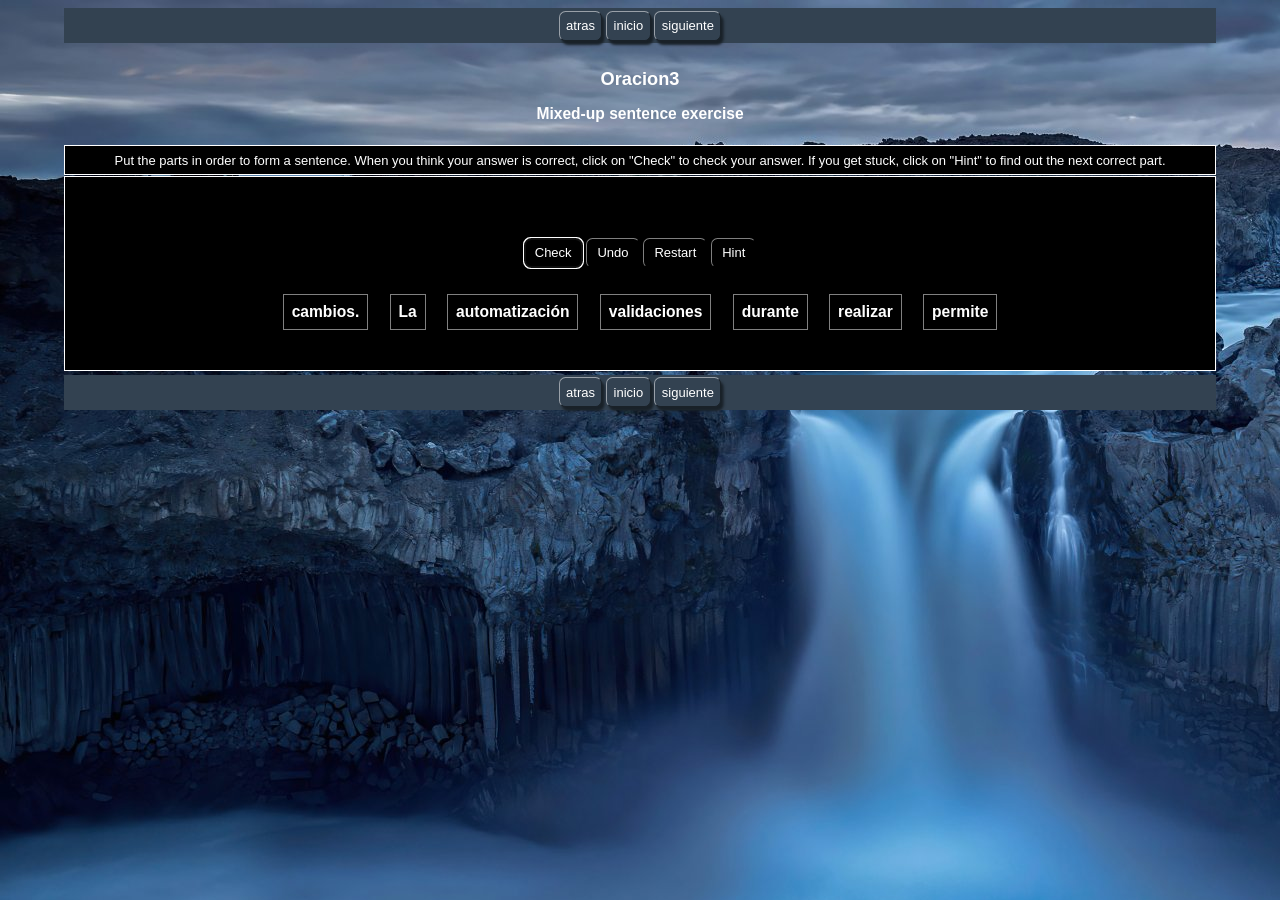
<file: Oracion3.htm>
<!DOCTYPE html>
<html xmlns="http://www.w3.org/1999/xhtml" lang="en" xml:lang="en" prefix="dc: http://purl.org/dc/elements/1.1/">
<head><meta name="author" content="Created with Hot Potatoes by Half-Baked Software, registered to justin."/><meta name="keywords" content="Hot Potatoes, Hot Potatoes, Half-Baked Software, Windows, University of Victoria"/>
<meta http-equiv="Content-Type" content="text/html; charset=UTF-8"/>

<meta name="dc:creator" content="justin" />
<meta name="dc:creator" content="AdonisCtra" />
<meta name="dc:title" content="Oracion3" />



<title>
Oracion3
</title>

<!-- Made with executable version 7.0 Release 3 Build 0 -->

<!-- The following insertion allows you to add your own code directly to this head tag from the configuration screen -->



<style>


/* This is the CSS stylesheet used in the exercise. */
/* Elements in square brackets are replaced by data based on configuration settings when the exercise is built. */

/* BeginCorePageCSS */

/* Made with executable version 7.0 Release 3 Build 0 */



/* CSS variables for colours. */
:root{
	--strFontFace:       arial,helvetica,sans-serif;
	--strFontSize:       small;
	--strTextColor:      #ffffff;
	--strTitleColor:     #ffffff;

	--strFuncLightColor: #7f7f7f;
	--strFuncShadeColor: #000000;
	--strLinkColor:      #ffffff;
	--strVLinkColor:     #c0c0c0;
	
	--strNavBarColor:    #334251;
	--strNavLightColor:  #99a0a8;
	--strNavShadeColor:  #192128;
	--strNavTextColor:   #ffffff;
	
	--strPageBGColor:    #000000;
	--strExBGColor:      #000000;
}

body{
	font-family: var(--strFontFace);
	background-color: var(--strPageBGColor);
	color: var(--strTextColor);
	background-image: url(fondo.jpg); 
	margin-right: 5%;
	margin-left: 5%;
	font-size: var(--strFontSize);
	padding-bottom: 0.5em;
}

p{
	text-align: left;
	margin: 0px;
	font-size: 1em;
}

table,div,span,td{
	font-size: 1em;
	color: var(--strTextColor);
}

div.Titles{
	padding: 0.5em;;
	text-align: center;
	color: var(--strTitleColor);
}

button{
	font-family: var(--strFontFace);
	font-size: 1em;
	display: inline;
}

.ExerciseTitle{
	font-size: 140%;
	color: var(--strTitleColor);
}

.ExerciseSubtitle{
	font-size: 120%;
	color: var(--strTitleColor);
}

div.StdDiv, div.ExerciseContainer, div.ReadingContainer{
	background-color: var(--strExBGColor);
	text-align: center;
	font-size: 1em;
	color: var(--strTextColor);
	padding: 0.5em;
	border-style: solid;
	border-width: 1px 1px 1px 1px;
	border-color: var(--strTextColor);
	margin-bottom: 1px;
}

div.ReadingContainer, div.ExerciseContainer{
	min-width: 15em;
	flex-grow: 1;
	flex-basis: 0;
	margin: 1px;
}

div#ContainerDiv{
	margin: -1px;
	padding: 0;
	border: none;
	display: flex;
	flex-direction: row;
	flex-wrap: wrap;
	justify-content: space-between;
}

/* EndCorePageCSS */

.RTLText{
	text-align: right;
	font-size: 150%;
	direction: rtl;
	font-family: "Simplified Arabic", "Traditional Arabic", "Times New Roman", var(--strFontFace); 
}

.CentredRTLText{
	text-align: center;
	font-size: 150%;
	direction: rtl;
	font-family: "Simplified Arabic", "Traditional Arabic", "Times New Roman", var(--strFontFace); 
}

button p.RTLText{
	text-align: center;
}

.RTLGapBox{
	text-align: right;
	font-size: 150%;
	direction: rtl;
	font-family: "Times New Roman", var(--strFontFace);
}

.Guess{
	font-weight: bold;
}

.CorrectAnswer{
	font-weight: bold;
}

div#Timer{
	padding: 0.25em;
	margin-left: auto;
	margin-right: auto;
	text-align: center;
	color: var(--strTitleColor);
}

span#TimerText{
	padding: 0.25em;
	border-width: 1px;
	border-style: solid;
	font-weight: bold;
	display: none;
	color: var(--strTitleColor);
}

span.Instructions{

}

div.ExerciseText{

}

.FeedbackText, .FeedbackText span.CorrectAnswer, .FeedbackText span.Guess, .FeedbackText span.Answer{
	color: var(--strTitleColor);
}

.LeftItem{
	font-size: 1em;
	color: var(--strTextColor);
	text-align: left;
}

.RightItem{
	font-weight: bold;
	font-size: 1em;
	color: var(--strTextColor);
	text-align: left;
}

span.CorrectMark{

}

input, textarea{
	font-family: var(--strFontFace);
	font-size: 120%;
}

select{
	font-size: 1em;
}

div.Feedback {
	background-color: var(--strPageBGColor);
	left: 33%;
	width: 34%;
	top: 33%;
	z-index: 1;
	border-style: solid;
	border-width: 1px;
	padding: 5px;
	text-align: center;
	color: var(--strTitleColor);
	position: absolute;
	display: none;
	font-size: 1em;
}




div.ExerciseDiv{
	color: var(--strTextColor);
}

/* JMatch standard output table. */
table.MatchTable{
	margin: 2em auto; 
	border-width: 0;
}

/* JMatch flashcard styles */
table.FlashcardTable{
	background-color: transparent;
	color: var(--strTextColor);
	border-color: var(--strTextColor);
	margin-left: auto;
	margin-right: auto;
	margin-top: 2em;
	margin-bottom: 2em;
	/*width: 90%;*/
	position: relative;
	text-align: center;
	padding: 0px;
}

table.FlashcardTable tr{
	border-style: none;
	margin: 0px;
	padding: 0px;
	background-color: var(--strExBGColor);
}

table.FlashcardTable td.Showing{
	font-size: 140%;
	text-align: center;
	width: 50%;
	display: table-cell;
	padding: 2em;
	margin: 0px;
	border-style: solid;
	border-width: 1px;
	border-radius: 0.5em;
	color: var(--strTextColor);
	box-shadow: 0.2em 0.3em 0.2em var(--strNavShadeColor);
	background-color: var(--strPageBGColor);
}

table.FlashcardTable td.Hidden{
	display: none;
}

/* JMix styles */
div.JMixDrag, div.JMatchDrag{
	padding: 0;
	background-color: var(--strPageBGColor);
	border-style: none;
}

div#GuessDiv{
	padding: 0.5em;
	margin-bottom: 2em;
}

div#SegmentDiv{
	margin-top: 2em;
	margin-bottom: 2em;
	text-align: center;
}

a.ExSegment{
	font-size: 120%;
	font-weight: bold;
	text-decoration: none;
	color: var(--strTextColor);
	display: inline-block;
	padding: 0.5em;
	border: solid 1pt gray;
	margin-bottom: 0.5em;
}

span.RemainingWordList{
	font-style: italic;
}

div.DropLine {
	position: absolute;
	text-align: left;
	border-bottom-style: solid;
	border-bottom-width: 1px;
	border-bottom-color: var(--strTitleColor);
	width: 80%;
	left: 10%;
}

/* JCloze styles */

.ClozeWordList{
	text-align: center;
	font-weight: bold;
}

div.ClozeBody{
	text-align: left;
	margin-top: 2em;
	margin-bottom: 2em;
	line-height: 2.0
}

span.GapSpan{
	font-weight: bold;
}

/* JCross styles */

table.CrosswordGrid{
	margin: auto auto 1em auto;
	border-collapse: collapse;
	padding: 0px;
	background-color: #000000;
}

table.CrosswordGrid tbody tr td{
	width: 1.5em;
	height: 1.5em;
	text-align: center;
	vertical-align: middle;
	font-size: 140%;
	padding: 1px;
	margin: 0px;
	border-style: solid;
	border-width: 1px;
	border-color: #000000;
	color: #000000;
}

table.CrosswordGrid span{
	color: #000000;
}

table.CrosswordGrid td.BlankCell{
	background-color: #000000;
	color: #000000;
}

table.CrosswordGrid td.LetterOnlyCell{
	text-align: center;
	vertical-align: middle;
	background-color: #ffffff;
	color: #000000;
	font-weight: bold;
}

table.CrosswordGrid td.NumLetterCell{
	text-align: left;
	vertical-align: top;
	background-color: #ffffff;
	color: #000000;
	padding: 1px;
	font-weight: bold;
}

.NumLetterCellText{
	cursor: pointer;
	color: #000000;
}

.GridNum{
	vertical-align: super;
	font-size: 66%;
	font-weight: bold;
	text-decoration: none;
	color: #000000;
}

.GridNum:hover, .GridNum:visited{
	color: #000000;
}

table#Clues{
	margin: auto;
	vertical-align: top;
}

table#Clues td{
	vertical-align: top;
}

table.ClueList{
  margin: auto;
}

td.ClueNum{
	text-align: right;
	font-weight: bold;
	vertical-align: top;
}

td.Clue{
	text-align: left;
}

div#ClueEntry{
	text-align: left;
	margin-bottom: 1em;
}

/* Keypad styles */

div.Keypad{
	text-align: center;
	display: none; /* initially hidden, shown if needed */
	margin-bottom: 0.5em;
}

div.Keypad button{
	font-family: var(--strFontFace);
	font-size: 120%;
	background-color: #ffffff;
	color: #000000;
	width: 2em;
	border-style: solid;
	border-width: 1px;
	border-radius: 0.5em;
	color: var(--strTextColor);
	box-shadow: 0.2em 0.3em 0.2em var(--strTextColor);
}

/* JQuiz styles */

div.QuestionNavigation{
	text-align: center;
}

.QNum{
	margin: 0em 1em 0.5em 1em;
	font-weight: bold;
	vertical-align: middle;
}

textarea{
	font-family: var(--strFontFace);
}

.QuestionText{
	text-align: left;
	margin: 0px;
	font-size: 1em;
}

.Answer{
	font-size: 120%;
}

.PartialAnswer{
	font-size: 120%;
	letter-spacing: 0.1em;
	color: var(--strTitleColor);
}

.Highlight{
	color: #000000;
	background-color: #ffff00;
	font-weight: bold;
	font-size: 120%;
}

ol.QuizQuestions{
	text-align: left;
	list-style-type: none;
}

li.QuizQuestion{
	padding: 1em;
	border-style: solid;
	border-width: 0px 0px 1px 0px;
}

ol.MCAnswers{
	text-align: left;
	list-style-type: upper-alpha;
	padding: 1em;
}

ol.MCAnswers li{
	margin-bottom: 1em;
}

ol.MSelAnswers{
	text-align: left;
	list-style-type: lower-alpha;
	padding: 1em;
}

div.ShortAnswer{
	padding: 1em;
}

.FuncButton {
	border-style: solid;
	border-radius: 0.5em;
	padding: 0.5em;
	min-width: 3em;

	border-left-color: var(--strFuncLightColor);
	border-top-color: var(--strFuncLightColor);
	border-right-color: var(--strFuncShadeColor);
	border-bottom-color: var(--strFuncShadeColor);
	color: var(--strTextColor);
	background-color: var(--strExBGColor);

	border-width: 1pt;
	cursor: pointer;	
	box-shadow: 0.2em 0.3em 0.2em var(--strFuncShadeColor);
}

.FuncButton:active {
	box-shadow: none;
}

.FuncButton:hover{
	color: var(--strExBGColor);
	background-color: var(--strTextColor);
}

/*BeginNavBarStyle*/

div.NavButtonBar{
	background-color: var(--strNavBarColor);
	text-align: center;
	margin: 0.25rem 0;
	clear: both;
	font-size: 1em;
	padding: 0.2em;
	box-sizing: border-box;
}

.NavButton {
	border-style: solid;
	border-radius: 0.5em;
	padding: 0.5em;
	min-width: 3em;
	
	border-left-color: var(--strNavLightColor);
	border-top-color: var(--strNavLightColor);
	border-right-color: var(--strNavShadeColor);
	border-bottom-color: var(--strNavShadeColor); 
	background-color: var(--strNavBarColor);
	color: var(--strNavTextColor);

	border-width: 1pt;
	cursor: pointer;	
	box-shadow: 0.2em 0.3em 0.2em var(--strNavShadeColor);
}

.NavButton:active {
	box-shadow: none;
}

.NavButton:hover{
	color: var(--strNavBarColor);
	background-color: var(--strNavTextColor);
}

/*EndNavBarStyle*/

a{
	color: var(--strLinkColor);
}

a:visited{
	color: var(--strVLinkColor);
}

a:hover{
	color: var(--strLinkColor);
}

div.CardStyle {
	position: absolute;
	font-family: var(--strFontFace);
	font-size: 1em;
	border-style: solid;
	border-radius: 0.5em;
	padding: 0.5em;
	min-width: 2em;
	border-width: 1pt;
	color: var(--strTextColor);
	box-shadow: 0.2em 0.3em 0.2em var(--strTextColor);
	background-color: var(--strExBGColor);
	left: -50px;
	top: -50px;
	overflow: visible;
	touch-action: none;
	user-select: none;
	box-sizing: border-box;
}

div.CardStyleCentered{
	text-align: center;
}

.rtl{
	text-align: right;
	font-size: 140%;
}


</style>

<script>

//<![CDATA[

<!--




//CODE FOR HANDLING NAV BUTTONS AND FUNCTION BUTTONS

function FocusAButton(){
	if (document.getElementById('CheckButton1') != null){
		document.getElementById('CheckButton1').focus();
	}
	else{
		if (document.getElementById('CheckButton2') != null){
			document.getElementById('CheckButton2').focus();
		}
		else{
			document.getElementsByTagName('button')[0].focus();
		}
	}
}




//CODE FOR HANDLING DISPLAY OF POPUP FEEDBACK BOX

var topZ = 1000;

function ShowMessage(Feedback){
	var Output = Feedback + '<br /><br />';
	document.getElementById('FeedbackContent').innerHTML = Output;
	var FDiv = document.getElementById('FeedbackDiv');
	topZ++;
	FDiv.style.zIndex = topZ;
	FDiv.style.top = TopSettingWithScrollOffset(30) + 'px';

	FDiv.style.display = 'block';

	ShowElements(false, 'input');
	ShowElements(false, 'select');
	ShowElements(false, 'object');
	ShowElements(true, 'object', 'FeedbackContent');

//Focus the OK button
	setTimeout("document.getElementById('FeedbackOKButton').focus()", 50);
	
//
}

function ShowElements(Show, TagName, ContainerToReverse){
// added third argument to allow objects in the feedback box to appear
//IE bug -- hide all the form elements that will show through the popup
//FF on Mac bug : doesn't redisplay objects whose visibility is set to visible
//unless the object's display property is changed

	//get container object (by Id passed in, or use document otherwise)
	TopNode = document.getElementById(ContainerToReverse);
	var Els;
	if (TopNode != null) {
		Els = TopNode.getElementsByTagName(TagName);
	} else {
		Els = document.getElementsByTagName(TagName);
	}

	for (var i=0; i<Els.length; i++){
		if (TagName == "object") {
			//manipulate object elements in all browsers
			if (Show == true){
				Els[i].style.visibility = 'visible';
			}
			else{
				Els[i].style.visibility = 'hidden';
			}
		} 
	}
}



function HideFeedback(){
	document.getElementById('FeedbackDiv').style.display = 'none';
	ShowElements(true, 'input');
	ShowElements(true, 'select');
	ShowElements(true, 'object');
}


//GENERAL UTILITY FUNCTIONS AND VARIABLES

//PAGE DIMENSION FUNCTIONS
function PageDim(){
//Get the page width and height
	this.W = 600;
	this.H = 400;
	this.W = document.getElementsByTagName('body')[0].offsetWidth;
	this.H = document.getElementsByTagName('body')[0].offsetHeight;
}

var pg = null;

function GetPageXY(El) {
	var XY = {x: 0, y: 0};
	while(El){
		XY.x += El.offsetLeft;
		XY.y += El.offsetTop;
		El = El.offsetParent;
	}
	return XY;
}

function GetScrollTop(){
	if (typeof(window.pageYOffset) == 'number'){
		return window.pageYOffset;
	}
	else{
		if ((document.body)&&(document.body.scrollTop)){
			return document.body.scrollTop;
		}
		else{
			if ((document.documentElement)&&(document.documentElement.scrollTop)){
				return document.documentElement.scrollTop;
			}
			else{
				return 0;
			}
		}
	}
}

function GetViewportHeight(){
	if (typeof window.innerHeight != 'undefined'){
		return window.innerHeight;
	}
	else{
		if (((typeof document.documentElement != 'undefined')&&(typeof document.documentElement.clientHeight !=
     'undefined'))&&(document.documentElement.clientHeight != 0)){
			return document.documentElement.clientHeight;
		}
		else{
			return document.getElementsByTagName('body')[0].clientHeight;
		}
	}
}

function TopSettingWithScrollOffset(TopPercent){
	var T = Math.floor(GetViewportHeight() * (TopPercent/100));
	return GetScrollTop() + T; 
}

//CODE FOR AVOIDING LOSS OF DATA WHEN BACKSPACE KEY INVOKES history.back()
var InTextBox = false;

function SuppressBackspace(e){ 
	if (InTextBox == true){return;}
	thisKey = e.keyCode;

	var Suppress = false;

	if (thisKey == 8) {
		Suppress = true;
		e.preventDefault();
	}
}

window.addEventListener('keypress',SuppressBackspace,false);

function ReduceItems(InArray, ReduceToSize){
	var ItemToDump=0;
	var j=0;
	while (InArray.length > ReduceToSize){
		ItemToDump = Math.floor(InArray.length*Math.random());
		InArray.splice(ItemToDump, 1);
	}
}

function Shuffle(InArray){
	var Num;
	var Temp = new Array();
	var Len = InArray.length;

	var j = Len;

	for (var i=0; i<Len; i++){
		Temp[i] = InArray[i];
	}

	for (i=0; i<Len; i++){
		Num = Math.floor(j  *  Math.random());
		InArray[i] = Temp[Num];

		for (var k=Num; k < (j-1); k++) {
			Temp[k] = Temp[k+1];
		}
		j--;
	}
	return InArray;
}

function WriteToInstructions(Feedback) {
	document.getElementById('InstructionsDiv').innerHTML = Feedback;

}




function EscapeDoubleQuotes(InString){
	return InString.replace(/"/g, '&quot;')
}

function TrimString(InString){
        var x = 0;

        if (InString.length != 0) {
                while ((InString.charAt(InString.length - 1) == '\u0020') || (InString.charAt(InString.length - 1) == '\u000A') || (InString.charAt(InString.length - 1) == '\u000D')){
                        InString = InString.substring(0, InString.length - 1)
                }

                while ((InString.charAt(0) == '\u0020') || (InString.charAt(0) == '\u000A') || (InString.charAt(0) == '\u000D')){
                        InString = InString.substring(1, InString.length)
                }

                while (InString.indexOf('  ') != -1) {
                        x = InString.indexOf('  ')
                        InString = InString.substring(0, x) + InString.substring(x+1, InString.length)
                 }

                return InString;
        }

        else {
                return '';
        }
}

function FindLongest(InArray){
	if (InArray.length < 1){return -1;}

	var Longest = 0;
	for (var i=1; i<InArray.length; i++){
		if (InArray[i].length > InArray[Longest].length){
			Longest = i;
		}
	}
	return Longest;
}

//SELECTION OBJECT FOR TYPING WITH KEYPAD
var selObj = null;
            
SelObj = function(box){
	this.box = box;
	this.selStart = this.box.selectionStart;
	this.selEnd = this.box.selectionEnd;
	this.selText = this.box.value.substring(this.selStart, this.selEnd);
	return this;
}

function setSelText(newText){
	var caretPos = this.selStart + newText.length;
	var newValue = this.box.value.substring(0, this.selStart);
	newValue += newText;
	newValue += this.box.value.substring(this.selEnd, this.box.value.length);
	this.box.value = newValue;
	this.box.setSelectionRange(caretPos, caretPos);
	this.box.focus();
}
SelObj.prototype.setSelText = setSelText;

function setSelSelectionRange(start, end){
	this.box.setSelectionRange(start, end);
}
SelObj.prototype.setSelSelectionRange = setSelSelectionRange;

//UNICODE CHARACTER FUNCTIONS
function IsCombiningDiacritic(CharNum){
	var Result = (((CharNum >= 0x0300)&&(CharNum <= 0x370))||((CharNum >= 0x20d0)&&(CharNum <= 0x20ff)));
	Result = Result || (((CharNum >= 0x3099)&&(CharNum <= 0x309a))||((CharNum >= 0xfe20)&&(CharNum <= 0xfe23)));
	return Result;
}

function IsCJK(CharNum){
	return ((CharNum >= 0x3000)&&(CharNum < 0xd800));
}

//SETUP FUNCTIONS
//BROWSER WILL REFILL TEXT BOXES FROM CACHE IF NOT PREVENTED
function ClearTextBoxes(){
	var NList = document.getElementsByTagName('input');
	for (var i=0; i<NList.length; i++){
		if ((NList[i].id.indexOf('Guess') > -1)||(NList[i].id.indexOf('Gap') > -1)){
			NList[i].value = '';
		}
		if (NList[i].id.indexOf('Chk') > -1){
			NList[i].checked = '';
		}
	}
}






//JMIX STANDARD OUTPUT FORMAT CODE

var CorrectResponse = 'Correct!';
var IncorrectResponse = 'Sorry! Try again.';
var TheseAnswersToo = 'These answers are also correct:';
var ThisMuchCorrect = 'This much of your answer is correct:';
var NextCorrect = 'The next correct part is: ';
var YourScoreIs = 'Your score is ';
var CapitalizeFirst = false;
var Penalties = 0;
var Finished = false;
var TimeOver = false;
var Score = 0;
var strInstructions = '';
var AnswersTried = '';


var SegmentTemplate = '&#160; &#160;<a class="ExSegment" href="javascript:void(0)" onclick="AddSegment([SegmentNumber])" title="Click on words to add them to the sentence.">[CurrentSegment]</a>&#160; &#160;';

var Exercise = '';

var Punctuation = '\u002E';

var Openers = '';

var Guesses = new Array();
var Remaining = new Array();
var CorrectParts = new Array();

var ClosestMatch = 0;

var LowerString='';
var UpperString='';

var Output = '';

var Segments = new Array();
Segments[0] = new Array();
Segments[0][0] = '\u0061\u0075\u0074\u006F\u006D\u0061\u0074\u0069\u007A\u0061\u0063\u0069\u00F3\u006E';
Segments[0][1] = 2;
Segments[0][2] = 0;
Segments[1] = new Array();
Segments[1][0] = '\u0076\u0061\u006C\u0069\u0064\u0061\u0063\u0069\u006F\u006E\u0065\u0073';
Segments[1][1] = 5;
Segments[1][2] = 0;
Segments[2] = new Array();
Segments[2][0] = '\u0063\u0061\u006D\u0062\u0069\u006F\u0073\u002E';
Segments[2][1] = 7;
Segments[2][2] = 0;
Segments[3] = new Array();
Segments[3][0] = '\u0072\u0065\u0061\u006C\u0069\u007A\u0061\u0072';
Segments[3][1] = 4;
Segments[3][2] = 0;
Segments[4] = new Array();
Segments[4][0] = '\u0064\u0075\u0072\u0061\u006E\u0074\u0065';
Segments[4][1] = 6;
Segments[4][2] = 0;
Segments[5] = new Array();
Segments[5][0] = '\u0070\u0065\u0072\u006D\u0069\u0074\u0065';
Segments[5][1] = 3;
Segments[5][2] = 0;
Segments[6] = new Array();
Segments[6][0] = '\u004C\u0061';
Segments[6][1] = 1;
Segments[6][2] = 0;


var GuessSequence = new Array();

var Answers = new Array();
Answers[0] = new Array(1,2,3,4,5,6,7);


function WriteToGuess(Feedback) {
	document.getElementById('GuessDiv').innerHTML = Feedback;

}

function Undo(){
	if (GuessSequence.length < 1){
		return;
	}
	GuessSequence.length = GuessSequence.length - 1;
	BuildCurrGuess();
	BuildExercise();
	DisplayExercise(Exercise);
//Following line modified for 6.0.4.44 -- "remaining words" message removed, no longer needed
	WriteToGuess('<span class="Answer">' + Output + '</span>');
}

function AddSegment(SegNum){

	GuessSequence[GuessSequence.length] = SegNum;
	BuildCurrGuess();
	WriteToGuess('<span class="Answer">' + Output + '</span>');
	BuildExercise();
	DisplayExercise(Exercise);
}

function BuildCurrGuess(){

	var i = 0;
	var j = 0;
	var NewSeg = '';

//first, create arrays of all the segments guessed so far and those not yet used
	GuessSegs = new Array();
	GuessSegs.length = 0;

//set the "used" markers all to 0
	for (i=0; i<Segments.length; i++){
		Segments[i][2] = 0;
	}

	for (i=0; i<GuessSequence.length; i++){
		for (j=0; j<Segments.length; j++){
			if ((Segments[j][1] == GuessSequence[i])&&(Segments[j][2] == 0)){
				GuessSegs[GuessSegs.length] = Segments[j][0];
				Segments[j][2] = 1;
				break;
			}
		}
	}

//Create the list of unused segments
	RemainingList = '';
	for (i=0; i<Segments.length; i++){
		if (Segments[i][2] == 0){
			RemainingList += Segments[i][0] + '&#160; &#160;&#160;';
		}
	}
	
//now concatenate the segments, adding spaces where appropriate;
	Output = CompileString(GuessSequence);
}

function CompileString(InArray){
	var OutString = '';
	var i = 0;
	OutArray = new Array();

	for (i=0; i<InArray.length; i++){
		OutArray[OutArray.length] = FindSegment(InArray[i]);
	}

	if (OutArray.length > 0){
		OutString = OutArray[0];
	}
	else{
		OutString = '';
	}
	var Spacer = '';

	for (i=1; i<OutArray.length; i++){
		Spacer = ' ';
		if ((Openers.indexOf(OutString.charAt(OutString.length-1)) > -1)||(Punctuation.indexOf(OutArray[i].charAt(0)) > -1)){
			Spacer = '';
		}
		OutString = OutString + Spacer + OutArray[i];		
	}

//Capitalize the first letter if necessary
	if (CapitalizeFirst == true){
		i = 0;
		if ((Openers.indexOf(OutString.charAt(i))>-1)||(OutString.charAt(i) == ' ')){
			i++;
		}
		if ((Openers.indexOf(OutString.charAt(i))>-1)||(OutString.charAt(i) == ' ')){
			i++;
		}
		var Temp = OutString.charAt(i);
		Temp = Temp.toUpperCase();
		OutString = OutString.substring(0, i) + Temp + OutString.substring(i+1, OutString.length);
	}
	return OutString;
}
function CheckAnswer(CheckType){

	if (GuessSequence.length < 1){
		if (CheckType == 1){
			ShowMessage(NextCorrect + '<br /><span class="Answer">' + FindSegment(Answers[0][0]) + '</span>');
			Penalties++;
		}
		return;
	}

	var i = 0;
	var j = 0;
	var k = 0;
	var WellDone = '';
	var WhichCorrect = -1;
	var TryAgain = '';
	var LongestCorrectBit = '';
	TempCorrect = new Array();
	LongestCorrect = new Array();
	var TempHint = '';
	var HintToReturn = 1;
	var OtherAnswers = '';
	var AllDone = false;

	for (i=0; i<Answers.length; i++){
		TempCorrect.length = 0;
		for (j=0; j<Answers[i].length; j++){
			if (Answers[i][j] == GuessSequence[j]){
				TempCorrect[j] = GuessSequence[j];
			}
			else{
				TempHint = Answers[i][j];
				break;
			}
		}
		if ((TempCorrect.length == GuessSequence.length)&&(TempCorrect.length == Answers[i].length)){

			WhichCorrect = i;
			break;
		}
		else{
			if (TempCorrect.length > LongestCorrect.length){
				LongestCorrect.length = 0;
				for (k=0; k<TempCorrect.length; k++){
					LongestCorrect[k] = TempCorrect[k];
				}
				HintToReturn = TempHint;
			} 
		}	
	}
	if (WhichCorrect > -1){
		AllDone = true;
		for (i=0; i<Answers.length; i++){
			if (i!=WhichCorrect){
				OtherAnswers += '<br />' + CompileString(Answers[i]);
			}
		}

		WellDone = '<span class="Answer">' + Output + '</span><br /><br />' + CorrectResponse + '<br />';

		if (AnswersTried.length > 0){AnswersTried += ' | ';}
		AnswersTried += Output;
		
//Do score calculation here
		Score = Math.floor(((Segments.length-Penalties) * 100)/Segments.length);


		if (OtherAnswers.length > 0){
			WellDone += TheseAnswersToo + '<span class="Answer">' + OtherAnswers + '</span>';
		}


		WriteToGuess(WellDone);
		ShowMessage(WellDone + '<br />' + YourScoreIs + ' ' + Score + '%.');
	}

	else{
		var WrongGuess = CompileString(GuessSequence);
		if (AnswersTried.length > 0){AnswersTried += ' | ';}
		AnswersTried += WrongGuess;
		TryAgain = '<span class="Answer">' + WrongGuess + '</span><br /><br />';
		if (CheckType == 0){
			TryAgain += IncorrectResponse + '<br />';
		}

		if (LongestCorrect.length > 0){

			LongestCorrectBit = CompileString(LongestCorrect);
			GuessSequence.length = LongestCorrect.length;
			TryAgain += ThisMuchCorrect + '<br /><span class="Answer">' + LongestCorrectBit + '</span><br />';

//These lines added for 6.0.3.44
			WriteToGuess('<span class="Answer">' + LongestCorrectBit + '</span>');
		}
		else{
			GuessSequence.length = 0;
			WriteToGuess('');
		}

		if (CheckType == 1){
			TryAgain += NextCorrect + '<br /><span class="Answer">' + FindSegment(HintToReturn) + '</span>';
		}

		BuildCurrGuess();
		BuildExercise();
		DisplayExercise(Exercise);
		ShowMessage(TryAgain);
		Penalties++; //Penalty for inaccurate check
		


	}
//If the exercise is over, deal with that
	if ((AllDone == true)||(TimeOver == true)){


		TimeOver = true;
		Locked = true;
		Finished = true;
		WriteToInstructions(YourScoreIs + ' ' + Score + '%.'); 
	}

}

function FindSegment(SegID){
	var Seg = '';
	for (var i=0; i<Segments.length; i++){
		if (Segments[i][1] == SegID){
			Seg = Segments[i][0];
			break;
		}
	}
	return Seg;
}

function StartUp(){

//Stash the instructions so they can be redisplayed
	strInstructions = document.getElementById('InstructionsDiv').innerHTML;
	






	Segments = Shuffle(Segments);

//Build and show the exercise
	BuildExercise();
	DisplayExercise(Exercise);	
	

}


function BuildExercise(){
	Exercise = '';

	var SegRow = '';
	var TempRow = '';

	for (var i=0; i<Segments.length; i++){
//if the segment hasn't been used yet
		if (Segments[i][2] == 0){
			TempRow = SegmentTemplate;
			TempRow = TempRow.replace(/\[SegmentNumber\]/g, Segments[i][1]);
			TempRow = TempRow.replace(/\[CurrentSegment\]/g, Segments[i][0]);
			SegRow += TempRow;
		}
	}

//Make it into a table
	Exercise = SegRow;
}

function DisplayExercise(StuffToDisplay){
	document.getElementById('SegmentDiv').innerHTML = StuffToDisplay;
	FocusAButton();

}








//-->

//]]>

</script>


</head>

<body onload="StartUp()" id="TheBody" >

<!-- BeginTopNavButtons -->


<div class="NavButtonBar" id="TopNavBar">


<button class="NavButton" onclick="history.back(); return false;">atras</button>



<button class="NavButton" onclick="location='Index.htm'; return false;"> inicio </button>



<button class="NavButton" onclick="location='Oracion4.htm'; return false;">siguiente</button>


</div>



<!-- EndTopNavButtons -->

<div class="Titles">
	<h2 class="ExerciseTitle">Oracion3</h2>

	<h3 class="ExerciseSubtitle">Mixed-up sentence exercise</h3>



</div>

<div id="InstructionsDiv" class="StdDiv">
	<div id="Instructions">Put the parts in order to form a sentence. When you think your answer is correct, click on "Check" to check your answer. If you get stuck, click on "Hint" to find out the next correct part.</div>
</div>

<div id="ContainerDiv">



<div class="ExerciseContainer">
<div id="GuessDiv">
&#160;
</div>

<div id="MainDiv">

<button id="CheckButton1" class="FuncButton" onclick="CheckAnswer(0)">&#160;Check&#160;</button>


<button class="FuncButton" onclick="Undo()">&#160;Undo&#160;</button>



<button class="FuncButton" onclick="location.reload()">&#160;Restart&#160;</button>



<button class="FuncButton" onclick="CheckAnswer(1)">&#160;Hint&#160;</button>


<div id="SegmentDiv">

</div>

</div>

</div>

</div>

<div class="Feedback" id="FeedbackDiv">
<div class="FeedbackText" id="FeedbackContent"></div>
<button id="FeedbackOKButton" class="FuncButton" onclick="HideFeedback(); return false;">&#160;OK&#160;</button>
</div>

<!-- BeginBottomNavButtons -->


<div class="NavButtonBar" id="BottomNavBar">


<button class="NavButton" onclick="history.back(); return false;">atras</button>



<button class="NavButton" onclick="location='Index.htm'; return false;"> inicio </button>



<button class="NavButton" onclick="location='Oracion4.htm'; return false;">siguiente</button>


</div>



<!-- EndBottomNavButtons -->

<!-- BeginSubmissionForm -->

<!-- EndSubmissionForm -->

</body>

</html>
</file>
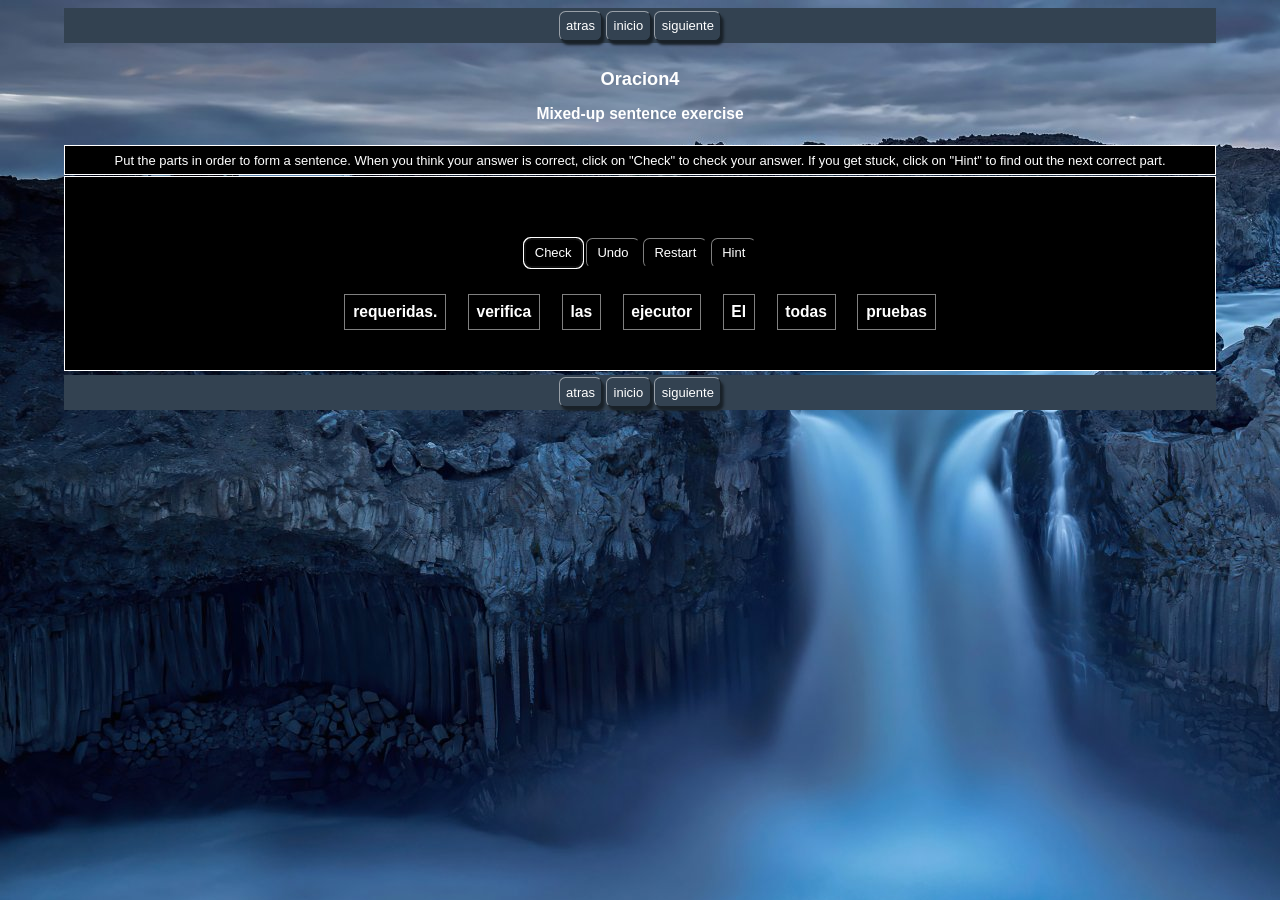
<file: Oracion4.htm>
<!DOCTYPE html>
<html xmlns="http://www.w3.org/1999/xhtml" lang="en" xml:lang="en" prefix="dc: http://purl.org/dc/elements/1.1/">
<head><meta name="author" content="Created with Hot Potatoes by Half-Baked Software, registered to justin."/><meta name="keywords" content="Hot Potatoes, Hot Potatoes, Half-Baked Software, Windows, University of Victoria"/>
<meta http-equiv="Content-Type" content="text/html; charset=UTF-8"/>

<meta name="dc:creator" content="justin" />
<meta name="dc:creator" content="AdonisCtra" />
<meta name="dc:title" content="Oracion4" />



<title>
Oracion4
</title>

<!-- Made with executable version 7.0 Release 3 Build 0 -->

<!-- The following insertion allows you to add your own code directly to this head tag from the configuration screen -->



<style>


/* This is the CSS stylesheet used in the exercise. */
/* Elements in square brackets are replaced by data based on configuration settings when the exercise is built. */

/* BeginCorePageCSS */

/* Made with executable version 7.0 Release 3 Build 0 */



/* CSS variables for colours. */
:root{
	--strFontFace:       arial,helvetica,sans-serif;
	--strFontSize:       small;
	--strTextColor:      #ffffff;
	--strTitleColor:     #ffffff;

	--strFuncLightColor: #7f7f7f;
	--strFuncShadeColor: #000000;
	--strLinkColor:      #ffffff;
	--strVLinkColor:     #c0c0c0;
	
	--strNavBarColor:    #334251;
	--strNavLightColor:  #99a0a8;
	--strNavShadeColor:  #192128;
	--strNavTextColor:   #ffffff;
	
	--strPageBGColor:    #000000;
	--strExBGColor:      #000000;
}

body{
	font-family: var(--strFontFace);
	background-color: var(--strPageBGColor);
	color: var(--strTextColor);
	background-image: url(fondo.jpg); 
	margin-right: 5%;
	margin-left: 5%;
	font-size: var(--strFontSize);
	padding-bottom: 0.5em;
}

p{
	text-align: left;
	margin: 0px;
	font-size: 1em;
}

table,div,span,td{
	font-size: 1em;
	color: var(--strTextColor);
}

div.Titles{
	padding: 0.5em;;
	text-align: center;
	color: var(--strTitleColor);
}

button{
	font-family: var(--strFontFace);
	font-size: 1em;
	display: inline;
}

.ExerciseTitle{
	font-size: 140%;
	color: var(--strTitleColor);
}

.ExerciseSubtitle{
	font-size: 120%;
	color: var(--strTitleColor);
}

div.StdDiv, div.ExerciseContainer, div.ReadingContainer{
	background-color: var(--strExBGColor);
	text-align: center;
	font-size: 1em;
	color: var(--strTextColor);
	padding: 0.5em;
	border-style: solid;
	border-width: 1px 1px 1px 1px;
	border-color: var(--strTextColor);
	margin-bottom: 1px;
}

div.ReadingContainer, div.ExerciseContainer{
	min-width: 15em;
	flex-grow: 1;
	flex-basis: 0;
	margin: 1px;
}

div#ContainerDiv{
	margin: -1px;
	padding: 0;
	border: none;
	display: flex;
	flex-direction: row;
	flex-wrap: wrap;
	justify-content: space-between;
}

/* EndCorePageCSS */

.RTLText{
	text-align: right;
	font-size: 150%;
	direction: rtl;
	font-family: "Simplified Arabic", "Traditional Arabic", "Times New Roman", var(--strFontFace); 
}

.CentredRTLText{
	text-align: center;
	font-size: 150%;
	direction: rtl;
	font-family: "Simplified Arabic", "Traditional Arabic", "Times New Roman", var(--strFontFace); 
}

button p.RTLText{
	text-align: center;
}

.RTLGapBox{
	text-align: right;
	font-size: 150%;
	direction: rtl;
	font-family: "Times New Roman", var(--strFontFace);
}

.Guess{
	font-weight: bold;
}

.CorrectAnswer{
	font-weight: bold;
}

div#Timer{
	padding: 0.25em;
	margin-left: auto;
	margin-right: auto;
	text-align: center;
	color: var(--strTitleColor);
}

span#TimerText{
	padding: 0.25em;
	border-width: 1px;
	border-style: solid;
	font-weight: bold;
	display: none;
	color: var(--strTitleColor);
}

span.Instructions{

}

div.ExerciseText{

}

.FeedbackText, .FeedbackText span.CorrectAnswer, .FeedbackText span.Guess, .FeedbackText span.Answer{
	color: var(--strTitleColor);
}

.LeftItem{
	font-size: 1em;
	color: var(--strTextColor);
	text-align: left;
}

.RightItem{
	font-weight: bold;
	font-size: 1em;
	color: var(--strTextColor);
	text-align: left;
}

span.CorrectMark{

}

input, textarea{
	font-family: var(--strFontFace);
	font-size: 120%;
}

select{
	font-size: 1em;
}

div.Feedback {
	background-color: var(--strPageBGColor);
	left: 33%;
	width: 34%;
	top: 33%;
	z-index: 1;
	border-style: solid;
	border-width: 1px;
	padding: 5px;
	text-align: center;
	color: var(--strTitleColor);
	position: absolute;
	display: none;
	font-size: 1em;
}




div.ExerciseDiv{
	color: var(--strTextColor);
}

/* JMatch standard output table. */
table.MatchTable{
	margin: 2em auto; 
	border-width: 0;
}

/* JMatch flashcard styles */
table.FlashcardTable{
	background-color: transparent;
	color: var(--strTextColor);
	border-color: var(--strTextColor);
	margin-left: auto;
	margin-right: auto;
	margin-top: 2em;
	margin-bottom: 2em;
	/*width: 90%;*/
	position: relative;
	text-align: center;
	padding: 0px;
}

table.FlashcardTable tr{
	border-style: none;
	margin: 0px;
	padding: 0px;
	background-color: var(--strExBGColor);
}

table.FlashcardTable td.Showing{
	font-size: 140%;
	text-align: center;
	width: 50%;
	display: table-cell;
	padding: 2em;
	margin: 0px;
	border-style: solid;
	border-width: 1px;
	border-radius: 0.5em;
	color: var(--strTextColor);
	box-shadow: 0.2em 0.3em 0.2em var(--strNavShadeColor);
	background-color: var(--strPageBGColor);
}

table.FlashcardTable td.Hidden{
	display: none;
}

/* JMix styles */
div.JMixDrag, div.JMatchDrag{
	padding: 0;
	background-color: var(--strPageBGColor);
	border-style: none;
}

div#GuessDiv{
	padding: 0.5em;
	margin-bottom: 2em;
}

div#SegmentDiv{
	margin-top: 2em;
	margin-bottom: 2em;
	text-align: center;
}

a.ExSegment{
	font-size: 120%;
	font-weight: bold;
	text-decoration: none;
	color: var(--strTextColor);
	display: inline-block;
	padding: 0.5em;
	border: solid 1pt gray;
	margin-bottom: 0.5em;
}

span.RemainingWordList{
	font-style: italic;
}

div.DropLine {
	position: absolute;
	text-align: left;
	border-bottom-style: solid;
	border-bottom-width: 1px;
	border-bottom-color: var(--strTitleColor);
	width: 80%;
	left: 10%;
}

/* JCloze styles */

.ClozeWordList{
	text-align: center;
	font-weight: bold;
}

div.ClozeBody{
	text-align: left;
	margin-top: 2em;
	margin-bottom: 2em;
	line-height: 2.0
}

span.GapSpan{
	font-weight: bold;
}

/* JCross styles */

table.CrosswordGrid{
	margin: auto auto 1em auto;
	border-collapse: collapse;
	padding: 0px;
	background-color: #000000;
}

table.CrosswordGrid tbody tr td{
	width: 1.5em;
	height: 1.5em;
	text-align: center;
	vertical-align: middle;
	font-size: 140%;
	padding: 1px;
	margin: 0px;
	border-style: solid;
	border-width: 1px;
	border-color: #000000;
	color: #000000;
}

table.CrosswordGrid span{
	color: #000000;
}

table.CrosswordGrid td.BlankCell{
	background-color: #000000;
	color: #000000;
}

table.CrosswordGrid td.LetterOnlyCell{
	text-align: center;
	vertical-align: middle;
	background-color: #ffffff;
	color: #000000;
	font-weight: bold;
}

table.CrosswordGrid td.NumLetterCell{
	text-align: left;
	vertical-align: top;
	background-color: #ffffff;
	color: #000000;
	padding: 1px;
	font-weight: bold;
}

.NumLetterCellText{
	cursor: pointer;
	color: #000000;
}

.GridNum{
	vertical-align: super;
	font-size: 66%;
	font-weight: bold;
	text-decoration: none;
	color: #000000;
}

.GridNum:hover, .GridNum:visited{
	color: #000000;
}

table#Clues{
	margin: auto;
	vertical-align: top;
}

table#Clues td{
	vertical-align: top;
}

table.ClueList{
  margin: auto;
}

td.ClueNum{
	text-align: right;
	font-weight: bold;
	vertical-align: top;
}

td.Clue{
	text-align: left;
}

div#ClueEntry{
	text-align: left;
	margin-bottom: 1em;
}

/* Keypad styles */

div.Keypad{
	text-align: center;
	display: none; /* initially hidden, shown if needed */
	margin-bottom: 0.5em;
}

div.Keypad button{
	font-family: var(--strFontFace);
	font-size: 120%;
	background-color: #ffffff;
	color: #000000;
	width: 2em;
	border-style: solid;
	border-width: 1px;
	border-radius: 0.5em;
	color: var(--strTextColor);
	box-shadow: 0.2em 0.3em 0.2em var(--strTextColor);
}

/* JQuiz styles */

div.QuestionNavigation{
	text-align: center;
}

.QNum{
	margin: 0em 1em 0.5em 1em;
	font-weight: bold;
	vertical-align: middle;
}

textarea{
	font-family: var(--strFontFace);
}

.QuestionText{
	text-align: left;
	margin: 0px;
	font-size: 1em;
}

.Answer{
	font-size: 120%;
}

.PartialAnswer{
	font-size: 120%;
	letter-spacing: 0.1em;
	color: var(--strTitleColor);
}

.Highlight{
	color: #000000;
	background-color: #ffff00;
	font-weight: bold;
	font-size: 120%;
}

ol.QuizQuestions{
	text-align: left;
	list-style-type: none;
}

li.QuizQuestion{
	padding: 1em;
	border-style: solid;
	border-width: 0px 0px 1px 0px;
}

ol.MCAnswers{
	text-align: left;
	list-style-type: upper-alpha;
	padding: 1em;
}

ol.MCAnswers li{
	margin-bottom: 1em;
}

ol.MSelAnswers{
	text-align: left;
	list-style-type: lower-alpha;
	padding: 1em;
}

div.ShortAnswer{
	padding: 1em;
}

.FuncButton {
	border-style: solid;
	border-radius: 0.5em;
	padding: 0.5em;
	min-width: 3em;

	border-left-color: var(--strFuncLightColor);
	border-top-color: var(--strFuncLightColor);
	border-right-color: var(--strFuncShadeColor);
	border-bottom-color: var(--strFuncShadeColor);
	color: var(--strTextColor);
	background-color: var(--strExBGColor);

	border-width: 1pt;
	cursor: pointer;	
	box-shadow: 0.2em 0.3em 0.2em var(--strFuncShadeColor);
}

.FuncButton:active {
	box-shadow: none;
}

.FuncButton:hover{
	color: var(--strExBGColor);
	background-color: var(--strTextColor);
}

/*BeginNavBarStyle*/

div.NavButtonBar{
	background-color: var(--strNavBarColor);
	text-align: center;
	margin: 0.25rem 0;
	clear: both;
	font-size: 1em;
	padding: 0.2em;
	box-sizing: border-box;
}

.NavButton {
	border-style: solid;
	border-radius: 0.5em;
	padding: 0.5em;
	min-width: 3em;
	
	border-left-color: var(--strNavLightColor);
	border-top-color: var(--strNavLightColor);
	border-right-color: var(--strNavShadeColor);
	border-bottom-color: var(--strNavShadeColor); 
	background-color: var(--strNavBarColor);
	color: var(--strNavTextColor);

	border-width: 1pt;
	cursor: pointer;	
	box-shadow: 0.2em 0.3em 0.2em var(--strNavShadeColor);
}

.NavButton:active {
	box-shadow: none;
}

.NavButton:hover{
	color: var(--strNavBarColor);
	background-color: var(--strNavTextColor);
}

/*EndNavBarStyle*/

a{
	color: var(--strLinkColor);
}

a:visited{
	color: var(--strVLinkColor);
}

a:hover{
	color: var(--strLinkColor);
}

div.CardStyle {
	position: absolute;
	font-family: var(--strFontFace);
	font-size: 1em;
	border-style: solid;
	border-radius: 0.5em;
	padding: 0.5em;
	min-width: 2em;
	border-width: 1pt;
	color: var(--strTextColor);
	box-shadow: 0.2em 0.3em 0.2em var(--strTextColor);
	background-color: var(--strExBGColor);
	left: -50px;
	top: -50px;
	overflow: visible;
	touch-action: none;
	user-select: none;
	box-sizing: border-box;
}

div.CardStyleCentered{
	text-align: center;
}

.rtl{
	text-align: right;
	font-size: 140%;
}


</style>

<script>

//<![CDATA[

<!--




//CODE FOR HANDLING NAV BUTTONS AND FUNCTION BUTTONS

function FocusAButton(){
	if (document.getElementById('CheckButton1') != null){
		document.getElementById('CheckButton1').focus();
	}
	else{
		if (document.getElementById('CheckButton2') != null){
			document.getElementById('CheckButton2').focus();
		}
		else{
			document.getElementsByTagName('button')[0].focus();
		}
	}
}




//CODE FOR HANDLING DISPLAY OF POPUP FEEDBACK BOX

var topZ = 1000;

function ShowMessage(Feedback){
	var Output = Feedback + '<br /><br />';
	document.getElementById('FeedbackContent').innerHTML = Output;
	var FDiv = document.getElementById('FeedbackDiv');
	topZ++;
	FDiv.style.zIndex = topZ;
	FDiv.style.top = TopSettingWithScrollOffset(30) + 'px';

	FDiv.style.display = 'block';

	ShowElements(false, 'input');
	ShowElements(false, 'select');
	ShowElements(false, 'object');
	ShowElements(true, 'object', 'FeedbackContent');

//Focus the OK button
	setTimeout("document.getElementById('FeedbackOKButton').focus()", 50);
	
//
}

function ShowElements(Show, TagName, ContainerToReverse){
// added third argument to allow objects in the feedback box to appear
//IE bug -- hide all the form elements that will show through the popup
//FF on Mac bug : doesn't redisplay objects whose visibility is set to visible
//unless the object's display property is changed

	//get container object (by Id passed in, or use document otherwise)
	TopNode = document.getElementById(ContainerToReverse);
	var Els;
	if (TopNode != null) {
		Els = TopNode.getElementsByTagName(TagName);
	} else {
		Els = document.getElementsByTagName(TagName);
	}

	for (var i=0; i<Els.length; i++){
		if (TagName == "object") {
			//manipulate object elements in all browsers
			if (Show == true){
				Els[i].style.visibility = 'visible';
			}
			else{
				Els[i].style.visibility = 'hidden';
			}
		} 
	}
}



function HideFeedback(){
	document.getElementById('FeedbackDiv').style.display = 'none';
	ShowElements(true, 'input');
	ShowElements(true, 'select');
	ShowElements(true, 'object');
}


//GENERAL UTILITY FUNCTIONS AND VARIABLES

//PAGE DIMENSION FUNCTIONS
function PageDim(){
//Get the page width and height
	this.W = 600;
	this.H = 400;
	this.W = document.getElementsByTagName('body')[0].offsetWidth;
	this.H = document.getElementsByTagName('body')[0].offsetHeight;
}

var pg = null;

function GetPageXY(El) {
	var XY = {x: 0, y: 0};
	while(El){
		XY.x += El.offsetLeft;
		XY.y += El.offsetTop;
		El = El.offsetParent;
	}
	return XY;
}

function GetScrollTop(){
	if (typeof(window.pageYOffset) == 'number'){
		return window.pageYOffset;
	}
	else{
		if ((document.body)&&(document.body.scrollTop)){
			return document.body.scrollTop;
		}
		else{
			if ((document.documentElement)&&(document.documentElement.scrollTop)){
				return document.documentElement.scrollTop;
			}
			else{
				return 0;
			}
		}
	}
}

function GetViewportHeight(){
	if (typeof window.innerHeight != 'undefined'){
		return window.innerHeight;
	}
	else{
		if (((typeof document.documentElement != 'undefined')&&(typeof document.documentElement.clientHeight !=
     'undefined'))&&(document.documentElement.clientHeight != 0)){
			return document.documentElement.clientHeight;
		}
		else{
			return document.getElementsByTagName('body')[0].clientHeight;
		}
	}
}

function TopSettingWithScrollOffset(TopPercent){
	var T = Math.floor(GetViewportHeight() * (TopPercent/100));
	return GetScrollTop() + T; 
}

//CODE FOR AVOIDING LOSS OF DATA WHEN BACKSPACE KEY INVOKES history.back()
var InTextBox = false;

function SuppressBackspace(e){ 
	if (InTextBox == true){return;}
	thisKey = e.keyCode;

	var Suppress = false;

	if (thisKey == 8) {
		Suppress = true;
		e.preventDefault();
	}
}

window.addEventListener('keypress',SuppressBackspace,false);

function ReduceItems(InArray, ReduceToSize){
	var ItemToDump=0;
	var j=0;
	while (InArray.length > ReduceToSize){
		ItemToDump = Math.floor(InArray.length*Math.random());
		InArray.splice(ItemToDump, 1);
	}
}

function Shuffle(InArray){
	var Num;
	var Temp = new Array();
	var Len = InArray.length;

	var j = Len;

	for (var i=0; i<Len; i++){
		Temp[i] = InArray[i];
	}

	for (i=0; i<Len; i++){
		Num = Math.floor(j  *  Math.random());
		InArray[i] = Temp[Num];

		for (var k=Num; k < (j-1); k++) {
			Temp[k] = Temp[k+1];
		}
		j--;
	}
	return InArray;
}

function WriteToInstructions(Feedback) {
	document.getElementById('InstructionsDiv').innerHTML = Feedback;

}




function EscapeDoubleQuotes(InString){
	return InString.replace(/"/g, '&quot;')
}

function TrimString(InString){
        var x = 0;

        if (InString.length != 0) {
                while ((InString.charAt(InString.length - 1) == '\u0020') || (InString.charAt(InString.length - 1) == '\u000A') || (InString.charAt(InString.length - 1) == '\u000D')){
                        InString = InString.substring(0, InString.length - 1)
                }

                while ((InString.charAt(0) == '\u0020') || (InString.charAt(0) == '\u000A') || (InString.charAt(0) == '\u000D')){
                        InString = InString.substring(1, InString.length)
                }

                while (InString.indexOf('  ') != -1) {
                        x = InString.indexOf('  ')
                        InString = InString.substring(0, x) + InString.substring(x+1, InString.length)
                 }

                return InString;
        }

        else {
                return '';
        }
}

function FindLongest(InArray){
	if (InArray.length < 1){return -1;}

	var Longest = 0;
	for (var i=1; i<InArray.length; i++){
		if (InArray[i].length > InArray[Longest].length){
			Longest = i;
		}
	}
	return Longest;
}

//SELECTION OBJECT FOR TYPING WITH KEYPAD
var selObj = null;
            
SelObj = function(box){
	this.box = box;
	this.selStart = this.box.selectionStart;
	this.selEnd = this.box.selectionEnd;
	this.selText = this.box.value.substring(this.selStart, this.selEnd);
	return this;
}

function setSelText(newText){
	var caretPos = this.selStart + newText.length;
	var newValue = this.box.value.substring(0, this.selStart);
	newValue += newText;
	newValue += this.box.value.substring(this.selEnd, this.box.value.length);
	this.box.value = newValue;
	this.box.setSelectionRange(caretPos, caretPos);
	this.box.focus();
}
SelObj.prototype.setSelText = setSelText;

function setSelSelectionRange(start, end){
	this.box.setSelectionRange(start, end);
}
SelObj.prototype.setSelSelectionRange = setSelSelectionRange;

//UNICODE CHARACTER FUNCTIONS
function IsCombiningDiacritic(CharNum){
	var Result = (((CharNum >= 0x0300)&&(CharNum <= 0x370))||((CharNum >= 0x20d0)&&(CharNum <= 0x20ff)));
	Result = Result || (((CharNum >= 0x3099)&&(CharNum <= 0x309a))||((CharNum >= 0xfe20)&&(CharNum <= 0xfe23)));
	return Result;
}

function IsCJK(CharNum){
	return ((CharNum >= 0x3000)&&(CharNum < 0xd800));
}

//SETUP FUNCTIONS
//BROWSER WILL REFILL TEXT BOXES FROM CACHE IF NOT PREVENTED
function ClearTextBoxes(){
	var NList = document.getElementsByTagName('input');
	for (var i=0; i<NList.length; i++){
		if ((NList[i].id.indexOf('Guess') > -1)||(NList[i].id.indexOf('Gap') > -1)){
			NList[i].value = '';
		}
		if (NList[i].id.indexOf('Chk') > -1){
			NList[i].checked = '';
		}
	}
}






//JMIX STANDARD OUTPUT FORMAT CODE

var CorrectResponse = 'Correct!';
var IncorrectResponse = 'Sorry! Try again.';
var TheseAnswersToo = 'These answers are also correct:';
var ThisMuchCorrect = 'This much of your answer is correct:';
var NextCorrect = 'The next correct part is: ';
var YourScoreIs = 'Your score is ';
var CapitalizeFirst = false;
var Penalties = 0;
var Finished = false;
var TimeOver = false;
var Score = 0;
var strInstructions = '';
var AnswersTried = '';


var SegmentTemplate = '&#160; &#160;<a class="ExSegment" href="javascript:void(0)" onclick="AddSegment([SegmentNumber])" title="Click on words to add them to the sentence.">[CurrentSegment]</a>&#160; &#160;';

var Exercise = '';

var Punctuation = '\u002E';

var Openers = '';

var Guesses = new Array();
var Remaining = new Array();
var CorrectParts = new Array();

var ClosestMatch = 0;

var LowerString='';
var UpperString='';

var Output = '';

var Segments = new Array();
Segments[0] = new Array();
Segments[0][0] = '\u0072\u0065\u0071\u0075\u0065\u0072\u0069\u0064\u0061\u0073\u002E';
Segments[0][1] = 7;
Segments[0][2] = 0;
Segments[1] = new Array();
Segments[1][0] = '\u0076\u0065\u0072\u0069\u0066\u0069\u0063\u0061';
Segments[1][1] = 3;
Segments[1][2] = 0;
Segments[2] = new Array();
Segments[2][0] = '\u0065\u006A\u0065\u0063\u0075\u0074\u006F\u0072';
Segments[2][1] = 2;
Segments[2][2] = 0;
Segments[3] = new Array();
Segments[3][0] = '\u0070\u0072\u0075\u0065\u0062\u0061\u0073';
Segments[3][1] = 6;
Segments[3][2] = 0;
Segments[4] = new Array();
Segments[4][0] = '\u0074\u006F\u0064\u0061\u0073';
Segments[4][1] = 4;
Segments[4][2] = 0;
Segments[5] = new Array();
Segments[5][0] = '\u006C\u0061\u0073';
Segments[5][1] = 5;
Segments[5][2] = 0;
Segments[6] = new Array();
Segments[6][0] = '\u0045\u006C';
Segments[6][1] = 1;
Segments[6][2] = 0;


var GuessSequence = new Array();

var Answers = new Array();
Answers[0] = new Array(1,2,3,4,5,6,7);


function WriteToGuess(Feedback) {
	document.getElementById('GuessDiv').innerHTML = Feedback;

}

function Undo(){
	if (GuessSequence.length < 1){
		return;
	}
	GuessSequence.length = GuessSequence.length - 1;
	BuildCurrGuess();
	BuildExercise();
	DisplayExercise(Exercise);
//Following line modified for 6.0.4.44 -- "remaining words" message removed, no longer needed
	WriteToGuess('<span class="Answer">' + Output + '</span>');
}

function AddSegment(SegNum){

	GuessSequence[GuessSequence.length] = SegNum;
	BuildCurrGuess();
	WriteToGuess('<span class="Answer">' + Output + '</span>');
	BuildExercise();
	DisplayExercise(Exercise);
}

function BuildCurrGuess(){

	var i = 0;
	var j = 0;
	var NewSeg = '';

//first, create arrays of all the segments guessed so far and those not yet used
	GuessSegs = new Array();
	GuessSegs.length = 0;

//set the "used" markers all to 0
	for (i=0; i<Segments.length; i++){
		Segments[i][2] = 0;
	}

	for (i=0; i<GuessSequence.length; i++){
		for (j=0; j<Segments.length; j++){
			if ((Segments[j][1] == GuessSequence[i])&&(Segments[j][2] == 0)){
				GuessSegs[GuessSegs.length] = Segments[j][0];
				Segments[j][2] = 1;
				break;
			}
		}
	}

//Create the list of unused segments
	RemainingList = '';
	for (i=0; i<Segments.length; i++){
		if (Segments[i][2] == 0){
			RemainingList += Segments[i][0] + '&#160; &#160;&#160;';
		}
	}
	
//now concatenate the segments, adding spaces where appropriate;
	Output = CompileString(GuessSequence);
}

function CompileString(InArray){
	var OutString = '';
	var i = 0;
	OutArray = new Array();

	for (i=0; i<InArray.length; i++){
		OutArray[OutArray.length] = FindSegment(InArray[i]);
	}

	if (OutArray.length > 0){
		OutString = OutArray[0];
	}
	else{
		OutString = '';
	}
	var Spacer = '';

	for (i=1; i<OutArray.length; i++){
		Spacer = ' ';
		if ((Openers.indexOf(OutString.charAt(OutString.length-1)) > -1)||(Punctuation.indexOf(OutArray[i].charAt(0)) > -1)){
			Spacer = '';
		}
		OutString = OutString + Spacer + OutArray[i];		
	}

//Capitalize the first letter if necessary
	if (CapitalizeFirst == true){
		i = 0;
		if ((Openers.indexOf(OutString.charAt(i))>-1)||(OutString.charAt(i) == ' ')){
			i++;
		}
		if ((Openers.indexOf(OutString.charAt(i))>-1)||(OutString.charAt(i) == ' ')){
			i++;
		}
		var Temp = OutString.charAt(i);
		Temp = Temp.toUpperCase();
		OutString = OutString.substring(0, i) + Temp + OutString.substring(i+1, OutString.length);
	}
	return OutString;
}
function CheckAnswer(CheckType){

	if (GuessSequence.length < 1){
		if (CheckType == 1){
			ShowMessage(NextCorrect + '<br /><span class="Answer">' + FindSegment(Answers[0][0]) + '</span>');
			Penalties++;
		}
		return;
	}

	var i = 0;
	var j = 0;
	var k = 0;
	var WellDone = '';
	var WhichCorrect = -1;
	var TryAgain = '';
	var LongestCorrectBit = '';
	TempCorrect = new Array();
	LongestCorrect = new Array();
	var TempHint = '';
	var HintToReturn = 1;
	var OtherAnswers = '';
	var AllDone = false;

	for (i=0; i<Answers.length; i++){
		TempCorrect.length = 0;
		for (j=0; j<Answers[i].length; j++){
			if (Answers[i][j] == GuessSequence[j]){
				TempCorrect[j] = GuessSequence[j];
			}
			else{
				TempHint = Answers[i][j];
				break;
			}
		}
		if ((TempCorrect.length == GuessSequence.length)&&(TempCorrect.length == Answers[i].length)){

			WhichCorrect = i;
			break;
		}
		else{
			if (TempCorrect.length > LongestCorrect.length){
				LongestCorrect.length = 0;
				for (k=0; k<TempCorrect.length; k++){
					LongestCorrect[k] = TempCorrect[k];
				}
				HintToReturn = TempHint;
			} 
		}	
	}
	if (WhichCorrect > -1){
		AllDone = true;
		for (i=0; i<Answers.length; i++){
			if (i!=WhichCorrect){
				OtherAnswers += '<br />' + CompileString(Answers[i]);
			}
		}

		WellDone = '<span class="Answer">' + Output + '</span><br /><br />' + CorrectResponse + '<br />';

		if (AnswersTried.length > 0){AnswersTried += ' | ';}
		AnswersTried += Output;
		
//Do score calculation here
		Score = Math.floor(((Segments.length-Penalties) * 100)/Segments.length);


		if (OtherAnswers.length > 0){
			WellDone += TheseAnswersToo + '<span class="Answer">' + OtherAnswers + '</span>';
		}


		WriteToGuess(WellDone);
		ShowMessage(WellDone + '<br />' + YourScoreIs + ' ' + Score + '%.');
	}

	else{
		var WrongGuess = CompileString(GuessSequence);
		if (AnswersTried.length > 0){AnswersTried += ' | ';}
		AnswersTried += WrongGuess;
		TryAgain = '<span class="Answer">' + WrongGuess + '</span><br /><br />';
		if (CheckType == 0){
			TryAgain += IncorrectResponse + '<br />';
		}

		if (LongestCorrect.length > 0){

			LongestCorrectBit = CompileString(LongestCorrect);
			GuessSequence.length = LongestCorrect.length;
			TryAgain += ThisMuchCorrect + '<br /><span class="Answer">' + LongestCorrectBit + '</span><br />';

//These lines added for 6.0.3.44
			WriteToGuess('<span class="Answer">' + LongestCorrectBit + '</span>');
		}
		else{
			GuessSequence.length = 0;
			WriteToGuess('');
		}

		if (CheckType == 1){
			TryAgain += NextCorrect + '<br /><span class="Answer">' + FindSegment(HintToReturn) + '</span>';
		}

		BuildCurrGuess();
		BuildExercise();
		DisplayExercise(Exercise);
		ShowMessage(TryAgain);
		Penalties++; //Penalty for inaccurate check
		


	}
//If the exercise is over, deal with that
	if ((AllDone == true)||(TimeOver == true)){


		TimeOver = true;
		Locked = true;
		Finished = true;
		WriteToInstructions(YourScoreIs + ' ' + Score + '%.'); 
	}

}

function FindSegment(SegID){
	var Seg = '';
	for (var i=0; i<Segments.length; i++){
		if (Segments[i][1] == SegID){
			Seg = Segments[i][0];
			break;
		}
	}
	return Seg;
}

function StartUp(){

//Stash the instructions so they can be redisplayed
	strInstructions = document.getElementById('InstructionsDiv').innerHTML;
	






	Segments = Shuffle(Segments);

//Build and show the exercise
	BuildExercise();
	DisplayExercise(Exercise);	
	

}


function BuildExercise(){
	Exercise = '';

	var SegRow = '';
	var TempRow = '';

	for (var i=0; i<Segments.length; i++){
//if the segment hasn't been used yet
		if (Segments[i][2] == 0){
			TempRow = SegmentTemplate;
			TempRow = TempRow.replace(/\[SegmentNumber\]/g, Segments[i][1]);
			TempRow = TempRow.replace(/\[CurrentSegment\]/g, Segments[i][0]);
			SegRow += TempRow;
		}
	}

//Make it into a table
	Exercise = SegRow;
}

function DisplayExercise(StuffToDisplay){
	document.getElementById('SegmentDiv').innerHTML = StuffToDisplay;
	FocusAButton();

}








//-->

//]]>

</script>


</head>

<body onload="StartUp()" id="TheBody" >

<!-- BeginTopNavButtons -->


<div class="NavButtonBar" id="TopNavBar">


<button class="NavButton" onclick="history.back(); return false;">atras</button>



<button class="NavButton" onclick="location='Index.htm'; return false;"> inicio </button>



<button class="NavButton" onclick="location='Oracion5.htm'; return false;">siguiente</button>


</div>



<!-- EndTopNavButtons -->

<div class="Titles">
	<h2 class="ExerciseTitle">Oracion4</h2>

	<h3 class="ExerciseSubtitle">Mixed-up sentence exercise</h3>



</div>

<div id="InstructionsDiv" class="StdDiv">
	<div id="Instructions">Put the parts in order to form a sentence. When you think your answer is correct, click on "Check" to check your answer. If you get stuck, click on "Hint" to find out the next correct part.</div>
</div>

<div id="ContainerDiv">



<div class="ExerciseContainer">
<div id="GuessDiv">
&#160;
</div>

<div id="MainDiv">

<button id="CheckButton1" class="FuncButton" onclick="CheckAnswer(0)">&#160;Check&#160;</button>


<button class="FuncButton" onclick="Undo()">&#160;Undo&#160;</button>



<button class="FuncButton" onclick="location.reload()">&#160;Restart&#160;</button>



<button class="FuncButton" onclick="CheckAnswer(1)">&#160;Hint&#160;</button>


<div id="SegmentDiv">

</div>

</div>

</div>

</div>

<div class="Feedback" id="FeedbackDiv">
<div class="FeedbackText" id="FeedbackContent"></div>
<button id="FeedbackOKButton" class="FuncButton" onclick="HideFeedback(); return false;">&#160;OK&#160;</button>
</div>

<!-- BeginBottomNavButtons -->


<div class="NavButtonBar" id="BottomNavBar">


<button class="NavButton" onclick="history.back(); return false;">atras</button>



<button class="NavButton" onclick="location='Index.htm'; return false;"> inicio </button>



<button class="NavButton" onclick="location='Oracion5.htm'; return false;">siguiente</button>


</div>



<!-- EndBottomNavButtons -->

<!-- BeginSubmissionForm -->

<!-- EndSubmissionForm -->

</body>

</html>
</file>
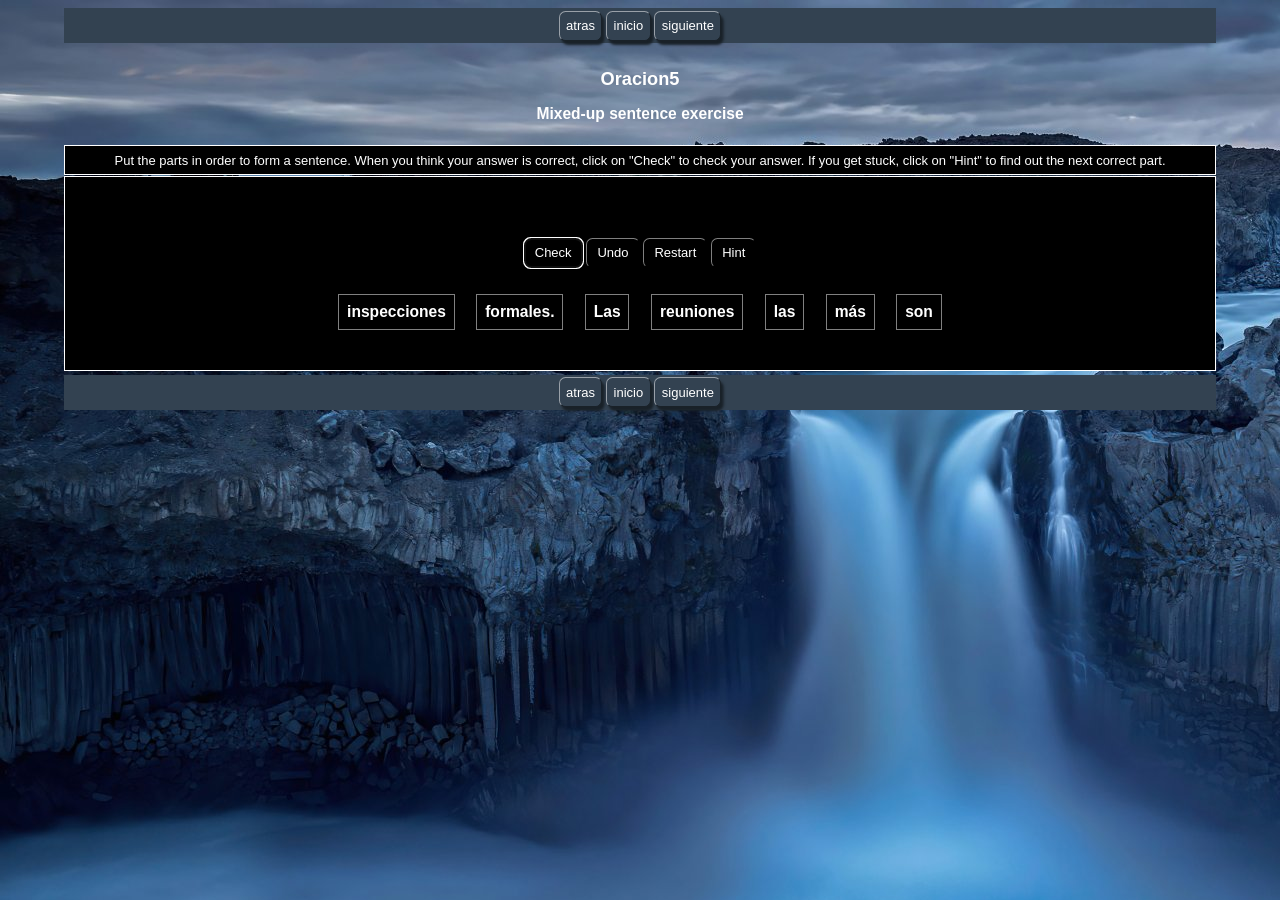
<file: Oracion5.htm>
<!DOCTYPE html>
<html xmlns="http://www.w3.org/1999/xhtml" lang="en" xml:lang="en" prefix="dc: http://purl.org/dc/elements/1.1/">
<head><meta name="author" content="Created with Hot Potatoes by Half-Baked Software, registered to justin."/><meta name="keywords" content="Hot Potatoes, Hot Potatoes, Half-Baked Software, Windows, University of Victoria"/>
<meta http-equiv="Content-Type" content="text/html; charset=UTF-8"/>

<meta name="dc:creator" content="justin" />
<meta name="dc:creator" content="AdonisCtra" />
<meta name="dc:title" content="Oracion5" />



<title>
Oracion5
</title>

<!-- Made with executable version 7.0 Release 3 Build 0 -->

<!-- The following insertion allows you to add your own code directly to this head tag from the configuration screen -->



<style>


/* This is the CSS stylesheet used in the exercise. */
/* Elements in square brackets are replaced by data based on configuration settings when the exercise is built. */

/* BeginCorePageCSS */

/* Made with executable version 7.0 Release 3 Build 0 */



/* CSS variables for colours. */
:root{
	--strFontFace:       arial,helvetica,sans-serif;
	--strFontSize:       small;
	--strTextColor:      #ffffff;
	--strTitleColor:     #ffffff;

	--strFuncLightColor: #7f7f7f;
	--strFuncShadeColor: #000000;
	--strLinkColor:      #ffffff;
	--strVLinkColor:     #c0c0c0;
	
	--strNavBarColor:    #334251;
	--strNavLightColor:  #99a0a8;
	--strNavShadeColor:  #192128;
	--strNavTextColor:   #ffffff;
	
	--strPageBGColor:    #000000;
	--strExBGColor:      #000000;
}

body{
	font-family: var(--strFontFace);
	background-color: var(--strPageBGColor);
	color: var(--strTextColor);
	background-image: url(fondo.jpg); 
	margin-right: 5%;
	margin-left: 5%;
	font-size: var(--strFontSize);
	padding-bottom: 0.5em;
}

p{
	text-align: left;
	margin: 0px;
	font-size: 1em;
}

table,div,span,td{
	font-size: 1em;
	color: var(--strTextColor);
}

div.Titles{
	padding: 0.5em;;
	text-align: center;
	color: var(--strTitleColor);
}

button{
	font-family: var(--strFontFace);
	font-size: 1em;
	display: inline;
}

.ExerciseTitle{
	font-size: 140%;
	color: var(--strTitleColor);
}

.ExerciseSubtitle{
	font-size: 120%;
	color: var(--strTitleColor);
}

div.StdDiv, div.ExerciseContainer, div.ReadingContainer{
	background-color: var(--strExBGColor);
	text-align: center;
	font-size: 1em;
	color: var(--strTextColor);
	padding: 0.5em;
	border-style: solid;
	border-width: 1px 1px 1px 1px;
	border-color: var(--strTextColor);
	margin-bottom: 1px;
}

div.ReadingContainer, div.ExerciseContainer{
	min-width: 15em;
	flex-grow: 1;
	flex-basis: 0;
	margin: 1px;
}

div#ContainerDiv{
	margin: -1px;
	padding: 0;
	border: none;
	display: flex;
	flex-direction: row;
	flex-wrap: wrap;
	justify-content: space-between;
}

/* EndCorePageCSS */

.RTLText{
	text-align: right;
	font-size: 150%;
	direction: rtl;
	font-family: "Simplified Arabic", "Traditional Arabic", "Times New Roman", var(--strFontFace); 
}

.CentredRTLText{
	text-align: center;
	font-size: 150%;
	direction: rtl;
	font-family: "Simplified Arabic", "Traditional Arabic", "Times New Roman", var(--strFontFace); 
}

button p.RTLText{
	text-align: center;
}

.RTLGapBox{
	text-align: right;
	font-size: 150%;
	direction: rtl;
	font-family: "Times New Roman", var(--strFontFace);
}

.Guess{
	font-weight: bold;
}

.CorrectAnswer{
	font-weight: bold;
}

div#Timer{
	padding: 0.25em;
	margin-left: auto;
	margin-right: auto;
	text-align: center;
	color: var(--strTitleColor);
}

span#TimerText{
	padding: 0.25em;
	border-width: 1px;
	border-style: solid;
	font-weight: bold;
	display: none;
	color: var(--strTitleColor);
}

span.Instructions{

}

div.ExerciseText{

}

.FeedbackText, .FeedbackText span.CorrectAnswer, .FeedbackText span.Guess, .FeedbackText span.Answer{
	color: var(--strTitleColor);
}

.LeftItem{
	font-size: 1em;
	color: var(--strTextColor);
	text-align: left;
}

.RightItem{
	font-weight: bold;
	font-size: 1em;
	color: var(--strTextColor);
	text-align: left;
}

span.CorrectMark{

}

input, textarea{
	font-family: var(--strFontFace);
	font-size: 120%;
}

select{
	font-size: 1em;
}

div.Feedback {
	background-color: var(--strPageBGColor);
	left: 33%;
	width: 34%;
	top: 33%;
	z-index: 1;
	border-style: solid;
	border-width: 1px;
	padding: 5px;
	text-align: center;
	color: var(--strTitleColor);
	position: absolute;
	display: none;
	font-size: 1em;
}




div.ExerciseDiv{
	color: var(--strTextColor);
}

/* JMatch standard output table. */
table.MatchTable{
	margin: 2em auto; 
	border-width: 0;
}

/* JMatch flashcard styles */
table.FlashcardTable{
	background-color: transparent;
	color: var(--strTextColor);
	border-color: var(--strTextColor);
	margin-left: auto;
	margin-right: auto;
	margin-top: 2em;
	margin-bottom: 2em;
	/*width: 90%;*/
	position: relative;
	text-align: center;
	padding: 0px;
}

table.FlashcardTable tr{
	border-style: none;
	margin: 0px;
	padding: 0px;
	background-color: var(--strExBGColor);
}

table.FlashcardTable td.Showing{
	font-size: 140%;
	text-align: center;
	width: 50%;
	display: table-cell;
	padding: 2em;
	margin: 0px;
	border-style: solid;
	border-width: 1px;
	border-radius: 0.5em;
	color: var(--strTextColor);
	box-shadow: 0.2em 0.3em 0.2em var(--strNavShadeColor);
	background-color: var(--strPageBGColor);
}

table.FlashcardTable td.Hidden{
	display: none;
}

/* JMix styles */
div.JMixDrag, div.JMatchDrag{
	padding: 0;
	background-color: var(--strPageBGColor);
	border-style: none;
}

div#GuessDiv{
	padding: 0.5em;
	margin-bottom: 2em;
}

div#SegmentDiv{
	margin-top: 2em;
	margin-bottom: 2em;
	text-align: center;
}

a.ExSegment{
	font-size: 120%;
	font-weight: bold;
	text-decoration: none;
	color: var(--strTextColor);
	display: inline-block;
	padding: 0.5em;
	border: solid 1pt gray;
	margin-bottom: 0.5em;
}

span.RemainingWordList{
	font-style: italic;
}

div.DropLine {
	position: absolute;
	text-align: left;
	border-bottom-style: solid;
	border-bottom-width: 1px;
	border-bottom-color: var(--strTitleColor);
	width: 80%;
	left: 10%;
}

/* JCloze styles */

.ClozeWordList{
	text-align: center;
	font-weight: bold;
}

div.ClozeBody{
	text-align: left;
	margin-top: 2em;
	margin-bottom: 2em;
	line-height: 2.0
}

span.GapSpan{
	font-weight: bold;
}

/* JCross styles */

table.CrosswordGrid{
	margin: auto auto 1em auto;
	border-collapse: collapse;
	padding: 0px;
	background-color: #000000;
}

table.CrosswordGrid tbody tr td{
	width: 1.5em;
	height: 1.5em;
	text-align: center;
	vertical-align: middle;
	font-size: 140%;
	padding: 1px;
	margin: 0px;
	border-style: solid;
	border-width: 1px;
	border-color: #000000;
	color: #000000;
}

table.CrosswordGrid span{
	color: #000000;
}

table.CrosswordGrid td.BlankCell{
	background-color: #000000;
	color: #000000;
}

table.CrosswordGrid td.LetterOnlyCell{
	text-align: center;
	vertical-align: middle;
	background-color: #ffffff;
	color: #000000;
	font-weight: bold;
}

table.CrosswordGrid td.NumLetterCell{
	text-align: left;
	vertical-align: top;
	background-color: #ffffff;
	color: #000000;
	padding: 1px;
	font-weight: bold;
}

.NumLetterCellText{
	cursor: pointer;
	color: #000000;
}

.GridNum{
	vertical-align: super;
	font-size: 66%;
	font-weight: bold;
	text-decoration: none;
	color: #000000;
}

.GridNum:hover, .GridNum:visited{
	color: #000000;
}

table#Clues{
	margin: auto;
	vertical-align: top;
}

table#Clues td{
	vertical-align: top;
}

table.ClueList{
  margin: auto;
}

td.ClueNum{
	text-align: right;
	font-weight: bold;
	vertical-align: top;
}

td.Clue{
	text-align: left;
}

div#ClueEntry{
	text-align: left;
	margin-bottom: 1em;
}

/* Keypad styles */

div.Keypad{
	text-align: center;
	display: none; /* initially hidden, shown if needed */
	margin-bottom: 0.5em;
}

div.Keypad button{
	font-family: var(--strFontFace);
	font-size: 120%;
	background-color: #ffffff;
	color: #000000;
	width: 2em;
	border-style: solid;
	border-width: 1px;
	border-radius: 0.5em;
	color: var(--strTextColor);
	box-shadow: 0.2em 0.3em 0.2em var(--strTextColor);
}

/* JQuiz styles */

div.QuestionNavigation{
	text-align: center;
}

.QNum{
	margin: 0em 1em 0.5em 1em;
	font-weight: bold;
	vertical-align: middle;
}

textarea{
	font-family: var(--strFontFace);
}

.QuestionText{
	text-align: left;
	margin: 0px;
	font-size: 1em;
}

.Answer{
	font-size: 120%;
}

.PartialAnswer{
	font-size: 120%;
	letter-spacing: 0.1em;
	color: var(--strTitleColor);
}

.Highlight{
	color: #000000;
	background-color: #ffff00;
	font-weight: bold;
	font-size: 120%;
}

ol.QuizQuestions{
	text-align: left;
	list-style-type: none;
}

li.QuizQuestion{
	padding: 1em;
	border-style: solid;
	border-width: 0px 0px 1px 0px;
}

ol.MCAnswers{
	text-align: left;
	list-style-type: upper-alpha;
	padding: 1em;
}

ol.MCAnswers li{
	margin-bottom: 1em;
}

ol.MSelAnswers{
	text-align: left;
	list-style-type: lower-alpha;
	padding: 1em;
}

div.ShortAnswer{
	padding: 1em;
}

.FuncButton {
	border-style: solid;
	border-radius: 0.5em;
	padding: 0.5em;
	min-width: 3em;

	border-left-color: var(--strFuncLightColor);
	border-top-color: var(--strFuncLightColor);
	border-right-color: var(--strFuncShadeColor);
	border-bottom-color: var(--strFuncShadeColor);
	color: var(--strTextColor);
	background-color: var(--strExBGColor);

	border-width: 1pt;
	cursor: pointer;	
	box-shadow: 0.2em 0.3em 0.2em var(--strFuncShadeColor);
}

.FuncButton:active {
	box-shadow: none;
}

.FuncButton:hover{
	color: var(--strExBGColor);
	background-color: var(--strTextColor);
}

/*BeginNavBarStyle*/

div.NavButtonBar{
	background-color: var(--strNavBarColor);
	text-align: center;
	margin: 0.25rem 0;
	clear: both;
	font-size: 1em;
	padding: 0.2em;
	box-sizing: border-box;
}

.NavButton {
	border-style: solid;
	border-radius: 0.5em;
	padding: 0.5em;
	min-width: 3em;
	
	border-left-color: var(--strNavLightColor);
	border-top-color: var(--strNavLightColor);
	border-right-color: var(--strNavShadeColor);
	border-bottom-color: var(--strNavShadeColor); 
	background-color: var(--strNavBarColor);
	color: var(--strNavTextColor);

	border-width: 1pt;
	cursor: pointer;	
	box-shadow: 0.2em 0.3em 0.2em var(--strNavShadeColor);
}

.NavButton:active {
	box-shadow: none;
}

.NavButton:hover{
	color: var(--strNavBarColor);
	background-color: var(--strNavTextColor);
}

/*EndNavBarStyle*/

a{
	color: var(--strLinkColor);
}

a:visited{
	color: var(--strVLinkColor);
}

a:hover{
	color: var(--strLinkColor);
}

div.CardStyle {
	position: absolute;
	font-family: var(--strFontFace);
	font-size: 1em;
	border-style: solid;
	border-radius: 0.5em;
	padding: 0.5em;
	min-width: 2em;
	border-width: 1pt;
	color: var(--strTextColor);
	box-shadow: 0.2em 0.3em 0.2em var(--strTextColor);
	background-color: var(--strExBGColor);
	left: -50px;
	top: -50px;
	overflow: visible;
	touch-action: none;
	user-select: none;
	box-sizing: border-box;
}

div.CardStyleCentered{
	text-align: center;
}

.rtl{
	text-align: right;
	font-size: 140%;
}


</style>

<script>

//<![CDATA[

<!--




//CODE FOR HANDLING NAV BUTTONS AND FUNCTION BUTTONS

function FocusAButton(){
	if (document.getElementById('CheckButton1') != null){
		document.getElementById('CheckButton1').focus();
	}
	else{
		if (document.getElementById('CheckButton2') != null){
			document.getElementById('CheckButton2').focus();
		}
		else{
			document.getElementsByTagName('button')[0].focus();
		}
	}
}




//CODE FOR HANDLING DISPLAY OF POPUP FEEDBACK BOX

var topZ = 1000;

function ShowMessage(Feedback){
	var Output = Feedback + '<br /><br />';
	document.getElementById('FeedbackContent').innerHTML = Output;
	var FDiv = document.getElementById('FeedbackDiv');
	topZ++;
	FDiv.style.zIndex = topZ;
	FDiv.style.top = TopSettingWithScrollOffset(30) + 'px';

	FDiv.style.display = 'block';

	ShowElements(false, 'input');
	ShowElements(false, 'select');
	ShowElements(false, 'object');
	ShowElements(true, 'object', 'FeedbackContent');

//Focus the OK button
	setTimeout("document.getElementById('FeedbackOKButton').focus()", 50);
	
//
}

function ShowElements(Show, TagName, ContainerToReverse){
// added third argument to allow objects in the feedback box to appear
//IE bug -- hide all the form elements that will show through the popup
//FF on Mac bug : doesn't redisplay objects whose visibility is set to visible
//unless the object's display property is changed

	//get container object (by Id passed in, or use document otherwise)
	TopNode = document.getElementById(ContainerToReverse);
	var Els;
	if (TopNode != null) {
		Els = TopNode.getElementsByTagName(TagName);
	} else {
		Els = document.getElementsByTagName(TagName);
	}

	for (var i=0; i<Els.length; i++){
		if (TagName == "object") {
			//manipulate object elements in all browsers
			if (Show == true){
				Els[i].style.visibility = 'visible';
			}
			else{
				Els[i].style.visibility = 'hidden';
			}
		} 
	}
}



function HideFeedback(){
	document.getElementById('FeedbackDiv').style.display = 'none';
	ShowElements(true, 'input');
	ShowElements(true, 'select');
	ShowElements(true, 'object');
}


//GENERAL UTILITY FUNCTIONS AND VARIABLES

//PAGE DIMENSION FUNCTIONS
function PageDim(){
//Get the page width and height
	this.W = 600;
	this.H = 400;
	this.W = document.getElementsByTagName('body')[0].offsetWidth;
	this.H = document.getElementsByTagName('body')[0].offsetHeight;
}

var pg = null;

function GetPageXY(El) {
	var XY = {x: 0, y: 0};
	while(El){
		XY.x += El.offsetLeft;
		XY.y += El.offsetTop;
		El = El.offsetParent;
	}
	return XY;
}

function GetScrollTop(){
	if (typeof(window.pageYOffset) == 'number'){
		return window.pageYOffset;
	}
	else{
		if ((document.body)&&(document.body.scrollTop)){
			return document.body.scrollTop;
		}
		else{
			if ((document.documentElement)&&(document.documentElement.scrollTop)){
				return document.documentElement.scrollTop;
			}
			else{
				return 0;
			}
		}
	}
}

function GetViewportHeight(){
	if (typeof window.innerHeight != 'undefined'){
		return window.innerHeight;
	}
	else{
		if (((typeof document.documentElement != 'undefined')&&(typeof document.documentElement.clientHeight !=
     'undefined'))&&(document.documentElement.clientHeight != 0)){
			return document.documentElement.clientHeight;
		}
		else{
			return document.getElementsByTagName('body')[0].clientHeight;
		}
	}
}

function TopSettingWithScrollOffset(TopPercent){
	var T = Math.floor(GetViewportHeight() * (TopPercent/100));
	return GetScrollTop() + T; 
}

//CODE FOR AVOIDING LOSS OF DATA WHEN BACKSPACE KEY INVOKES history.back()
var InTextBox = false;

function SuppressBackspace(e){ 
	if (InTextBox == true){return;}
	thisKey = e.keyCode;

	var Suppress = false;

	if (thisKey == 8) {
		Suppress = true;
		e.preventDefault();
	}
}

window.addEventListener('keypress',SuppressBackspace,false);

function ReduceItems(InArray, ReduceToSize){
	var ItemToDump=0;
	var j=0;
	while (InArray.length > ReduceToSize){
		ItemToDump = Math.floor(InArray.length*Math.random());
		InArray.splice(ItemToDump, 1);
	}
}

function Shuffle(InArray){
	var Num;
	var Temp = new Array();
	var Len = InArray.length;

	var j = Len;

	for (var i=0; i<Len; i++){
		Temp[i] = InArray[i];
	}

	for (i=0; i<Len; i++){
		Num = Math.floor(j  *  Math.random());
		InArray[i] = Temp[Num];

		for (var k=Num; k < (j-1); k++) {
			Temp[k] = Temp[k+1];
		}
		j--;
	}
	return InArray;
}

function WriteToInstructions(Feedback) {
	document.getElementById('InstructionsDiv').innerHTML = Feedback;

}




function EscapeDoubleQuotes(InString){
	return InString.replace(/"/g, '&quot;')
}

function TrimString(InString){
        var x = 0;

        if (InString.length != 0) {
                while ((InString.charAt(InString.length - 1) == '\u0020') || (InString.charAt(InString.length - 1) == '\u000A') || (InString.charAt(InString.length - 1) == '\u000D')){
                        InString = InString.substring(0, InString.length - 1)
                }

                while ((InString.charAt(0) == '\u0020') || (InString.charAt(0) == '\u000A') || (InString.charAt(0) == '\u000D')){
                        InString = InString.substring(1, InString.length)
                }

                while (InString.indexOf('  ') != -1) {
                        x = InString.indexOf('  ')
                        InString = InString.substring(0, x) + InString.substring(x+1, InString.length)
                 }

                return InString;
        }

        else {
                return '';
        }
}

function FindLongest(InArray){
	if (InArray.length < 1){return -1;}

	var Longest = 0;
	for (var i=1; i<InArray.length; i++){
		if (InArray[i].length > InArray[Longest].length){
			Longest = i;
		}
	}
	return Longest;
}

//SELECTION OBJECT FOR TYPING WITH KEYPAD
var selObj = null;
            
SelObj = function(box){
	this.box = box;
	this.selStart = this.box.selectionStart;
	this.selEnd = this.box.selectionEnd;
	this.selText = this.box.value.substring(this.selStart, this.selEnd);
	return this;
}

function setSelText(newText){
	var caretPos = this.selStart + newText.length;
	var newValue = this.box.value.substring(0, this.selStart);
	newValue += newText;
	newValue += this.box.value.substring(this.selEnd, this.box.value.length);
	this.box.value = newValue;
	this.box.setSelectionRange(caretPos, caretPos);
	this.box.focus();
}
SelObj.prototype.setSelText = setSelText;

function setSelSelectionRange(start, end){
	this.box.setSelectionRange(start, end);
}
SelObj.prototype.setSelSelectionRange = setSelSelectionRange;

//UNICODE CHARACTER FUNCTIONS
function IsCombiningDiacritic(CharNum){
	var Result = (((CharNum >= 0x0300)&&(CharNum <= 0x370))||((CharNum >= 0x20d0)&&(CharNum <= 0x20ff)));
	Result = Result || (((CharNum >= 0x3099)&&(CharNum <= 0x309a))||((CharNum >= 0xfe20)&&(CharNum <= 0xfe23)));
	return Result;
}

function IsCJK(CharNum){
	return ((CharNum >= 0x3000)&&(CharNum < 0xd800));
}

//SETUP FUNCTIONS
//BROWSER WILL REFILL TEXT BOXES FROM CACHE IF NOT PREVENTED
function ClearTextBoxes(){
	var NList = document.getElementsByTagName('input');
	for (var i=0; i<NList.length; i++){
		if ((NList[i].id.indexOf('Guess') > -1)||(NList[i].id.indexOf('Gap') > -1)){
			NList[i].value = '';
		}
		if (NList[i].id.indexOf('Chk') > -1){
			NList[i].checked = '';
		}
	}
}






//JMIX STANDARD OUTPUT FORMAT CODE

var CorrectResponse = 'Correct!';
var IncorrectResponse = 'Sorry! Try again.';
var TheseAnswersToo = 'These answers are also correct:';
var ThisMuchCorrect = 'This much of your answer is correct:';
var NextCorrect = 'The next correct part is: ';
var YourScoreIs = 'Your score is ';
var CapitalizeFirst = false;
var Penalties = 0;
var Finished = false;
var TimeOver = false;
var Score = 0;
var strInstructions = '';
var AnswersTried = '';


var SegmentTemplate = '&#160; &#160;<a class="ExSegment" href="javascript:void(0)" onclick="AddSegment([SegmentNumber])" title="Click on words to add them to the sentence.">[CurrentSegment]</a>&#160; &#160;';

var Exercise = '';

var Punctuation = '\u002E';

var Openers = '';

var Guesses = new Array();
var Remaining = new Array();
var CorrectParts = new Array();

var ClosestMatch = 0;

var LowerString='';
var UpperString='';

var Output = '';

var Segments = new Array();
Segments[0] = new Array();
Segments[0][0] = '\u0069\u006E\u0073\u0070\u0065\u0063\u0063\u0069\u006F\u006E\u0065\u0073';
Segments[0][1] = 2;
Segments[0][2] = 0;
Segments[1] = new Array();
Segments[1][0] = '\u0072\u0065\u0075\u006E\u0069\u006F\u006E\u0065\u0073';
Segments[1][1] = 4;
Segments[1][2] = 0;
Segments[2] = new Array();
Segments[2][0] = '\u0066\u006F\u0072\u006D\u0061\u006C\u0065\u0073\u002E';
Segments[2][1] = 6;
Segments[2][2] = 0;
Segments[3] = new Array();
Segments[3][0] = '\u006D\u00E1\u0073';
Segments[3][1] = 5;
Segments[3][2] = 0;
Segments[4] = new Array();
Segments[4][0] = '\u004C\u0061\u0073';
Segments[4][1] = 1;
Segments[4][2] = 0;
Segments[5] = new Array();
Segments[5][0] = '\u0073\u006F\u006E';
Segments[5][1] = 3;
Segments[5][2] = 0;
Segments[6] = new Array();
Segments[6][0] = '\u006C\u0061\u0073';
Segments[6][1] = 1;
Segments[6][2] = 0;


var GuessSequence = new Array();

var Answers = new Array();
Answers[0] = new Array(1,2,3,1,4,5,6);


function WriteToGuess(Feedback) {
	document.getElementById('GuessDiv').innerHTML = Feedback;

}

function Undo(){
	if (GuessSequence.length < 1){
		return;
	}
	GuessSequence.length = GuessSequence.length - 1;
	BuildCurrGuess();
	BuildExercise();
	DisplayExercise(Exercise);
//Following line modified for 6.0.4.44 -- "remaining words" message removed, no longer needed
	WriteToGuess('<span class="Answer">' + Output + '</span>');
}

function AddSegment(SegNum){

	GuessSequence[GuessSequence.length] = SegNum;
	BuildCurrGuess();
	WriteToGuess('<span class="Answer">' + Output + '</span>');
	BuildExercise();
	DisplayExercise(Exercise);
}

function BuildCurrGuess(){

	var i = 0;
	var j = 0;
	var NewSeg = '';

//first, create arrays of all the segments guessed so far and those not yet used
	GuessSegs = new Array();
	GuessSegs.length = 0;

//set the "used" markers all to 0
	for (i=0; i<Segments.length; i++){
		Segments[i][2] = 0;
	}

	for (i=0; i<GuessSequence.length; i++){
		for (j=0; j<Segments.length; j++){
			if ((Segments[j][1] == GuessSequence[i])&&(Segments[j][2] == 0)){
				GuessSegs[GuessSegs.length] = Segments[j][0];
				Segments[j][2] = 1;
				break;
			}
		}
	}

//Create the list of unused segments
	RemainingList = '';
	for (i=0; i<Segments.length; i++){
		if (Segments[i][2] == 0){
			RemainingList += Segments[i][0] + '&#160; &#160;&#160;';
		}
	}
	
//now concatenate the segments, adding spaces where appropriate;
	Output = CompileString(GuessSequence);
}

function CompileString(InArray){
	var OutString = '';
	var i = 0;
	OutArray = new Array();

	for (i=0; i<InArray.length; i++){
		OutArray[OutArray.length] = FindSegment(InArray[i]);
	}

	if (OutArray.length > 0){
		OutString = OutArray[0];
	}
	else{
		OutString = '';
	}
	var Spacer = '';

	for (i=1; i<OutArray.length; i++){
		Spacer = ' ';
		if ((Openers.indexOf(OutString.charAt(OutString.length-1)) > -1)||(Punctuation.indexOf(OutArray[i].charAt(0)) > -1)){
			Spacer = '';
		}
		OutString = OutString + Spacer + OutArray[i];		
	}

//Capitalize the first letter if necessary
	if (CapitalizeFirst == true){
		i = 0;
		if ((Openers.indexOf(OutString.charAt(i))>-1)||(OutString.charAt(i) == ' ')){
			i++;
		}
		if ((Openers.indexOf(OutString.charAt(i))>-1)||(OutString.charAt(i) == ' ')){
			i++;
		}
		var Temp = OutString.charAt(i);
		Temp = Temp.toUpperCase();
		OutString = OutString.substring(0, i) + Temp + OutString.substring(i+1, OutString.length);
	}
	return OutString;
}
function CheckAnswer(CheckType){

	if (GuessSequence.length < 1){
		if (CheckType == 1){
			ShowMessage(NextCorrect + '<br /><span class="Answer">' + FindSegment(Answers[0][0]) + '</span>');
			Penalties++;
		}
		return;
	}

	var i = 0;
	var j = 0;
	var k = 0;
	var WellDone = '';
	var WhichCorrect = -1;
	var TryAgain = '';
	var LongestCorrectBit = '';
	TempCorrect = new Array();
	LongestCorrect = new Array();
	var TempHint = '';
	var HintToReturn = 1;
	var OtherAnswers = '';
	var AllDone = false;

	for (i=0; i<Answers.length; i++){
		TempCorrect.length = 0;
		for (j=0; j<Answers[i].length; j++){
			if (Answers[i][j] == GuessSequence[j]){
				TempCorrect[j] = GuessSequence[j];
			}
			else{
				TempHint = Answers[i][j];
				break;
			}
		}
		if ((TempCorrect.length == GuessSequence.length)&&(TempCorrect.length == Answers[i].length)){

			WhichCorrect = i;
			break;
		}
		else{
			if (TempCorrect.length > LongestCorrect.length){
				LongestCorrect.length = 0;
				for (k=0; k<TempCorrect.length; k++){
					LongestCorrect[k] = TempCorrect[k];
				}
				HintToReturn = TempHint;
			} 
		}	
	}
	if (WhichCorrect > -1){
		AllDone = true;
		for (i=0; i<Answers.length; i++){
			if (i!=WhichCorrect){
				OtherAnswers += '<br />' + CompileString(Answers[i]);
			}
		}

		WellDone = '<span class="Answer">' + Output + '</span><br /><br />' + CorrectResponse + '<br />';

		if (AnswersTried.length > 0){AnswersTried += ' | ';}
		AnswersTried += Output;
		
//Do score calculation here
		Score = Math.floor(((Segments.length-Penalties) * 100)/Segments.length);


		if (OtherAnswers.length > 0){
			WellDone += TheseAnswersToo + '<span class="Answer">' + OtherAnswers + '</span>';
		}


		WriteToGuess(WellDone);
		ShowMessage(WellDone + '<br />' + YourScoreIs + ' ' + Score + '%.');
	}

	else{
		var WrongGuess = CompileString(GuessSequence);
		if (AnswersTried.length > 0){AnswersTried += ' | ';}
		AnswersTried += WrongGuess;
		TryAgain = '<span class="Answer">' + WrongGuess + '</span><br /><br />';
		if (CheckType == 0){
			TryAgain += IncorrectResponse + '<br />';
		}

		if (LongestCorrect.length > 0){

			LongestCorrectBit = CompileString(LongestCorrect);
			GuessSequence.length = LongestCorrect.length;
			TryAgain += ThisMuchCorrect + '<br /><span class="Answer">' + LongestCorrectBit + '</span><br />';

//These lines added for 6.0.3.44
			WriteToGuess('<span class="Answer">' + LongestCorrectBit + '</span>');
		}
		else{
			GuessSequence.length = 0;
			WriteToGuess('');
		}

		if (CheckType == 1){
			TryAgain += NextCorrect + '<br /><span class="Answer">' + FindSegment(HintToReturn) + '</span>';
		}

		BuildCurrGuess();
		BuildExercise();
		DisplayExercise(Exercise);
		ShowMessage(TryAgain);
		Penalties++; //Penalty for inaccurate check
		


	}
//If the exercise is over, deal with that
	if ((AllDone == true)||(TimeOver == true)){


		TimeOver = true;
		Locked = true;
		Finished = true;
		WriteToInstructions(YourScoreIs + ' ' + Score + '%.'); 
	}

}

function FindSegment(SegID){
	var Seg = '';
	for (var i=0; i<Segments.length; i++){
		if (Segments[i][1] == SegID){
			Seg = Segments[i][0];
			break;
		}
	}
	return Seg;
}

function StartUp(){

//Stash the instructions so they can be redisplayed
	strInstructions = document.getElementById('InstructionsDiv').innerHTML;
	






	Segments = Shuffle(Segments);

//Build and show the exercise
	BuildExercise();
	DisplayExercise(Exercise);	
	

}


function BuildExercise(){
	Exercise = '';

	var SegRow = '';
	var TempRow = '';

	for (var i=0; i<Segments.length; i++){
//if the segment hasn't been used yet
		if (Segments[i][2] == 0){
			TempRow = SegmentTemplate;
			TempRow = TempRow.replace(/\[SegmentNumber\]/g, Segments[i][1]);
			TempRow = TempRow.replace(/\[CurrentSegment\]/g, Segments[i][0]);
			SegRow += TempRow;
		}
	}

//Make it into a table
	Exercise = SegRow;
}

function DisplayExercise(StuffToDisplay){
	document.getElementById('SegmentDiv').innerHTML = StuffToDisplay;
	FocusAButton();

}








//-->

//]]>

</script>


</head>

<body onload="StartUp()" id="TheBody" >

<!-- BeginTopNavButtons -->


<div class="NavButtonBar" id="TopNavBar">


<button class="NavButton" onclick="history.back(); return false;">atras</button>



<button class="NavButton" onclick="location='Index.htm'; return false;"> inicio </button>



<button class="NavButton" onclick="location='Index.htm'; return false;">siguiente</button>


</div>



<!-- EndTopNavButtons -->

<div class="Titles">
	<h2 class="ExerciseTitle">Oracion5</h2>

	<h3 class="ExerciseSubtitle">Mixed-up sentence exercise</h3>



</div>

<div id="InstructionsDiv" class="StdDiv">
	<div id="Instructions">Put the parts in order to form a sentence. When you think your answer is correct, click on "Check" to check your answer. If you get stuck, click on "Hint" to find out the next correct part.</div>
</div>

<div id="ContainerDiv">



<div class="ExerciseContainer">
<div id="GuessDiv">
&#160;
</div>

<div id="MainDiv">

<button id="CheckButton1" class="FuncButton" onclick="CheckAnswer(0)">&#160;Check&#160;</button>


<button class="FuncButton" onclick="Undo()">&#160;Undo&#160;</button>



<button class="FuncButton" onclick="location.reload()">&#160;Restart&#160;</button>



<button class="FuncButton" onclick="CheckAnswer(1)">&#160;Hint&#160;</button>


<div id="SegmentDiv">

</div>

</div>

</div>

</div>

<div class="Feedback" id="FeedbackDiv">
<div class="FeedbackText" id="FeedbackContent"></div>
<button id="FeedbackOKButton" class="FuncButton" onclick="HideFeedback(); return false;">&#160;OK&#160;</button>
</div>

<!-- BeginBottomNavButtons -->


<div class="NavButtonBar" id="BottomNavBar">


<button class="NavButton" onclick="history.back(); return false;">atras</button>



<button class="NavButton" onclick="location='Index.htm'; return false;"> inicio </button>



<button class="NavButton" onclick="location='Index.htm'; return false;">siguiente</button>


</div>



<!-- EndBottomNavButtons -->

<!-- BeginSubmissionForm -->

<!-- EndSubmissionForm -->

</body>

</html>
</file>
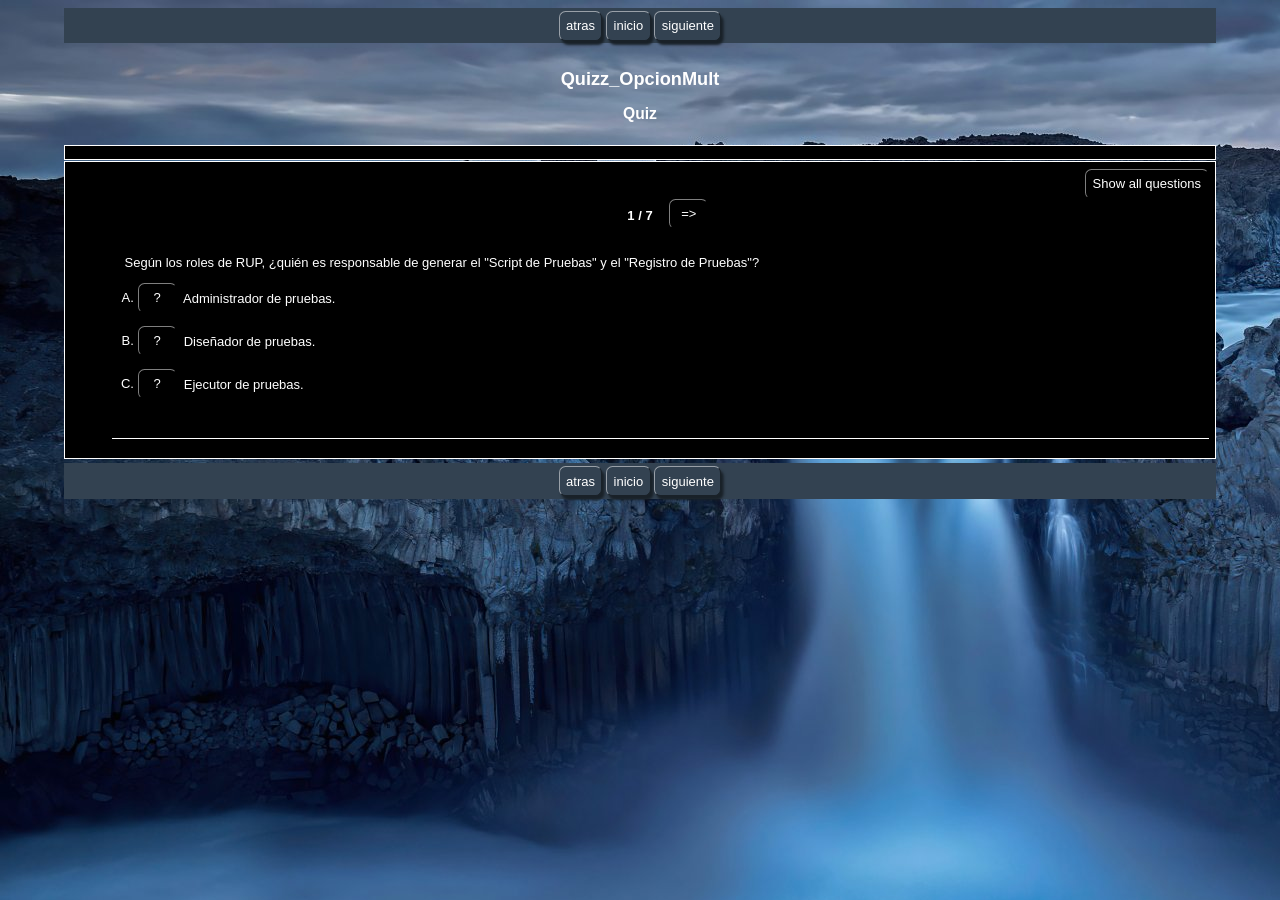
<file: Quizz.htm>
<!DOCTYPE html>
<html xmlns="http://www.w3.org/1999/xhtml" lang="en" xml:lang="en" prefix="dc: http://purl.org/dc/elements/1.1/">
<head><meta name="author" content="Created with Hot Potatoes by Half-Baked Software, registered to justin."/><meta name="keywords" content="Hot Potatoes, Hot Potatoes, Half-Baked Software, Windows, University of Victoria"/>
<meta http-equiv="Content-Type" content="text/html; charset=UTF-8"/>

<meta name="dc:creator" content="justin" />
<meta name="dc:creator" content="AdonisCtra" />
<meta name="dc:title" content="Quizz_OpcionMult" />



<title>
Quizz_OpcionMult
</title>

<!-- Made with executable version 7.0 Release 3 Build 0 -->

<!-- The following insertion allows you to add your own code directly to this head tag from the configuration screen -->



<style>


/* This is the CSS stylesheet used in the exercise. */
/* Elements in square brackets are replaced by data based on configuration settings when the exercise is built. */

/* BeginCorePageCSS */

/* Made with executable version 7.0 Release 3 Build 0 */



/* CSS variables for colours. */
:root{
	--strFontFace:       arial,helvetica,sans-serif;
	--strFontSize:       small;
	--strTextColor:      #ffffff;
	--strTitleColor:     #ffffff;

	--strFuncLightColor: #7f7f7f;
	--strFuncShadeColor: #000000;
	--strLinkColor:      #ffffff;
	--strVLinkColor:     #c0c0c0;
	
	--strNavBarColor:    #334251;
	--strNavLightColor:  #99a0a8;
	--strNavShadeColor:  #192128;
	--strNavTextColor:   #ffffff;
	
	--strPageBGColor:    #000000;
	--strExBGColor:      #000000;
}

body{
	font-family: var(--strFontFace);
	background-color: var(--strPageBGColor);
	color: var(--strTextColor);
	background-image: url(fondo.jpg); 
	margin-right: 5%;
	margin-left: 5%;
	font-size: var(--strFontSize);
	padding-bottom: 0.5em;
}

p{
	text-align: left;
	margin: 0px;
	font-size: 1em;
}

table,div,span,td{
	font-size: 1em;
	color: var(--strTextColor);
}

div.Titles{
	padding: 0.5em;;
	text-align: center;
	color: var(--strTitleColor);
}

button{
	font-family: var(--strFontFace);
	font-size: 1em;
	display: inline;
}

.ExerciseTitle{
	font-size: 140%;
	color: var(--strTitleColor);
}

.ExerciseSubtitle{
	font-size: 120%;
	color: var(--strTitleColor);
}

div.StdDiv, div.ExerciseContainer, div.ReadingContainer{
	background-color: var(--strExBGColor);
	text-align: center;
	font-size: 1em;
	color: var(--strTextColor);
	padding: 0.5em;
	border-style: solid;
	border-width: 1px 1px 1px 1px;
	border-color: var(--strTextColor);
	margin-bottom: 1px;
}

div.ReadingContainer, div.ExerciseContainer{
	min-width: 15em;
	flex-grow: 1;
	flex-basis: 0;
	margin: 1px;
}

div#ContainerDiv{
	margin: -1px;
	padding: 0;
	border: none;
	display: flex;
	flex-direction: row;
	flex-wrap: wrap;
	justify-content: space-between;
}

/* EndCorePageCSS */

.RTLText{
	text-align: right;
	font-size: 150%;
	direction: rtl;
	font-family: "Simplified Arabic", "Traditional Arabic", "Times New Roman", var(--strFontFace); 
}

.CentredRTLText{
	text-align: center;
	font-size: 150%;
	direction: rtl;
	font-family: "Simplified Arabic", "Traditional Arabic", "Times New Roman", var(--strFontFace); 
}

button p.RTLText{
	text-align: center;
}

.RTLGapBox{
	text-align: right;
	font-size: 150%;
	direction: rtl;
	font-family: "Times New Roman", var(--strFontFace);
}

.Guess{
	font-weight: bold;
}

.CorrectAnswer{
	font-weight: bold;
}

div#Timer{
	padding: 0.25em;
	margin-left: auto;
	margin-right: auto;
	text-align: center;
	color: var(--strTitleColor);
}

span#TimerText{
	padding: 0.25em;
	border-width: 1px;
	border-style: solid;
	font-weight: bold;
	display: none;
	color: var(--strTitleColor);
}

span.Instructions{

}

div.ExerciseText{

}

.FeedbackText, .FeedbackText span.CorrectAnswer, .FeedbackText span.Guess, .FeedbackText span.Answer{
	color: var(--strTitleColor);
}

.LeftItem{
	font-size: 1em;
	color: var(--strTextColor);
	text-align: left;
}

.RightItem{
	font-weight: bold;
	font-size: 1em;
	color: var(--strTextColor);
	text-align: left;
}

span.CorrectMark{

}

input, textarea{
	font-family: var(--strFontFace);
	font-size: 120%;
}

select{
	font-size: 1em;
}

div.Feedback {
	background-color: var(--strPageBGColor);
	left: 33%;
	width: 34%;
	top: 33%;
	z-index: 1;
	border-style: solid;
	border-width: 1px;
	padding: 5px;
	text-align: center;
	color: var(--strTitleColor);
	position: absolute;
	display: none;
	font-size: 1em;
}




div.ExerciseDiv{
	color: var(--strTextColor);
}

/* JMatch standard output table. */
table.MatchTable{
	margin: 2em auto; 
	border-width: 0;
}

/* JMatch flashcard styles */
table.FlashcardTable{
	background-color: transparent;
	color: var(--strTextColor);
	border-color: var(--strTextColor);
	margin-left: auto;
	margin-right: auto;
	margin-top: 2em;
	margin-bottom: 2em;
	/*width: 90%;*/
	position: relative;
	text-align: center;
	padding: 0px;
}

table.FlashcardTable tr{
	border-style: none;
	margin: 0px;
	padding: 0px;
	background-color: var(--strExBGColor);
}

table.FlashcardTable td.Showing{
	font-size: 140%;
	text-align: center;
	width: 50%;
	display: table-cell;
	padding: 2em;
	margin: 0px;
	border-style: solid;
	border-width: 1px;
	border-radius: 0.5em;
	color: var(--strTextColor);
	box-shadow: 0.2em 0.3em 0.2em var(--strNavShadeColor);
	background-color: var(--strPageBGColor);
}

table.FlashcardTable td.Hidden{
	display: none;
}

/* JMix styles */
div.JMixDrag, div.JMatchDrag{
	padding: 0;
	background-color: var(--strPageBGColor);
	border-style: none;
}

div#GuessDiv{
	padding: 0.5em;
	margin-bottom: 2em;
}

div#SegmentDiv{
	margin-top: 2em;
	margin-bottom: 2em;
	text-align: center;
}

a.ExSegment{
	font-size: 120%;
	font-weight: bold;
	text-decoration: none;
	color: var(--strTextColor);
	display: inline-block;
	padding: 0.5em;
	border: solid 1pt gray;
	margin-bottom: 0.5em;
}

span.RemainingWordList{
	font-style: italic;
}

div.DropLine {
	position: absolute;
	text-align: left;
	border-bottom-style: solid;
	border-bottom-width: 1px;
	border-bottom-color: var(--strTitleColor);
	width: 80%;
	left: 10%;
}

/* JCloze styles */

.ClozeWordList{
	text-align: center;
	font-weight: bold;
}

div.ClozeBody{
	text-align: left;
	margin-top: 2em;
	margin-bottom: 2em;
	line-height: 2.0
}

span.GapSpan{
	font-weight: bold;
}

/* JCross styles */

table.CrosswordGrid{
	margin: auto auto 1em auto;
	border-collapse: collapse;
	padding: 0px;
	background-color: #000000;
}

table.CrosswordGrid tbody tr td{
	width: 1.5em;
	height: 1.5em;
	text-align: center;
	vertical-align: middle;
	font-size: 140%;
	padding: 1px;
	margin: 0px;
	border-style: solid;
	border-width: 1px;
	border-color: #000000;
	color: #000000;
}

table.CrosswordGrid span{
	color: #000000;
}

table.CrosswordGrid td.BlankCell{
	background-color: #000000;
	color: #000000;
}

table.CrosswordGrid td.LetterOnlyCell{
	text-align: center;
	vertical-align: middle;
	background-color: #ffffff;
	color: #000000;
	font-weight: bold;
}

table.CrosswordGrid td.NumLetterCell{
	text-align: left;
	vertical-align: top;
	background-color: #ffffff;
	color: #000000;
	padding: 1px;
	font-weight: bold;
}

.NumLetterCellText{
	cursor: pointer;
	color: #000000;
}

.GridNum{
	vertical-align: super;
	font-size: 66%;
	font-weight: bold;
	text-decoration: none;
	color: #000000;
}

.GridNum:hover, .GridNum:visited{
	color: #000000;
}

table#Clues{
	margin: auto;
	vertical-align: top;
}

table#Clues td{
	vertical-align: top;
}

table.ClueList{
  margin: auto;
}

td.ClueNum{
	text-align: right;
	font-weight: bold;
	vertical-align: top;
}

td.Clue{
	text-align: left;
}

div#ClueEntry{
	text-align: left;
	margin-bottom: 1em;
}

/* Keypad styles */

div.Keypad{
	text-align: center;
	display: none; /* initially hidden, shown if needed */
	margin-bottom: 0.5em;
}

div.Keypad button{
	font-family: var(--strFontFace);
	font-size: 120%;
	background-color: #ffffff;
	color: #000000;
	width: 2em;
	border-style: solid;
	border-width: 1px;
	border-radius: 0.5em;
	color: var(--strTextColor);
	box-shadow: 0.2em 0.3em 0.2em var(--strTextColor);
}

/* JQuiz styles */

div.QuestionNavigation{
	text-align: center;
}

.QNum{
	margin: 0em 1em 0.5em 1em;
	font-weight: bold;
	vertical-align: middle;
}

textarea{
	font-family: var(--strFontFace);
}

.QuestionText{
	text-align: left;
	margin: 0px;
	font-size: 1em;
}

.Answer{
	font-size: 120%;
}

.PartialAnswer{
	font-size: 120%;
	letter-spacing: 0.1em;
	color: var(--strTitleColor);
}

.Highlight{
	color: #000000;
	background-color: #ffff00;
	font-weight: bold;
	font-size: 120%;
}

ol.QuizQuestions{
	text-align: left;
	list-style-type: none;
}

li.QuizQuestion{
	padding: 1em;
	border-style: solid;
	border-width: 0px 0px 1px 0px;
}

ol.MCAnswers{
	text-align: left;
	list-style-type: upper-alpha;
	padding: 1em;
}

ol.MCAnswers li{
	margin-bottom: 1em;
}

ol.MSelAnswers{
	text-align: left;
	list-style-type: lower-alpha;
	padding: 1em;
}

div.ShortAnswer{
	padding: 1em;
}

.FuncButton {
	border-style: solid;
	border-radius: 0.5em;
	padding: 0.5em;
	min-width: 3em;

	border-left-color: var(--strFuncLightColor);
	border-top-color: var(--strFuncLightColor);
	border-right-color: var(--strFuncShadeColor);
	border-bottom-color: var(--strFuncShadeColor);
	color: var(--strTextColor);
	background-color: var(--strExBGColor);

	border-width: 1pt;
	cursor: pointer;	
	box-shadow: 0.2em 0.3em 0.2em var(--strFuncShadeColor);
}

.FuncButton:active {
	box-shadow: none;
}

.FuncButton:hover{
	color: var(--strExBGColor);
	background-color: var(--strTextColor);
}

/*BeginNavBarStyle*/

div.NavButtonBar{
	background-color: var(--strNavBarColor);
	text-align: center;
	margin: 0.25rem 0;
	clear: both;
	font-size: 1em;
	padding: 0.2em;
	box-sizing: border-box;
}

.NavButton {
	border-style: solid;
	border-radius: 0.5em;
	padding: 0.5em;
	min-width: 3em;
	
	border-left-color: var(--strNavLightColor);
	border-top-color: var(--strNavLightColor);
	border-right-color: var(--strNavShadeColor);
	border-bottom-color: var(--strNavShadeColor); 
	background-color: var(--strNavBarColor);
	color: var(--strNavTextColor);

	border-width: 1pt;
	cursor: pointer;	
	box-shadow: 0.2em 0.3em 0.2em var(--strNavShadeColor);
}

.NavButton:active {
	box-shadow: none;
}

.NavButton:hover{
	color: var(--strNavBarColor);
	background-color: var(--strNavTextColor);
}

/*EndNavBarStyle*/

a{
	color: var(--strLinkColor);
}

a:visited{
	color: var(--strVLinkColor);
}

a:hover{
	color: var(--strLinkColor);
}

div.CardStyle {
	position: absolute;
	font-family: var(--strFontFace);
	font-size: 1em;
	border-style: solid;
	border-radius: 0.5em;
	padding: 0.5em;
	min-width: 2em;
	border-width: 1pt;
	color: var(--strTextColor);
	box-shadow: 0.2em 0.3em 0.2em var(--strTextColor);
	background-color: var(--strExBGColor);
	left: -50px;
	top: -50px;
	overflow: visible;
	touch-action: none;
	user-select: none;
	box-sizing: border-box;
}

div.CardStyleCentered{
	text-align: center;
}

.rtl{
	text-align: right;
	font-size: 140%;
}


</style>

<script>

//<![CDATA[

<!--




//CODE FOR HANDLING NAV BUTTONS AND FUNCTION BUTTONS

function FocusAButton(){
	if (document.getElementById('CheckButton1') != null){
		document.getElementById('CheckButton1').focus();
	}
	else{
		if (document.getElementById('CheckButton2') != null){
			document.getElementById('CheckButton2').focus();
		}
		else{
			document.getElementsByTagName('button')[0].focus();
		}
	}
}




//CODE FOR HANDLING DISPLAY OF POPUP FEEDBACK BOX

var topZ = 1000;

function ShowMessage(Feedback){
	var Output = Feedback + '<br /><br />';
	document.getElementById('FeedbackContent').innerHTML = Output;
	var FDiv = document.getElementById('FeedbackDiv');
	topZ++;
	FDiv.style.zIndex = topZ;
	FDiv.style.top = TopSettingWithScrollOffset(30) + 'px';

	FDiv.style.display = 'block';

	ShowElements(false, 'input');
	ShowElements(false, 'select');
	ShowElements(false, 'object');
	ShowElements(true, 'object', 'FeedbackContent');

//Focus the OK button
	setTimeout("document.getElementById('FeedbackOKButton').focus()", 50);
	
//
}

function ShowElements(Show, TagName, ContainerToReverse){
// added third argument to allow objects in the feedback box to appear
//IE bug -- hide all the form elements that will show through the popup
//FF on Mac bug : doesn't redisplay objects whose visibility is set to visible
//unless the object's display property is changed

	//get container object (by Id passed in, or use document otherwise)
	TopNode = document.getElementById(ContainerToReverse);
	var Els;
	if (TopNode != null) {
		Els = TopNode.getElementsByTagName(TagName);
	} else {
		Els = document.getElementsByTagName(TagName);
	}

	for (var i=0; i<Els.length; i++){
		if (TagName == "object") {
			//manipulate object elements in all browsers
			if (Show == true){
				Els[i].style.visibility = 'visible';
			}
			else{
				Els[i].style.visibility = 'hidden';
			}
		} 
	}
}



function HideFeedback(){
	document.getElementById('FeedbackDiv').style.display = 'none';
	ShowElements(true, 'input');
	ShowElements(true, 'select');
	ShowElements(true, 'object');
}


//GENERAL UTILITY FUNCTIONS AND VARIABLES

//PAGE DIMENSION FUNCTIONS
function PageDim(){
//Get the page width and height
	this.W = 600;
	this.H = 400;
	this.W = document.getElementsByTagName('body')[0].offsetWidth;
	this.H = document.getElementsByTagName('body')[0].offsetHeight;
}

var pg = null;

function GetPageXY(El) {
	var XY = {x: 0, y: 0};
	while(El){
		XY.x += El.offsetLeft;
		XY.y += El.offsetTop;
		El = El.offsetParent;
	}
	return XY;
}

function GetScrollTop(){
	if (typeof(window.pageYOffset) == 'number'){
		return window.pageYOffset;
	}
	else{
		if ((document.body)&&(document.body.scrollTop)){
			return document.body.scrollTop;
		}
		else{
			if ((document.documentElement)&&(document.documentElement.scrollTop)){
				return document.documentElement.scrollTop;
			}
			else{
				return 0;
			}
		}
	}
}

function GetViewportHeight(){
	if (typeof window.innerHeight != 'undefined'){
		return window.innerHeight;
	}
	else{
		if (((typeof document.documentElement != 'undefined')&&(typeof document.documentElement.clientHeight !=
     'undefined'))&&(document.documentElement.clientHeight != 0)){
			return document.documentElement.clientHeight;
		}
		else{
			return document.getElementsByTagName('body')[0].clientHeight;
		}
	}
}

function TopSettingWithScrollOffset(TopPercent){
	var T = Math.floor(GetViewportHeight() * (TopPercent/100));
	return GetScrollTop() + T; 
}

//CODE FOR AVOIDING LOSS OF DATA WHEN BACKSPACE KEY INVOKES history.back()
var InTextBox = false;

function SuppressBackspace(e){ 
	if (InTextBox == true){return;}
	thisKey = e.keyCode;

	var Suppress = false;

	if (thisKey == 8) {
		Suppress = true;
		e.preventDefault();
	}
}

window.addEventListener('keypress',SuppressBackspace,false);

function ReduceItems(InArray, ReduceToSize){
	var ItemToDump=0;
	var j=0;
	while (InArray.length > ReduceToSize){
		ItemToDump = Math.floor(InArray.length*Math.random());
		InArray.splice(ItemToDump, 1);
	}
}

function Shuffle(InArray){
	var Num;
	var Temp = new Array();
	var Len = InArray.length;

	var j = Len;

	for (var i=0; i<Len; i++){
		Temp[i] = InArray[i];
	}

	for (i=0; i<Len; i++){
		Num = Math.floor(j  *  Math.random());
		InArray[i] = Temp[Num];

		for (var k=Num; k < (j-1); k++) {
			Temp[k] = Temp[k+1];
		}
		j--;
	}
	return InArray;
}

function WriteToInstructions(Feedback) {
	document.getElementById('InstructionsDiv').innerHTML = Feedback;

}




function EscapeDoubleQuotes(InString){
	return InString.replace(/"/g, '&quot;')
}

function TrimString(InString){
        var x = 0;

        if (InString.length != 0) {
                while ((InString.charAt(InString.length - 1) == '\u0020') || (InString.charAt(InString.length - 1) == '\u000A') || (InString.charAt(InString.length - 1) == '\u000D')){
                        InString = InString.substring(0, InString.length - 1)
                }

                while ((InString.charAt(0) == '\u0020') || (InString.charAt(0) == '\u000A') || (InString.charAt(0) == '\u000D')){
                        InString = InString.substring(1, InString.length)
                }

                while (InString.indexOf('  ') != -1) {
                        x = InString.indexOf('  ')
                        InString = InString.substring(0, x) + InString.substring(x+1, InString.length)
                 }

                return InString;
        }

        else {
                return '';
        }
}

function FindLongest(InArray){
	if (InArray.length < 1){return -1;}

	var Longest = 0;
	for (var i=1; i<InArray.length; i++){
		if (InArray[i].length > InArray[Longest].length){
			Longest = i;
		}
	}
	return Longest;
}

//SELECTION OBJECT FOR TYPING WITH KEYPAD
var selObj = null;
            
SelObj = function(box){
	this.box = box;
	this.selStart = this.box.selectionStart;
	this.selEnd = this.box.selectionEnd;
	this.selText = this.box.value.substring(this.selStart, this.selEnd);
	return this;
}

function setSelText(newText){
	var caretPos = this.selStart + newText.length;
	var newValue = this.box.value.substring(0, this.selStart);
	newValue += newText;
	newValue += this.box.value.substring(this.selEnd, this.box.value.length);
	this.box.value = newValue;
	this.box.setSelectionRange(caretPos, caretPos);
	this.box.focus();
}
SelObj.prototype.setSelText = setSelText;

function setSelSelectionRange(start, end){
	this.box.setSelectionRange(start, end);
}
SelObj.prototype.setSelSelectionRange = setSelSelectionRange;

//UNICODE CHARACTER FUNCTIONS
function IsCombiningDiacritic(CharNum){
	var Result = (((CharNum >= 0x0300)&&(CharNum <= 0x370))||((CharNum >= 0x20d0)&&(CharNum <= 0x20ff)));
	Result = Result || (((CharNum >= 0x3099)&&(CharNum <= 0x309a))||((CharNum >= 0xfe20)&&(CharNum <= 0xfe23)));
	return Result;
}

function IsCJK(CharNum){
	return ((CharNum >= 0x3000)&&(CharNum < 0xd800));
}

//SETUP FUNCTIONS
//BROWSER WILL REFILL TEXT BOXES FROM CACHE IF NOT PREVENTED
function ClearTextBoxes(){
	var NList = document.getElementsByTagName('input');
	for (var i=0; i<NList.length; i++){
		if ((NList[i].id.indexOf('Guess') > -1)||(NList[i].id.indexOf('Gap') > -1)){
			NList[i].value = '';
		}
		if (NList[i].id.indexOf('Chk') > -1){
			NList[i].checked = '';
		}
	}
}







//JQUIZ CORE JAVASCRIPT CODE

var CurrQNum = 0;
var CorrectIndicator = '&#x2714;';
var IncorrectIndicator = '&#x2718;';
var YourScoreIs = 'Your score is ';

//New for 6.2.2.0
var CompletedSoFar = 'Questions completed so far: ';
var ExerciseCompleted = 'You have completed the exercise.';
var ShowCompletedSoFar = true;

var ContinuousScoring = true;
var CorrectFirstTime = 'Questions answered correctly first time: ';
var ShowCorrectFirstTime = true;
var ShuffleQs = false;
var ShuffleAs = false;
var DefaultRight = 'Correct!';
var DefaultWrong = 'Sorry! Try again.';
var QsToShow = 7;
var Score = 0;
var Finished = false;
var Qs = null;
var QArray = new Array();
var ShowingAllQuestions = false;
var ShowAllQuestionsCaption = 'Show all questions';
var ShowOneByOneCaption = 'Show questions one by one';
var State = new Array();
var Feedback = '';
var TimeOver = false;
var strInstructions = '';
var Locked = false;

//The following variable can be used to add a message explaining that
//the question is finished, so no further marking will take place.
var strQuestionFinished = '';

function CompleteEmptyFeedback(){
	var QNum, ANum;
	for (QNum=0; QNum<I.length; QNum++){
//Only do this if not multi-select
		if (I[QNum][2] != '3'){
  		for (ANum = 0; ANum<I[QNum][3].length; ANum++){
  			if (I[QNum][3][ANum][1].length < 1){
  				if (I[QNum][3][ANum][2] > 0){
  					I[QNum][3][ANum][1] = DefaultRight;
  				}
  				else{
  					I[QNum][3][ANum][1] = DefaultWrong;
  				}
  			}
  		}
		}
	}
}

function SetUpQuestions(){
	var AList = new Array(); 
	var QList = new Array();
	var i, j;
	Qs = document.getElementById('Questions');
	while (Qs.getElementsByTagName('li').length > 0){
		QList.push(Qs.removeChild(Qs.getElementsByTagName('li')[0]));
	}
	var DumpItem = 0;
	if (QsToShow > QList.length){
		QsToShow = QList.length;
	}
	while (QsToShow < QList.length){
		DumpItem = Math.floor(QList.length*Math.random());
		for (j=DumpItem; j<(QList.length-1); j++){
			QList[j] = QList[j+1];
		}
		QList.length = QList.length-1;
	}
	if (ShuffleQs == true){
		QList = Shuffle(QList);
	}
	if (ShuffleAs == true){
		var As;
		for (var i=0; i<QList.length; i++){
			As = QList[i].getElementsByTagName('ol')[0];
			if (As != null){
  			AList.length = 0;
				while (As.getElementsByTagName('li').length > 0){
					AList.push(As.removeChild(As.getElementsByTagName('li')[0]));
				}
				AList = Shuffle(AList);
				for (j=0; j<AList.length; j++){
					As.appendChild(AList[j]);
				}
			}
		}
	}
	
	for (i=0; i<QList.length; i++){
		Qs.appendChild(QList[i]);
		QArray[QArray.length] = QList[i];
	}

//Show the first item
	QArray[0].style.display = '';
	
//Now hide all except the first item
	for (i=1; i<QArray.length; i++){
		QArray[i].style.display = 'none';
	}		
	SetQNumReadout();
	
	SetFocusToTextbox();
}

function SetFocusToTextbox(){
//if there's a textbox, set the focus in it
	if (QArray[CurrQNum].getElementsByTagName('input')[0] != null){
		QArray[CurrQNum].getElementsByTagName('input')[0].focus();
//and show a keypad if there is one
		if (document.getElementById('CharacterKeypad') != null){
			document.getElementById('CharacterKeypad').style.display = 'block';
		}
	}
	else{
  	if (QArray[CurrQNum].getElementsByTagName('textarea')[0] != null){
  		QArray[CurrQNum].getElementsByTagName('textarea')[0].focus();	
//and show a keypad if there is one
			if (document.getElementById('CharacterKeypad') != null){
				document.getElementById('CharacterKeypad').style.display = 'block';
			}
		}
//This added for 6.0.4.11: hide accented character buttons if no textbox
		else{
			if (document.getElementById('CharacterKeypad') != null){
				document.getElementById('CharacterKeypad').style.display = 'none';
			}
		}
	}
}

function ChangeQ(ChangeBy){
//The following line prevents moving to another question until the current
//question is answered correctly. Uncomment it to enable this behaviour. 
//	if (State[CurrQNum][0] == -1){return;}
	if (((CurrQNum + ChangeBy) < 0)||((CurrQNum + ChangeBy) >= QArray.length)){return;}
	QArray[CurrQNum].style.display = 'none';
	CurrQNum += ChangeBy;
	QArray[CurrQNum].style.display = '';
//Undocumented function added 10/12/2004
	ShowSpecialReadingForQuestion();
	SetQNumReadout();
	SetFocusToTextbox();
}

var HiddenReadingShown = false;
function ShowSpecialReadingForQuestion(){
//Undocumented function for showing specific reading text elements which change with each question
//Added on 10/12/2004
	if (document.getElementById('ReadingDiv') != null){
		if (HiddenReadingShown == true){
			document.getElementById('ReadingDiv').innerHTML = '';
		}
		if (QArray[CurrQNum] != null){
//Fix for 6.0.4.25
			var Children = QArray[CurrQNum].getElementsByTagName('div');
			for (var i=0; i<Children.length; i++){
			if (Children[i].className=="HiddenReading"){
					document.getElementById('ReadingDiv').innerHTML = Children[i].innerHTML;
					HiddenReadingShown = true;
//Hide the ShowAllQuestions button to avoid confusion
					if (document.getElementById('ShowMethodButton') != null){
						document.getElementById('ShowMethodButton').style.display = 'none';
					}
				}
			}	
		}
	}
}

function SetQNumReadout(){
	document.getElementById('QNumReadout').innerHTML = (CurrQNum+1) + ' / ' + QArray.length;
	if ((CurrQNum+1) >= QArray.length){
		if (document.getElementById('NextQButton') != null){
			document.getElementById('NextQButton').style.visibility = 'hidden';
		}
	}
	else{
		if (document.getElementById('NextQButton') != null){
			document.getElementById('NextQButton').style.visibility = 'visible';
		}
	}
	if (CurrQNum <= 0){
		if (document.getElementById('PrevQButton') != null){
			document.getElementById('PrevQButton').style.visibility = 'hidden';
		}
	}
	else{
		if (document.getElementById('PrevQButton') != null){
			document.getElementById('PrevQButton').style.visibility = 'visible';
		}
	}
}

var I=new Array();
I[0]=new Array();I[0][0]=100;
I[0][1]='';
I[0][2]='0';
I[0][3]=new Array();
I[0][3][0]=new Array('Administrador de pruebas.','',0,0,1);
I[0][3][1]=new Array('Dise\u00F1ador de pruebas.','',0,0,1);
I[0][3][2]=new Array('Ejecutor de pruebas.','',1,100,1);
I[1]=new Array();I[1][0]=100;
I[1][1]='';
I[1][2]='0';
I[1][3]=new Array();
I[1][3][0]=new Array('Regresi\u00F3n remota.','',1,100,1);
I[1][3][1]=new Array('Regresi\u00F3n de exposici\u00F3n.','',0,0,1);
I[1][3][2]=new Array('Regresi\u00F3n local.','',0,0,1);
I[2]=new Array();I[2][0]=100;
I[2][1]='';
I[2][2]='0';
I[2][3]=new Array();
I[2][3][0]=new Array('Transici\u00F3n de estados.','',0,0,1);
I[2][3][1]=new Array('An\u00E1lisis del valor frontera.','',1,100,1);
I[2][3][2]=new Array('Particionamiento de equivalencia.','',0,0,1);
I[3]=new Array();I[3][0]=100;
I[3][1]='';
I[3][2]='0';
I[3][3]=new Array();
I[3][3][0]=new Array('Estrategia met\u00F3dica basada en la calidad.','',1,100,1);
I[3][3][1]=new Array('Estrategia anal\u00EDtica orientada a objetos.','',0,0,1);
I[3][3][2]=new Array('Estrategia basada en el dominio','',0,0,1);
I[4]=new Array();I[4][0]=100;
I[4][1]='';
I[4][2]='0';
I[4][3]=new Array();
I[4][3][0]=new Array('Analista de pruebas.','',0,0,1);
I[4][3][1]=new Array('Dise\u00F1ador de pruebas.','',1,100,1);
I[4][3][2]=new Array('Ejecutor de pruebas.','',0,0,1);
I[5]=new Array();I[5][0]=100;
I[5][1]='';
I[5][2]='0';
I[5][3]=new Array();
I[5][3][0]=new Array('Pruebas din\u00E1micas.','',0,0,1);
I[5][3][1]=new Array('An\u00E1lisis de valor l\u00EDmite.','',0,0,1);
I[5][3][2]=new Array('Pruebas est\u00E1ticas','',1,100,1);
I[6]=new Array();I[6][0]=100;
I[6][1]='';
I[6][2]='0';
I[6][3]=new Array();
I[6][3][0]=new Array('Herramientas de monitorizaci\u00F3n.','',0,0,1);
I[6][3][1]=new Array('Comparadores de pruebas.','',1,100,1);
I[6][3][2]=new Array('Herramientas de an\u00E1lisis est\u00E1tico.','',0,0,1);


function StartUp(){

//If there's only one question, no need for question navigation controls
	if (QsToShow < 2){
		document.getElementById('QNav').style.display = 'none';
	}
	
//Stash the instructions so they can be redisplayed
	strInstructions = document.getElementById('InstructionsDiv').innerHTML;
	

	

	

	
	CompleteEmptyFeedback();

	SetUpQuestions();
	ClearTextBoxes();
	CreateStatusArray();
	

	
//Check search string for q parameter
	if (document.location.search.length > 0){
		if (ShuffleQs == false){
			var JumpTo = parseInt(document.location.search.substring(1,document.location.search.length))-1;
			if (JumpTo <= QsToShow){
				ChangeQ(JumpTo);
			}
		}
	}
//Undocumented function added 10/12/2004
	ShowSpecialReadingForQuestion();
}

function ShowHideQuestions(){
	document.getElementById('ShowMethodButton').style.display = 'none';
	if (ShowingAllQuestions == false){
		for (var i=0; i<QArray.length; i++){
				QArray[i].style.display = '';
			}
		document.getElementById('Questions').style.listStyleType = 'decimal';
		document.getElementById('OneByOneReadout').style.display = 'none';
		document.getElementById('ShowMethodButton').innerHTML = ShowOneByOneCaption;
		ShowingAllQuestions = true;
	}
	else{
		for (var i=0; i<QArray.length; i++){
				if (i != CurrQNum){
					QArray[i].style.display = 'none';
				}
			}
		document.getElementById('Questions').style.listStyleType = 'none';
		document.getElementById('OneByOneReadout').style.display = '';
		document.getElementById('ShowMethodButton').innerHTML = ShowAllQuestionsCaption;
		ShowingAllQuestions = false;	
	}
	document.getElementById('ShowMethodButton').style.display = 'inline';
}

function CreateStatusArray(){
	var QNum, ANum;
//For each item in the item array
	for (QNum=0; QNum<I.length; QNum++){
//Check if the question still exists (hasn't been nuked by showing a random selection)
		if (document.getElementById('Q_' + QNum) != null){
			State[QNum] = new Array();
			State[QNum][0] = -1; //Score for this q; -1 shows question not done yet
			State[QNum][1] = new Array(); //answers
			for (ANum = 0; ANum<I[QNum][3].length; ANum++){
				State[QNum][1][ANum] = 0; //answer not chosen yet; when chosen, will store its position in the series of choices
			}
			State[QNum][2] = 0; //tries at this q so far
			State[QNum][3] = 0; //incrementing percent-correct values of selected answers
			State[QNum][4] = 0; //penalties incurred for hints
			State[QNum][5] = ''; //Sequence of answers chosen by number
		}
		else{
			State[QNum] = null;
		}
	}
}



function CheckMCAnswer(QNum, ANum, Btn){
//if question doesn't exist, bail
	if (State[QNum].length < 1){return;}
	
//Get the feedback
	Feedback = I[QNum][3][ANum][1];
	
//Now show feedback and bail if question already complete
	if (State[QNum][0] > -1){
//Add an extra message explaining that the question
// is finished if defined by the user
		if (strQuestionFinished.length > 0){Feedback += '<br />' + strQuestionFinished;}
//Show the feedback
		ShowMessage(Feedback);
//New for 6.2.2.1: If you want to mark an answer as correct even when it's the final choice, uncomment this line.
//		if (I[QNum][3][ANum][2] >= 1){Btn.innerHTML = CorrectIndicator;}else{Btn.innerHTML = IncorrectIndicator;}	
		return;
	}
	
//Hide the button while processing
	Btn.style.display = 'none';

//Increment the number of tries
	State[QNum][2]++;
	
//Add the percent-correct value of this answer
	State[QNum][3] += I[QNum][3][ANum][3];
	
//Store the try number in the answer part of the State array, for tracking purposes
	State[QNum][1][ANum] = State[QNum][2];
	if (State[QNum][5].length > 0){State[QNum][5] += ' | ';}
	State[QNum][5] += String.fromCharCode(65+ANum);
	
//Should this answer be accepted as correct?
	if (I[QNum][3][ANum][2] < 1){
//It's wrong

//Mark the answer
		Btn.innerHTML = IncorrectIndicator;
		
//Remove any previous score unless exercise is finished (6.0.3.8+)
		if (Finished == false){
			WriteToInstructions(strInstructions);
		}	
		
//Check whether this leaves just one MC answer unselected, in which case the Q is terminated
		var RemainingAnswer = FinalAnswer(QNum);
		if (RemainingAnswer > -1){
//Behave as if the last answer had been selected, but give no credit for it
//Increment the number of tries
			State[QNum][2]++;		
		
//Calculate the score for this question
			CalculateMCQuestionScore(QNum);
			
//Get the overall score and add it to the feedback
			CalculateOverallScore();
//New for 6.2.2.1
			var QsDone = CheckQuestionsCompleted();
			if ((ContinuousScoring == true)||(Finished == true)){
				Feedback += '<br />' + YourScoreIs + ' ' + Score + '%.' + '<br />' + QsDone;
				WriteToInstructions(YourScoreIs + ' ' + Score + '%.' + '<br />' + QsDone);
			}
			else{
				WriteToInstructions(QsDone);
			}
		}
	}
	else{
//It's right
//Mark the answer
		Btn.innerHTML = CorrectIndicator;
				
//Calculate the score for this question
		CalculateMCQuestionScore(QNum);
		
//New for 6.2.2.0
		var QsDone = CheckQuestionsCompleted();

//Get the overall score and add it to the feedback
		if (ContinuousScoring == true){
			CalculateOverallScore();
			if ((ContinuousScoring == true)||(Finished == true)){
				Feedback += '<br />' + YourScoreIs + ' ' + Score + '%.' + '<br />' + QsDone;
				WriteToInstructions(YourScoreIs + ' ' + Score + '%.' + '<br />' + QsDone);
			}
		}
		else{
			WriteToInstructions(QsDone);
		}
	}
	
//Show the button again
	Btn.style.display = 'inline';
	
//Finally, show the feedback	
	ShowMessage(Feedback);
	
//Check whether all questions are now done
	CheckFinished();
}

function CalculateMCQuestionScore(QNum){
	var Tries = State[QNum][2] + State[QNum][4]; //include tries and hint penalties
	var PercentCorrect = State[QNum][3];
	var TotAns = GetTotalMCAnswers(QNum);
	var HintPenalties = State[QNum][4];
	
//Make sure it's not already complete

	if (State[QNum][0] < 0){
//Allow for Hybrids
		if (HintPenalties >= 1){
			State[QNum][0] = 0;
		}
		else{
//This line calculates the score for this question
			if (TotAns == 1){
				State[QNum][0] = 1;
			}
			else{
				State[QNum][0] = ((TotAns-((Tries*100)/State[QNum][3]))/(TotAns-1));
			}
		}
//Fix for Safari bug added for version 6.0.3.42 (negative infinity problem)
		if ((State[QNum][0] < 0)||(State[QNum][0] == Number.NEGATIVE_INFINITY)){
			State[QNum][0] = 0;
		}
	}
}

function GetTotalMCAnswers(QNum){
	var Result = 0;
	for (var ANum=0; ANum<I[QNum][3].length; ANum++){
		if (I[QNum][3][ANum][4] == 1){ //This is an MC answer
			Result++;
		}
	}
	return Result;
}

function FinalAnswer(QNum){
	var UnchosenAnswers = 0;
	var FinalAnswer = -1;
	for (var ANum=0; ANum<I[QNum][3].length; ANum++){
		if (I[QNum][3][ANum][4] == 1){ //This is an MC answer
			if (State[QNum][1][ANum] < 1){ //This answer hasn't been chosen yet
				UnchosenAnswers++;
				FinalAnswer = ANum;
			}
		}
	}
	if (UnchosenAnswers == 1){
		return FinalAnswer;
	}
	else{
		return -1;
	}
}





function CalculateOverallScore(){
	var TotalWeighting = 0;
	var TotalScore = 0;
	
	for (var QNum=0; QNum<State.length; QNum++){
		if (State[QNum] != null){
			if (State[QNum][0] > -1){
				TotalWeighting += I[QNum][0];
				TotalScore += (I[QNum][0] * State[QNum][0]);
			}
		}
	}
	if (TotalWeighting > 0){
		Score = Math.floor((TotalScore/TotalWeighting)*100);
	}
	else{
//if TotalWeighting is 0, no questions so far have any value, so 
//no penalty should be shown.
		Score = 100; 
	}
}

//New for 6.2.2.0
function CheckQuestionsCompleted(){
	if (ShowCompletedSoFar == false){return '';}
	var QsCompleted = 0;
	for (var QNum=0; QNum<State.length; QNum++){
		if (State[QNum] != null){
			if (State[QNum][0] >= 0){
				QsCompleted++;
			}
		}
	}
//Fixes for 6.2.2.2
	if (QsCompleted >= QArray.length){
		return ExerciseCompleted;
	}
	else{
		return CompletedSoFar + ' ' + QsCompleted + '/' + QArray.length + '.';
	}
}

function CheckFinished(){
	var FB = '';
	var AllDone = true;
	for (var QNum=0; QNum<State.length; QNum++){
		if (State[QNum] != null){
			if (State[QNum][0] < 0){
				AllDone = false;
			}
		}
	}
	if (AllDone == true){
	
//Report final score and submit if necessary
		CalculateOverallScore();
		FB = YourScoreIs + ' ' + Score + '%.';
		if (ShowCorrectFirstTime == true){
			var CFT = 0;
			for (QNum=0; QNum<State.length; QNum++){
				if (State[QNum] != null){
					if (State[QNum][0] >= 1){
						CFT++;
					}
				}
			}
			FB += '<br />' + CorrectFirstTime + ' ' + CFT + '/' + QsToShow;
		}
		
//New for 6.2.2.0
		FB += '<br />' + ExerciseCompleted;
		
		WriteToInstructions(FB);
		
		Finished == true;




		TimeOver = true;
		Locked = true;
		


		Finished = true;
		Detail = '<?xml version="1.0"?><hpnetresult><fields>';
		for (QNum=0; QNum<State.length; QNum++){
			if (State[QNum] != null){
				if (State[QNum][5].length > 0){
					Detail += '<field><fieldname>Question #' + (QNum+1) + '</fieldname><fieldtype>question-tracking</fieldtype><fieldlabel>Q ' + (QNum+1) + '</fieldlabel><fieldlabelid>QuestionTrackingField</fieldlabelid><fielddata>' + State[QNum][5] + '</fielddata></field>';
				}
			}
		}
		Detail += '</fields></hpnetresult>';
	}

}










//-->

//]]>

</script>


</head>

<body onload="StartUp()" id="TheBody" >

<!-- BeginTopNavButtons -->


<div class="NavButtonBar" id="TopNavBar">


<button class="NavButton" onclick="history.back(); return false;">atras</button>



<button class="NavButton" onclick="location='Index.htm'; return false;"> inicio </button>



<button class="NavButton" onclick="location='Rellenar_espacios.htm'; return false;">siguiente</button>


</div>



<!-- EndTopNavButtons -->

<div class="Titles">
	<h2 class="ExerciseTitle">Quizz_OpcionMult</h2>

	<h3 class="ExerciseSubtitle">Quiz</h3>



</div>

<div id="InstructionsDiv" class="StdDiv">
	<div id="Instructions"></div>
</div>


<div id="ContainerDiv">



<div class="ExerciseContainer">

<div id="QNav" class="QuestionNavigation">

<p style="text-align: right;">
<button id="ShowMethodButton" class="FuncButton" onclick="ShowHideQuestions(); return false;">Show all questions</button>
</p>

<div id="OneByOneReadout">
<button id="PrevQButton" class="FuncButton" onclick="ChangeQ(-1); return false;">&lt;=</button>

<span id="QNumReadout" class="QNum">&#160;</span>

<button id="NextQButton" class="FuncButton" onclick="ChangeQ(1); return false;">=&gt;</button>
<br />
</div>

</div>
 
<ol class="QuizQuestions" id="Questions">
<li class="QuizQuestion" id="Q_0" style="display: none;"><div class="QuestionText">Seg&#x00FA;n los roles de RUP, &#x00BF;qui&#x00E9;n es responsable de generar el "Script de Pruebas" y el "Registro de Pruebas"?</div><ol class="MCAnswers"><li id="Q_0_0"><button class="FuncButton" id="Q_0_0_Btn" onclick="CheckMCAnswer(0,0,this)">?</button>&#160;&#160;Administrador de pruebas.</li><li id="Q_0_1"><button class="FuncButton" id="Q_0_1_Btn" onclick="CheckMCAnswer(0,1,this)">?</button>&#160;&#160;Dise&#x00F1;ador de pruebas.</li><li id="Q_0_2"><button class="FuncButton" id="Q_0_2_Btn" onclick="CheckMCAnswer(0,2,this)">?</button>&#160;&#160;Ejecutor de pruebas.</li></ol></li>
<li class="QuizQuestion" id="Q_1" style="display: none;"><div class="QuestionText">Si modificamos un m&#x00F3;dulo del sistema (por ejemplo, pagos) y ese cambio provoca un error en un &#x00E1;rea diferente que ya funcionaba (por ejemplo, inventario), ocurre una:</div><ol class="MCAnswers"><li id="Q_1_0"><button class="FuncButton" id="Q_1_0_Btn" onclick="CheckMCAnswer(1,0,this)">?</button>&#160;&#160;Regresi&#x00F3;n remota.</li><li id="Q_1_1"><button class="FuncButton" id="Q_1_1_Btn" onclick="CheckMCAnswer(1,1,this)">?</button>&#160;&#160;Regresi&#x00F3;n de exposici&#x00F3;n.</li><li id="Q_1_2"><button class="FuncButton" id="Q_1_2_Btn" onclick="CheckMCAnswer(1,2,this)">?</button>&#160;&#160;Regresi&#x00F3;n local.</li></ol></li>
<li class="QuizQuestion" id="Q_2" style="display: none;"><div class="QuestionText">&#x00BF;Qu&#x00E9; t&#x00E9;cnica din&#x00E1;mica asume que los errores tienden a agruparse cerca de los l&#x00ED;mites de un rango (por ejemplo, aceptar valores justo fuera del l&#x00ED;mite)?</div><ol class="MCAnswers"><li id="Q_2_0"><button class="FuncButton" id="Q_2_0_Btn" onclick="CheckMCAnswer(2,0,this)">?</button>&#160;&#160;Transici&#x00F3;n de estados.</li><li id="Q_2_1"><button class="FuncButton" id="Q_2_1_Btn" onclick="CheckMCAnswer(2,1,this)">?</button>&#160;&#160;An&#x00E1;lisis del valor frontera.</li><li id="Q_2_2"><button class="FuncButton" id="Q_2_2_Btn" onclick="CheckMCAnswer(2,2,this)">?</button>&#160;&#160;Particionamiento de equivalencia.</li></ol></li>
<li class="QuizQuestion" id="Q_3" style="display: none;"><div class="QuestionText">&#x00BF;Cu&#x00E1;l de estas estrategias utiliza jerarqu&#x00ED;as o est&#x00E1;ndares como la norma ISO 9126 para probar caracter&#x00ED;sticas como rendimiento o usabilidad?</div><ol class="MCAnswers"><li id="Q_3_0"><button class="FuncButton" id="Q_3_0_Btn" onclick="CheckMCAnswer(3,0,this)">?</button>&#160;&#160;Estrategia met&#x00F3;dica basada en la calidad.</li><li id="Q_3_1"><button class="FuncButton" id="Q_3_1_Btn" onclick="CheckMCAnswer(3,1,this)">?</button>&#160;&#160;Estrategia anal&#x00ED;tica orientada a objetos.</li><li id="Q_3_2"><button class="FuncButton" id="Q_3_2_Btn" onclick="CheckMCAnswer(3,2,this)">?</button>&#160;&#160;Estrategia basada en el dominio</li></ol></li>
<li class="QuizQuestion" id="Q_4" style="display: none;"><div class="QuestionText">En RUP, el rol que se encarga de definir la "Arquitectura de Automatizaci&#x00F3;n", el "Plan de Estrategia" y la "Suite de Pruebas" es el:</div><ol class="MCAnswers"><li id="Q_4_0"><button class="FuncButton" id="Q_4_0_Btn" onclick="CheckMCAnswer(4,0,this)">?</button>&#160;&#160;Analista de pruebas.</li><li id="Q_4_1"><button class="FuncButton" id="Q_4_1_Btn" onclick="CheckMCAnswer(4,1,this)">?</button>&#160;&#160;Dise&#x00F1;ador de pruebas.</li><li id="Q_4_2"><button class="FuncButton" id="Q_4_2_Btn" onclick="CheckMCAnswer(4,2,this)">?</button>&#160;&#160;Ejecutor de pruebas.</li></ol></li>
<li class="QuizQuestion" id="Q_5" style="display: none;"><div class="QuestionText">El tipo de t&#x00E9;cnica que busca defectos en el software sin ejecutar el c&#x00F3;digo, analizando representaciones y documentos, se llama:</div><ol class="MCAnswers"><li id="Q_5_0"><button class="FuncButton" id="Q_5_0_Btn" onclick="CheckMCAnswer(5,0,this)">?</button>&#160;&#160;Pruebas din&#x00E1;micas.</li><li id="Q_5_1"><button class="FuncButton" id="Q_5_1_Btn" onclick="CheckMCAnswer(5,1,this)">?</button>&#160;&#160;An&#x00E1;lisis de valor l&#x00ED;mite.</li><li id="Q_5_2"><button class="FuncButton" id="Q_5_2_Btn" onclick="CheckMCAnswer(5,2,this)">?</button>&#160;&#160;Pruebas est&#x00E1;ticas</li></ol></li>
<li class="QuizQuestion" id="Q_6" style="display: none;"><div class="QuestionText">Las herramientas de pruebas que sirven automatizar la validaci&#x00F3;n de resultados, evaluando "lo que el software produce" versus "lo que deber&#x00ED;a producir", se llaman:</div><ol class="MCAnswers"><li id="Q_6_0"><button class="FuncButton" id="Q_6_0_Btn" onclick="CheckMCAnswer(6,0,this)">?</button>&#160;&#160;Herramientas de monitorizaci&#x00F3;n.</li><li id="Q_6_1"><button class="FuncButton" id="Q_6_1_Btn" onclick="CheckMCAnswer(6,1,this)">?</button>&#160;&#160;Comparadores de pruebas.</li><li id="Q_6_2"><button class="FuncButton" id="Q_6_2_Btn" onclick="CheckMCAnswer(6,2,this)">?</button>&#160;&#160;Herramientas de an&#x00E1;lisis est&#x00E1;tico.</li></ol></li></ol>



</div>

</div>

<div class="Feedback" id="FeedbackDiv">
<div class="FeedbackText" id="FeedbackContent"></div>
<button id="FeedbackOKButton" class="FuncButton" onclick="HideFeedback(); return false;">&#160;OK&#160;</button>
</div>

<!-- BeginBottomNavButtons -->


<div class="NavButtonBar" id="BottomNavBar">


<button class="NavButton" onclick="history.back(); return false;">atras</button>



<button class="NavButton" onclick="location='Index.htm'; return false;"> inicio </button>



<button class="NavButton" onclick="location='Rellenar_espacios.htm'; return false;">siguiente</button>


</div>



<!-- EndBottomNavButtons -->

<!-- BeginSubmissionForm -->

<!-- EndSubmissionForm -->

</body>

</html>
</file>
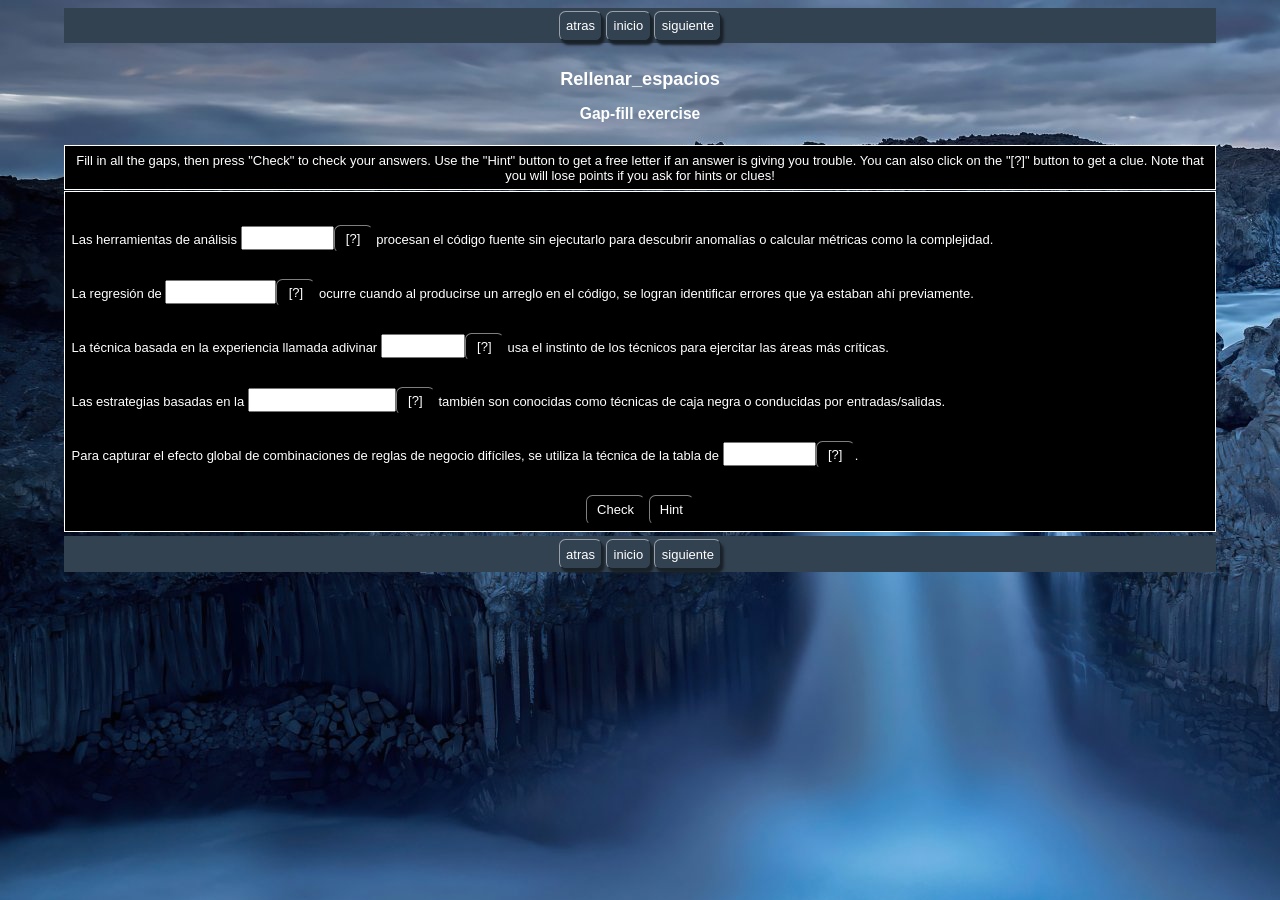
<file: Rellenar_espacios.htm>
<!DOCTYPE html>
<html xmlns="http://www.w3.org/1999/xhtml" lang="en" xml:lang="en" prefix="dc: http://purl.org/dc/elements/1.1/">
<head><meta name="author" content="Created with Hot Potatoes by Half-Baked Software, registered to justin."/><meta name="keywords" content="Hot Potatoes, Hot Potatoes, Half-Baked Software, Windows, University of Victoria"/>
<meta http-equiv="Content-Type" content="text/html; charset=UTF-8"/>

<meta name="dc:creator" content="justin" />
<meta name="dc:creator" content="AdonisCtra" />
<meta name="dc:title" content="Rellenar_espacios" />



<title>
Rellenar_espacios
</title>

<!-- Made with executable version 7.0 Release 3 Build 0 -->

<!-- The following insertion allows you to add your own code directly to this head tag from the configuration screen -->



<style>


/* This is the CSS stylesheet used in the exercise. */
/* Elements in square brackets are replaced by data based on configuration settings when the exercise is built. */

/* BeginCorePageCSS */

/* Made with executable version 7.0 Release 3 Build 0 */



/* CSS variables for colours. */
:root{
	--strFontFace:       arial,helvetica,sans-serif;
	--strFontSize:       small;
	--strTextColor:      #ffffff;
	--strTitleColor:     #ffffff;

	--strFuncLightColor: #7f7f7f;
	--strFuncShadeColor: #000000;
	--strLinkColor:      #ffffff;
	--strVLinkColor:     #c0c0c0;
	
	--strNavBarColor:    #334251;
	--strNavLightColor:  #99a0a8;
	--strNavShadeColor:  #192128;
	--strNavTextColor:   #ffffff;
	
	--strPageBGColor:    #000000;
	--strExBGColor:      #000000;
}

body{
	font-family: var(--strFontFace);
	background-color: var(--strPageBGColor);
	color: var(--strTextColor);
	background-image: url(fondo.jpg); 
	margin-right: 5%;
	margin-left: 5%;
	font-size: var(--strFontSize);
	padding-bottom: 0.5em;
}

p{
	text-align: left;
	margin: 0px;
	font-size: 1em;
}

table,div,span,td{
	font-size: 1em;
	color: var(--strTextColor);
}

div.Titles{
	padding: 0.5em;;
	text-align: center;
	color: var(--strTitleColor);
}

button{
	font-family: var(--strFontFace);
	font-size: 1em;
	display: inline;
}

.ExerciseTitle{
	font-size: 140%;
	color: var(--strTitleColor);
}

.ExerciseSubtitle{
	font-size: 120%;
	color: var(--strTitleColor);
}

div.StdDiv, div.ExerciseContainer, div.ReadingContainer{
	background-color: var(--strExBGColor);
	text-align: center;
	font-size: 1em;
	color: var(--strTextColor);
	padding: 0.5em;
	border-style: solid;
	border-width: 1px 1px 1px 1px;
	border-color: var(--strTextColor);
	margin-bottom: 1px;
}

div.ReadingContainer, div.ExerciseContainer{
	min-width: 15em;
	flex-grow: 1;
	flex-basis: 0;
	margin: 1px;
}

div#ContainerDiv{
	margin: -1px;
	padding: 0;
	border: none;
	display: flex;
	flex-direction: row;
	flex-wrap: wrap;
	justify-content: space-between;
}

/* EndCorePageCSS */

.RTLText{
	text-align: right;
	font-size: 150%;
	direction: rtl;
	font-family: "Simplified Arabic", "Traditional Arabic", "Times New Roman", var(--strFontFace); 
}

.CentredRTLText{
	text-align: center;
	font-size: 150%;
	direction: rtl;
	font-family: "Simplified Arabic", "Traditional Arabic", "Times New Roman", var(--strFontFace); 
}

button p.RTLText{
	text-align: center;
}

.RTLGapBox{
	text-align: right;
	font-size: 150%;
	direction: rtl;
	font-family: "Times New Roman", var(--strFontFace);
}

.Guess{
	font-weight: bold;
}

.CorrectAnswer{
	font-weight: bold;
}

div#Timer{
	padding: 0.25em;
	margin-left: auto;
	margin-right: auto;
	text-align: center;
	color: var(--strTitleColor);
}

span#TimerText{
	padding: 0.25em;
	border-width: 1px;
	border-style: solid;
	font-weight: bold;
	display: none;
	color: var(--strTitleColor);
}

span.Instructions{

}

div.ExerciseText{

}

.FeedbackText, .FeedbackText span.CorrectAnswer, .FeedbackText span.Guess, .FeedbackText span.Answer{
	color: var(--strTitleColor);
}

.LeftItem{
	font-size: 1em;
	color: var(--strTextColor);
	text-align: left;
}

.RightItem{
	font-weight: bold;
	font-size: 1em;
	color: var(--strTextColor);
	text-align: left;
}

span.CorrectMark{

}

input, textarea{
	font-family: var(--strFontFace);
	font-size: 120%;
}

select{
	font-size: 1em;
}

div.Feedback {
	background-color: var(--strPageBGColor);
	left: 33%;
	width: 34%;
	top: 33%;
	z-index: 1;
	border-style: solid;
	border-width: 1px;
	padding: 5px;
	text-align: center;
	color: var(--strTitleColor);
	position: absolute;
	display: none;
	font-size: 1em;
}




div.ExerciseDiv{
	color: var(--strTextColor);
}

/* JMatch standard output table. */
table.MatchTable{
	margin: 2em auto; 
	border-width: 0;
}

/* JMatch flashcard styles */
table.FlashcardTable{
	background-color: transparent;
	color: var(--strTextColor);
	border-color: var(--strTextColor);
	margin-left: auto;
	margin-right: auto;
	margin-top: 2em;
	margin-bottom: 2em;
	/*width: 90%;*/
	position: relative;
	text-align: center;
	padding: 0px;
}

table.FlashcardTable tr{
	border-style: none;
	margin: 0px;
	padding: 0px;
	background-color: var(--strExBGColor);
}

table.FlashcardTable td.Showing{
	font-size: 140%;
	text-align: center;
	width: 50%;
	display: table-cell;
	padding: 2em;
	margin: 0px;
	border-style: solid;
	border-width: 1px;
	border-radius: 0.5em;
	color: var(--strTextColor);
	box-shadow: 0.2em 0.3em 0.2em var(--strNavShadeColor);
	background-color: var(--strPageBGColor);
}

table.FlashcardTable td.Hidden{
	display: none;
}

/* JMix styles */
div.JMixDrag, div.JMatchDrag{
	padding: 0;
	background-color: var(--strPageBGColor);
	border-style: none;
}

div#GuessDiv{
	padding: 0.5em;
	margin-bottom: 2em;
}

div#SegmentDiv{
	margin-top: 2em;
	margin-bottom: 2em;
	text-align: center;
}

a.ExSegment{
	font-size: 120%;
	font-weight: bold;
	text-decoration: none;
	color: var(--strTextColor);
	display: inline-block;
	padding: 0.5em;
	border: solid 1pt gray;
	margin-bottom: 0.5em;
}

span.RemainingWordList{
	font-style: italic;
}

div.DropLine {
	position: absolute;
	text-align: left;
	border-bottom-style: solid;
	border-bottom-width: 1px;
	border-bottom-color: var(--strTitleColor);
	width: 80%;
	left: 10%;
}

/* JCloze styles */

.ClozeWordList{
	text-align: center;
	font-weight: bold;
}

div.ClozeBody{
	text-align: left;
	margin-top: 2em;
	margin-bottom: 2em;
	line-height: 2.0
}

span.GapSpan{
	font-weight: bold;
}

/* JCross styles */

table.CrosswordGrid{
	margin: auto auto 1em auto;
	border-collapse: collapse;
	padding: 0px;
	background-color: #000000;
}

table.CrosswordGrid tbody tr td{
	width: 1.5em;
	height: 1.5em;
	text-align: center;
	vertical-align: middle;
	font-size: 140%;
	padding: 1px;
	margin: 0px;
	border-style: solid;
	border-width: 1px;
	border-color: #000000;
	color: #000000;
}

table.CrosswordGrid span{
	color: #000000;
}

table.CrosswordGrid td.BlankCell{
	background-color: #000000;
	color: #000000;
}

table.CrosswordGrid td.LetterOnlyCell{
	text-align: center;
	vertical-align: middle;
	background-color: #ffffff;
	color: #000000;
	font-weight: bold;
}

table.CrosswordGrid td.NumLetterCell{
	text-align: left;
	vertical-align: top;
	background-color: #ffffff;
	color: #000000;
	padding: 1px;
	font-weight: bold;
}

.NumLetterCellText{
	cursor: pointer;
	color: #000000;
}

.GridNum{
	vertical-align: super;
	font-size: 66%;
	font-weight: bold;
	text-decoration: none;
	color: #000000;
}

.GridNum:hover, .GridNum:visited{
	color: #000000;
}

table#Clues{
	margin: auto;
	vertical-align: top;
}

table#Clues td{
	vertical-align: top;
}

table.ClueList{
  margin: auto;
}

td.ClueNum{
	text-align: right;
	font-weight: bold;
	vertical-align: top;
}

td.Clue{
	text-align: left;
}

div#ClueEntry{
	text-align: left;
	margin-bottom: 1em;
}

/* Keypad styles */

div.Keypad{
	text-align: center;
	display: none; /* initially hidden, shown if needed */
	margin-bottom: 0.5em;
}

div.Keypad button{
	font-family: var(--strFontFace);
	font-size: 120%;
	background-color: #ffffff;
	color: #000000;
	width: 2em;
	border-style: solid;
	border-width: 1px;
	border-radius: 0.5em;
	color: var(--strTextColor);
	box-shadow: 0.2em 0.3em 0.2em var(--strTextColor);
}

/* JQuiz styles */

div.QuestionNavigation{
	text-align: center;
}

.QNum{
	margin: 0em 1em 0.5em 1em;
	font-weight: bold;
	vertical-align: middle;
}

textarea{
	font-family: var(--strFontFace);
}

.QuestionText{
	text-align: left;
	margin: 0px;
	font-size: 1em;
}

.Answer{
	font-size: 120%;
}

.PartialAnswer{
	font-size: 120%;
	letter-spacing: 0.1em;
	color: var(--strTitleColor);
}

.Highlight{
	color: #000000;
	background-color: #ffff00;
	font-weight: bold;
	font-size: 120%;
}

ol.QuizQuestions{
	text-align: left;
	list-style-type: none;
}

li.QuizQuestion{
	padding: 1em;
	border-style: solid;
	border-width: 0px 0px 1px 0px;
}

ol.MCAnswers{
	text-align: left;
	list-style-type: upper-alpha;
	padding: 1em;
}

ol.MCAnswers li{
	margin-bottom: 1em;
}

ol.MSelAnswers{
	text-align: left;
	list-style-type: lower-alpha;
	padding: 1em;
}

div.ShortAnswer{
	padding: 1em;
}

.FuncButton {
	border-style: solid;
	border-radius: 0.5em;
	padding: 0.5em;
	min-width: 3em;

	border-left-color: var(--strFuncLightColor);
	border-top-color: var(--strFuncLightColor);
	border-right-color: var(--strFuncShadeColor);
	border-bottom-color: var(--strFuncShadeColor);
	color: var(--strTextColor);
	background-color: var(--strExBGColor);

	border-width: 1pt;
	cursor: pointer;	
	box-shadow: 0.2em 0.3em 0.2em var(--strFuncShadeColor);
}

.FuncButton:active {
	box-shadow: none;
}

.FuncButton:hover{
	color: var(--strExBGColor);
	background-color: var(--strTextColor);
}

/*BeginNavBarStyle*/

div.NavButtonBar{
	background-color: var(--strNavBarColor);
	text-align: center;
	margin: 0.25rem 0;
	clear: both;
	font-size: 1em;
	padding: 0.2em;
	box-sizing: border-box;
}

.NavButton {
	border-style: solid;
	border-radius: 0.5em;
	padding: 0.5em;
	min-width: 3em;
	
	border-left-color: var(--strNavLightColor);
	border-top-color: var(--strNavLightColor);
	border-right-color: var(--strNavShadeColor);
	border-bottom-color: var(--strNavShadeColor); 
	background-color: var(--strNavBarColor);
	color: var(--strNavTextColor);

	border-width: 1pt;
	cursor: pointer;	
	box-shadow: 0.2em 0.3em 0.2em var(--strNavShadeColor);
}

.NavButton:active {
	box-shadow: none;
}

.NavButton:hover{
	color: var(--strNavBarColor);
	background-color: var(--strNavTextColor);
}

/*EndNavBarStyle*/

a{
	color: var(--strLinkColor);
}

a:visited{
	color: var(--strVLinkColor);
}

a:hover{
	color: var(--strLinkColor);
}

div.CardStyle {
	position: absolute;
	font-family: var(--strFontFace);
	font-size: 1em;
	border-style: solid;
	border-radius: 0.5em;
	padding: 0.5em;
	min-width: 2em;
	border-width: 1pt;
	color: var(--strTextColor);
	box-shadow: 0.2em 0.3em 0.2em var(--strTextColor);
	background-color: var(--strExBGColor);
	left: -50px;
	top: -50px;
	overflow: visible;
	touch-action: none;
	user-select: none;
	box-sizing: border-box;
}

div.CardStyleCentered{
	text-align: center;
}

.rtl{
	text-align: right;
	font-size: 140%;
}


</style>

<script>

//<![CDATA[

<!--




//CODE FOR HANDLING NAV BUTTONS AND FUNCTION BUTTONS

function FocusAButton(){
	if (document.getElementById('CheckButton1') != null){
		document.getElementById('CheckButton1').focus();
	}
	else{
		if (document.getElementById('CheckButton2') != null){
			document.getElementById('CheckButton2').focus();
		}
		else{
			document.getElementsByTagName('button')[0].focus();
		}
	}
}




//CODE FOR HANDLING DISPLAY OF POPUP FEEDBACK BOX

var topZ = 1000;

function ShowMessage(Feedback){
	var Output = Feedback + '<br /><br />';
	document.getElementById('FeedbackContent').innerHTML = Output;
	var FDiv = document.getElementById('FeedbackDiv');
	topZ++;
	FDiv.style.zIndex = topZ;
	FDiv.style.top = TopSettingWithScrollOffset(30) + 'px';

	FDiv.style.display = 'block';

	ShowElements(false, 'input');
	ShowElements(false, 'select');
	ShowElements(false, 'object');
	ShowElements(true, 'object', 'FeedbackContent');

//Focus the OK button
	setTimeout("document.getElementById('FeedbackOKButton').focus()", 50);
	
//
}

function ShowElements(Show, TagName, ContainerToReverse){
// added third argument to allow objects in the feedback box to appear
//IE bug -- hide all the form elements that will show through the popup
//FF on Mac bug : doesn't redisplay objects whose visibility is set to visible
//unless the object's display property is changed

	//get container object (by Id passed in, or use document otherwise)
	TopNode = document.getElementById(ContainerToReverse);
	var Els;
	if (TopNode != null) {
		Els = TopNode.getElementsByTagName(TagName);
	} else {
		Els = document.getElementsByTagName(TagName);
	}

	for (var i=0; i<Els.length; i++){
		if (TagName == "object") {
			//manipulate object elements in all browsers
			if (Show == true){
				Els[i].style.visibility = 'visible';
			}
			else{
				Els[i].style.visibility = 'hidden';
			}
		} 
	}
}



function HideFeedback(){
	document.getElementById('FeedbackDiv').style.display = 'none';
	ShowElements(true, 'input');
	ShowElements(true, 'select');
	ShowElements(true, 'object');
}


//GENERAL UTILITY FUNCTIONS AND VARIABLES

//PAGE DIMENSION FUNCTIONS
function PageDim(){
//Get the page width and height
	this.W = 600;
	this.H = 400;
	this.W = document.getElementsByTagName('body')[0].offsetWidth;
	this.H = document.getElementsByTagName('body')[0].offsetHeight;
}

var pg = null;

function GetPageXY(El) {
	var XY = {x: 0, y: 0};
	while(El){
		XY.x += El.offsetLeft;
		XY.y += El.offsetTop;
		El = El.offsetParent;
	}
	return XY;
}

function GetScrollTop(){
	if (typeof(window.pageYOffset) == 'number'){
		return window.pageYOffset;
	}
	else{
		if ((document.body)&&(document.body.scrollTop)){
			return document.body.scrollTop;
		}
		else{
			if ((document.documentElement)&&(document.documentElement.scrollTop)){
				return document.documentElement.scrollTop;
			}
			else{
				return 0;
			}
		}
	}
}

function GetViewportHeight(){
	if (typeof window.innerHeight != 'undefined'){
		return window.innerHeight;
	}
	else{
		if (((typeof document.documentElement != 'undefined')&&(typeof document.documentElement.clientHeight !=
     'undefined'))&&(document.documentElement.clientHeight != 0)){
			return document.documentElement.clientHeight;
		}
		else{
			return document.getElementsByTagName('body')[0].clientHeight;
		}
	}
}

function TopSettingWithScrollOffset(TopPercent){
	var T = Math.floor(GetViewportHeight() * (TopPercent/100));
	return GetScrollTop() + T; 
}

//CODE FOR AVOIDING LOSS OF DATA WHEN BACKSPACE KEY INVOKES history.back()
var InTextBox = false;

function SuppressBackspace(e){ 
	if (InTextBox == true){return;}
	thisKey = e.keyCode;

	var Suppress = false;

	if (thisKey == 8) {
		Suppress = true;
		e.preventDefault();
	}
}

window.addEventListener('keypress',SuppressBackspace,false);

function ReduceItems(InArray, ReduceToSize){
	var ItemToDump=0;
	var j=0;
	while (InArray.length > ReduceToSize){
		ItemToDump = Math.floor(InArray.length*Math.random());
		InArray.splice(ItemToDump, 1);
	}
}

function Shuffle(InArray){
	var Num;
	var Temp = new Array();
	var Len = InArray.length;

	var j = Len;

	for (var i=0; i<Len; i++){
		Temp[i] = InArray[i];
	}

	for (i=0; i<Len; i++){
		Num = Math.floor(j  *  Math.random());
		InArray[i] = Temp[Num];

		for (var k=Num; k < (j-1); k++) {
			Temp[k] = Temp[k+1];
		}
		j--;
	}
	return InArray;
}

function WriteToInstructions(Feedback) {
	document.getElementById('InstructionsDiv').innerHTML = Feedback;

}




function EscapeDoubleQuotes(InString){
	return InString.replace(/"/g, '&quot;')
}

function TrimString(InString){
        var x = 0;

        if (InString.length != 0) {
                while ((InString.charAt(InString.length - 1) == '\u0020') || (InString.charAt(InString.length - 1) == '\u000A') || (InString.charAt(InString.length - 1) == '\u000D')){
                        InString = InString.substring(0, InString.length - 1)
                }

                while ((InString.charAt(0) == '\u0020') || (InString.charAt(0) == '\u000A') || (InString.charAt(0) == '\u000D')){
                        InString = InString.substring(1, InString.length)
                }

                while (InString.indexOf('  ') != -1) {
                        x = InString.indexOf('  ')
                        InString = InString.substring(0, x) + InString.substring(x+1, InString.length)
                 }

                return InString;
        }

        else {
                return '';
        }
}

function FindLongest(InArray){
	if (InArray.length < 1){return -1;}

	var Longest = 0;
	for (var i=1; i<InArray.length; i++){
		if (InArray[i].length > InArray[Longest].length){
			Longest = i;
		}
	}
	return Longest;
}

//SELECTION OBJECT FOR TYPING WITH KEYPAD
var selObj = null;
            
SelObj = function(box){
	this.box = box;
	this.selStart = this.box.selectionStart;
	this.selEnd = this.box.selectionEnd;
	this.selText = this.box.value.substring(this.selStart, this.selEnd);
	return this;
}

function setSelText(newText){
	var caretPos = this.selStart + newText.length;
	var newValue = this.box.value.substring(0, this.selStart);
	newValue += newText;
	newValue += this.box.value.substring(this.selEnd, this.box.value.length);
	this.box.value = newValue;
	this.box.setSelectionRange(caretPos, caretPos);
	this.box.focus();
}
SelObj.prototype.setSelText = setSelText;

function setSelSelectionRange(start, end){
	this.box.setSelectionRange(start, end);
}
SelObj.prototype.setSelSelectionRange = setSelSelectionRange;

//UNICODE CHARACTER FUNCTIONS
function IsCombiningDiacritic(CharNum){
	var Result = (((CharNum >= 0x0300)&&(CharNum <= 0x370))||((CharNum >= 0x20d0)&&(CharNum <= 0x20ff)));
	Result = Result || (((CharNum >= 0x3099)&&(CharNum <= 0x309a))||((CharNum >= 0xfe20)&&(CharNum <= 0xfe23)));
	return Result;
}

function IsCJK(CharNum){
	return ((CharNum >= 0x3000)&&(CharNum < 0xd800));
}

//SETUP FUNCTIONS
//BROWSER WILL REFILL TEXT BOXES FROM CACHE IF NOT PREVENTED
function ClearTextBoxes(){
	var NList = document.getElementsByTagName('input');
	for (var i=0; i<NList.length; i++){
		if ((NList[i].id.indexOf('Guess') > -1)||(NList[i].id.indexOf('Gap') > -1)){
			NList[i].value = '';
		}
		if (NList[i].id.indexOf('Chk') > -1){
			NList[i].checked = '';
		}
	}
}







//JCLOZE CORE JAVASCRIPT CODE

function ItemState(){
	this.ClueGiven = false;
	this.HintsAndChecks = 0;
	this.MatchedAnswerLength = 0;
	this.ItemScore = 0;
	this.AnsweredCorrectly = false;
	this.Guesses = new Array();
	return this;
}

var Feedback = '';
var Correct = 'Correct! Well done.';
var Incorrect = 'Some of your answers are incorrect. Incorrect answers have been left in place for you to change.'; 
var GiveHint = 'The next correct letter has been added to the answer.';
var CaseSensitive = false;
var YourScoreIs = 'Your score is ';
var Finished = false;
var Locked = false;
var Score = 0;
var CurrentWord = 0;
var Guesses = '';
var TimeOver = false;

I = new Array();

I[0] = new Array();
I[0][1] = new Array();
I[0][1][0] = new Array();
I[0][1][0][0] = '\u0065\u0073\u0074\u00E1\u0074\u0069\u0063\u006F';
I[0][2]='\u004C\u006F\u0020\u006F\u0070\u0075\u0065\u0073\u0074\u006F\u0020\u0061\u0020\u0064\u0069\u006E\u00E1\u006D\u0069\u0063\u006F\u003B\u0020\u0074\u00E9\u0063\u006E\u0069\u0063\u0061\u0020\u0071\u0075\u0065\u0020\u0073\u0065\u0020\u0072\u0065\u0061\u006C\u0069\u007A\u0061\u0020\u0022\u0065\u006E\u0020\u0066\u0072\u00ED\u006F\u0022\u0020\u0073\u0069\u006E\u0020\u0070\u006F\u006E\u0065\u0072\u0020\u0061\u0020\u0063\u006F\u0072\u0072\u0065\u0072\u0020\u0065\u006C\u0020\u0070\u0072\u006F\u0067\u0072\u0061\u006D\u0061\u002E';

I[1] = new Array();
I[1][1] = new Array();
I[1][1][0] = new Array();
I[1][1][0][0] = '\u0065\u0078\u0070\u006F\u0073\u0069\u0063\u0069\u00F3\u006E';
I[1][2]='\u0041\u0063\u0063\u0069\u00F3\u006E\u0020\u0064\u0065\u0020\u0073\u0061\u0063\u0061\u0072\u0020\u0061\u0020\u006C\u0061\u0020\u006C\u0075\u007A\u002C\u0020\u0065\u0078\u0068\u0069\u0062\u0069\u0072\u0020\u006F\u0020\u0072\u0065\u0076\u0065\u006C\u0061\u0072\u0020\u0061\u006C\u0067\u006F\u0020\u0071\u0075\u0065\u0020\u0079\u0061\u0020\u0065\u0073\u0074\u0061\u0062\u0061\u0020\u006F\u0063\u0075\u006C\u0074\u006F\u002E';

I[2] = new Array();
I[2][1] = new Array();
I[2][1][0] = new Array();
I[2][1][0][0] = '\u0065\u0072\u0072\u006F\u0072\u0065\u0073';
I[2][2]='\u0053\u0069\u006E\u00F3\u006E\u0069\u006D\u006F\u0020\u0064\u0065\u0020\u0066\u0061\u006C\u006C\u006F\u0073\u0020\u006F\u0020\u0064\u0065\u0066\u0065\u0063\u0074\u006F\u0073\u0020\u0028\u0065\u006E\u0020\u0070\u006C\u0075\u0072\u0061\u006C\u0029\u002E';

I[3] = new Array();
I[3][1] = new Array();
I[3][1][0] = new Array();
I[3][1][0][0] = '\u0065\u0073\u0070\u0065\u0063\u0069\u0066\u0069\u0063\u0061\u0063\u0069\u00F3\u006E';
I[3][2]='\u0044\u006F\u0063\u0075\u006D\u0065\u006E\u0074\u006F\u0020\u006F\u0020\u0064\u0065\u0074\u0061\u006C\u006C\u0065\u0020\u0065\u0078\u0061\u0063\u0074\u006F\u0020\u0064\u0065\u0020\u006C\u006F\u0073\u0020\u0072\u0065\u0071\u0075\u0069\u0073\u0069\u0074\u006F\u0073\u0020\u0071\u0075\u0065\u0020\u0064\u0065\u0073\u0063\u0072\u0069\u0062\u0065\u006E\u0020\u006C\u006F\u0020\u0071\u0075\u0065\u0020\u0064\u0065\u0062\u0065\u0020\u0068\u0061\u0063\u0065\u0072\u0020\u0065\u006C\u0020\u0073\u0069\u0073\u0074\u0065\u006D\u0061\u002E';

I[4] = new Array();
I[4][1] = new Array();
I[4][1][0] = new Array();
I[4][1][0][0] = '\u0064\u0065\u0063\u0069\u0073\u0069\u00F3\u006E';
I[4][2]='\u0045\u006C\u0065\u0063\u0063\u0069\u00F3\u006E\u0020\u006C\u00F3\u0067\u0069\u0063\u0061\u0020\u0071\u0075\u0065\u0020\u0073\u0065\u0020\u0074\u006F\u006D\u0061\u0020\u0065\u0076\u0061\u006C\u0075\u0061\u006E\u0064\u006F\u0020\u0064\u0069\u0066\u0065\u0072\u0065\u006E\u0074\u0065\u0073\u0020\u0063\u006F\u006E\u0064\u0069\u0063\u0069\u006F\u006E\u0065\u0073';


State = new Array();

function StartUp(){
//Show a keypad if there is one	(added bugfix for 6.0.4.12)
	if (document.getElementById('CharacterKeypad') != null){
		document.getElementById('CharacterKeypad').style.display = 'block';
	}
	






	var i = 0;

	State.length = 0;
	for (i=0; i<I.length; i++){
		State[i] = new ItemState();
	}
	
	ClearTextBoxes();
	


}

function ShowClue(ItemNum){
	if (Locked == true){return;}
	State[ItemNum].ClueGiven = true;
	ShowMessage(I[ItemNum][2]);
}

function SaveCurrentAnswers(){
	var Ans = '';
	for (var i=0; i<I.length; i++){
		Ans = GetGapValue(i);
		if ((Ans.length > 0)&&(Ans != State[i].Guesses[State[i].Guesses.length-1])){
			State[i].Guesses[State[i].Guesses.length] = Ans;
		}
	}
}

function CompileGuesses(){
	var F = document.getElementById('store');
	if (F != null){
		var Temp = '<?xml version="1.0"?><hpnetresult><fields>';
		var GapLabel = '';
		for (var i=0; i<State.length; i++){
			GapLabel = 'Gap ' + (i+1).toString();
			Temp += '<field><fieldname>' + GapLabel + '</fieldname>';
			Temp += '<fieldtype>student-responses</fieldtype><fieldlabel>' + GapLabel + '</fieldlabel>';
			Temp += '<fieldlabelid>JClozeStudentResponses</fieldlabelid><fielddata>';
			for (var j=0; j<State[i].Guesses.length; j++){
				if (j>0){Temp += '| ';}
				Temp += State[i].Guesses[j] + ' ';	
			}	
  		Temp += '</fielddata></field>';
		}
		Temp += '</fields></hpnetresult>';
		Detail = Temp;
	}
}

function CheckAnswers(){
	if (Locked == true){return;}
	SaveCurrentAnswers();
	var AllCorrect = true;

//Check each answer
	for (var i = 0; i<I.length; i++){

		if (State[i].AnsweredCorrectly == false){
//If it's right, calculate its score
			if (CheckAnswer(i, true) > -1){
				var TotalChars = GetGapValue(i).length;
				State[i].ItemScore = (TotalChars-State[i].HintsAndChecks)/TotalChars;
				if (State[i].ClueGiven == true){State[i].ItemScore /= 2;}
				if (State[i].ItemScore <0 ){State[i].ItemScore = 0;}
				State[i].AnsweredCorrectly = true;
//Drop the correct answer into the page, replacing the text box
				SetCorrectAnswer(i, GetGapValue(i));
			}
			else{
//Otherwise, increment the hints for this item, as a penalty
				State[i].HintsAndChecks++;

//then set the flag
				AllCorrect = false;
			}
		}
	}

//Calculate the total score
	var TotalScore = 0;
	for (i=0; i<State.length; i++){
		TotalScore += State[i].ItemScore;
	}
	TotalScore = Math.floor((TotalScore * 100)/I.length);

//Compile the output
	Output = '';

	if (AllCorrect == true){
		Output = Correct + '<br />';
	}

	Output += YourScoreIs + ' ' + TotalScore + '%.<br />';
	if (AllCorrect == false){
		Output += Incorrect;
	}
	ShowMessage(Output);
	setTimeout('WriteToInstructions(Output)', 50);
	
	Score = TotalScore;
	CompileGuesses();
	
	if ((AllCorrect == true)||(Finished == true)){
	


		TimeOver = true;
		Locked = true;
		Finished = true;
	}

}

function TrackFocus(BoxNumber){
	CurrentWord = BoxNumber;
	InTextBox = true;
}

function LeaveGap(){
	InTextBox = false;
}

function CheckBeginning(Guess, Answer){
	var OutString = '';
	var i = 0;
	var UpperGuess = '';
	var UpperAnswer = '';

	if (CaseSensitive == false) {
		UpperGuess = Guess.toUpperCase();
		UpperAnswer = Answer.toUpperCase();
	}
	else {
		UpperGuess = Guess;
		UpperAnswer = Answer;
	}

	while (UpperGuess.charAt(i) == UpperAnswer.charAt(i)) {
		OutString += Guess.charAt(i);
		i++;
	}
	OutString += Answer.charAt(i);
	return OutString;
}

function GetGapValue(GNum){
	var RetVal = '';
	if ((GNum<0)||(GNum>=I.length)){return RetVal;}
	if (document.getElementById('Gap' + GNum) != null){
		RetVal = document.getElementById('Gap' + GNum).value;
		RetVal = TrimString(RetVal);
	}
	else{
		RetVal = State[GNum].Guesses[State[GNum].Guesses.length-1];
	}
	return RetVal;
}

function SetGapValue(GNum, Val){
	if ((GNum<0)||(GNum>=I.length)){return;}
	if (document.getElementById('Gap' + GNum) != null){
		document.getElementById('Gap' + GNum).value = Val;
		document.getElementById('Gap' + GNum).focus();
	}
}

function SetCorrectAnswer(GNum, Val){
	if ((GNum<0)||(GNum>=I.length)){return;}
	if (document.getElementById('GapSpan' + GNum) != null){
		document.getElementById('GapSpan' + GNum).innerHTML = Val;
	}
}

function FindCurrent() {
	var x = 0;
	FoundCurrent = -1;

//Test the current word:
//If its state is not set to already correct, check the word.
	if (State[CurrentWord].AnsweredCorrectly == false){
		if (CheckAnswer(CurrentWord, false) < 0){
			return CurrentWord;
		}
	}
	
	x=CurrentWord + 1;
	while (x<I.length){
		if (State[x].AnsweredCorrectly == false){
			if (CheckAnswer(x, false) < 0){
				return x;
			}
		}
	x++;	
	}

	x = 0;
	while (x<CurrentWord){
		if (State[x].AnsweredCorrectly == false){
			if (CheckAnswer(x, false) < 0){
				return x;
			}
		}
	x++;	
	}
	return FoundCurrent;
}

function CheckAnswer(GapNum, MarkAnswer){
	var Guess = GetGapValue(GapNum);
	var UpperGuess = '';
	var UpperAnswer = '';
	if (CaseSensitive == false){
		UpperGuess = Guess.toUpperCase();
	}
	else{
		UpperGuess = Guess;
	}
	var Match = -1;
	for (var i = 0; i<I[GapNum][1].length; i++){
		if (CaseSensitive == false){
			UpperAnswer = I[GapNum][1][i][0].toUpperCase();
		}
		else{
			UpperAnswer = I[GapNum][1][i][0];
		}
		if (TrimString(UpperGuess) == UpperAnswer){
			Match = i;
			if (MarkAnswer == true){
				State[GapNum].AnsweredCorrectly = true;
			}
		}
	}
	return Match;
}

function GetHint(GapNum){
	Guess = GetGapValue(GapNum);

	if (CheckAnswer(GapNum, false) > -1){return ''}
	RightBits = new Array();
	for (var i=0; i<I[GapNum][1].length; i++){
		RightBits[i] = CheckBeginning(Guess, I[GapNum][1][i][0]);
	}
	var RightOne = FindLongest(RightBits);
	var Result = I[GapNum][1][RightOne][0].substring(0,RightBits[RightOne].length);
//Add another char if the last one is a space
	if (Result.charAt(Result.length-1) == ' '){
		Result = I[GapNum][1][RightOne][0].substring(0,RightBits[RightOne].length+1);
	}
	return Result;
}

function ShowHint(){
	if (document.getElementById('FeedbackDiv').style.display == 'block'){return;}
	if (Locked == true){return;}
	var CurrGap = FindCurrent();
	if (CurrGap < 0){return;}

	var HintString = GetHint(CurrGap);

	if (HintString.length > 0){
		SetGapValue(CurrGap, HintString);
		State[CurrGap].HintsAndChecks += 1;
	}
	ShowMessage(GiveHint);
}

function TypeChars(Chars){
	var CurrGap = FindCurrent();
	if (CurrGap < 0){return;}
	var box = document.getElementById('Gap' + CurrGap);

	if (box != null){
		var selObj = SelObj(box);
		selObj.setSelText(Chars);
	}
}








//-->

//]]>

</script>


</head>

<body onload="StartUp()" id="TheBody" >

<!-- BeginTopNavButtons -->


<div class="NavButtonBar" id="TopNavBar">


<button class="NavButton" onclick="history.back(); return false;">atras</button>



<button class="NavButton" onclick="location='Index.htm'; return false;"> inicio </button>



<button class="NavButton" onclick="location='Emparejar.htm'; return false;">siguiente</button>


</div>



<!-- EndTopNavButtons -->

<div class="Titles">
	<h2 class="ExerciseTitle">Rellenar_espacios</h2>

	<h3 class="ExerciseSubtitle">Gap-fill exercise</h3>



</div>

<div id="InstructionsDiv" class="StdDiv">
	<div id="Instructions">Fill in all the gaps, then press "Check" to check your answers. Use the "Hint" button to get a free letter if an answer is giving you trouble. You can also click on the "[?]" button to get a clue. Note that you will lose points if you ask for hints or clues!</div>
</div>


<div id="ContainerDiv">



<div class="ExerciseContainer">






<!-- These top buttons hidden; reveal if required -->
<!--
<button id="CheckButton1" class="FuncButton" onclick="CheckAnswers()">&#160;Check&#160;</button>


<button class="FuncButton" onclick="ShowHint()">&#160;Hint&#160;</button>


 -->
 
<div id="ClozeDiv">
<form id="Cloze" method="post" autocomplete="off" onsubmit="return false;">
<div class="ClozeBody">
Las herramientas de an&#x00E1;lisis <span class="GapSpan" id="GapSpan0"><input type="text" autocomplete="off" id="Gap0" onfocus="TrackFocus(0)" onblur="LeaveGap()" class="GapBox" size="8"/><button style="line-height: 1.0" class="FuncButton" onclick="ShowClue(0)">[?]</button></span> procesan el c&#x00F3;digo fuente sin ejecutarlo para descubrir anomal&#x00ED;as o calcular m&#x00E9;tricas como la complejidad.<br /><br />La regresi&#x00F3;n de <span class="GapSpan" id="GapSpan1"><input type="text" autocomplete="off" id="Gap1" onfocus="TrackFocus(1)" onblur="LeaveGap()" class="GapBox" size="10"/><button style="line-height: 1.0" class="FuncButton" onclick="ShowClue(1)">[?]</button></span> ocurre cuando al producirse un arreglo en el c&#x00F3;digo, se logran identificar errores que ya estaban ah&#x00ED; previamente.<br /><br />La t&#x00E9;cnica basada en la experiencia llamada adivinar <span class="GapSpan" id="GapSpan2"><input type="text" autocomplete="off" id="Gap2" onfocus="TrackFocus(2)" onblur="LeaveGap()" class="GapBox" size="7"/><button style="line-height: 1.0" class="FuncButton" onclick="ShowClue(2)">[?]</button></span> usa el instinto de los t&#x00E9;cnicos para ejercitar las &#x00E1;reas m&#x00E1;s cr&#x00ED;ticas.<br /><br />Las estrategias basadas en la <span class="GapSpan" id="GapSpan3"><input type="text" autocomplete="off" id="Gap3" onfocus="TrackFocus(3)" onblur="LeaveGap()" class="GapBox" size="14"/><button style="line-height: 1.0" class="FuncButton" onclick="ShowClue(3)">[?]</button></span> tambi&#x00E9;n son conocidas como t&#x00E9;cnicas de caja negra o conducidas por entradas/salidas.<br /><br />Para capturar el efecto global de combinaciones de reglas de negocio dif&#x00ED;ciles, se utiliza la t&#x00E9;cnica de la tabla de <span class="GapSpan" id="GapSpan4"><input type="text" autocomplete="off" id="Gap4" onfocus="TrackFocus(4)" onblur="LeaveGap()" class="GapBox" size="8"/><button style="line-height: 1.0" class="FuncButton" onclick="ShowClue(4)">[?]</button></span>.
</div>
</form>
</div>



<button id="CheckButton2" class="FuncButton" onclick="CheckAnswers()">&#160;Check&#160;</button>


<button class="FuncButton" onclick="ShowHint()">&#160;Hint&#160;</button>


</div>

</div>


<div class="Feedback" id="FeedbackDiv">
<div class="FeedbackText" id="FeedbackContent"></div>
<button id="FeedbackOKButton" class="FuncButton" onclick="HideFeedback(); return false;">&#160;OK&#160;</button>
</div>

<!-- BeginBottomNavButtons -->


<div class="NavButtonBar" id="BottomNavBar">


<button class="NavButton" onclick="history.back(); return false;">atras</button>



<button class="NavButton" onclick="location='Index.htm'; return false;"> inicio </button>



<button class="NavButton" onclick="location='Emparejar.htm'; return false;">siguiente</button>


</div>



<!-- EndBottomNavButtons -->

<!-- BeginSubmissionForm -->

<!-- EndSubmissionForm -->

</body>

</html>
</file>
